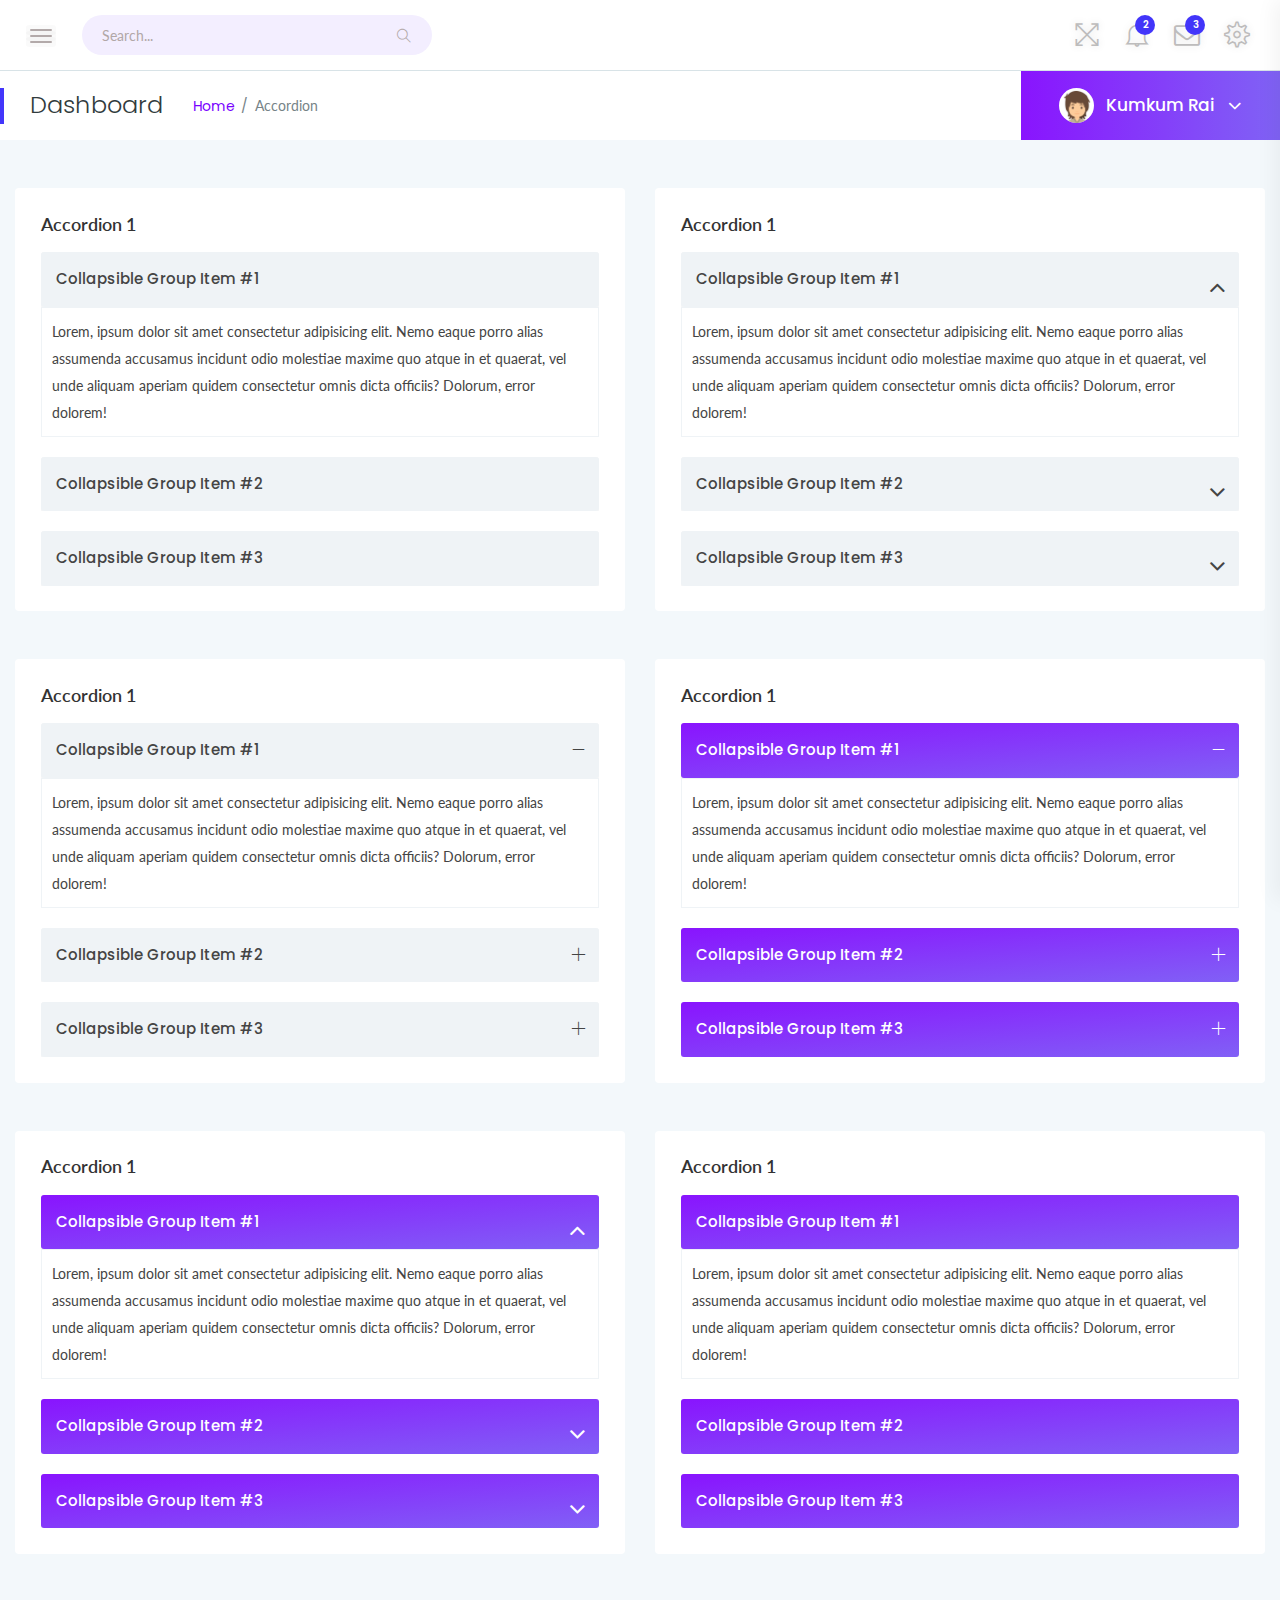
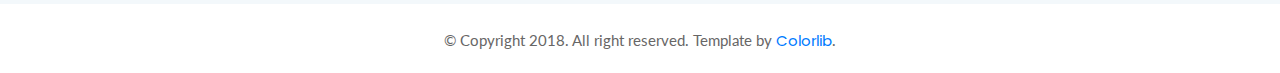
<file: docs/accordion.html>
<!doctype html>
<html class="no-js" lang="en">

<head>
    <meta charset="utf-8">
    <meta http-equiv="x-ua-compatible" content="ie=edge">
    <title>Accordion - srtdash</title>
    <meta name="viewport" content="width=device-width, initial-scale=1">
    <link rel="shortcut icon" type="image/png" href="assets/images/icon/favicon.ico">
    <link rel="stylesheet" href="assets/css/bootstrap.min.css">
    <link rel="stylesheet" href="assets/css/font-awesome.min.css">
    <link rel="stylesheet" href="assets/css/themify-icons.css">
    <link rel="stylesheet" href="assets/css/metisMenu.css">
    <link rel="stylesheet" href="assets/css/owl.carousel.min.css">
    <!-- amcharts css -->
    <link rel="stylesheet" href="https://www.amcharts.com/lib/3/plugins/export/export.css" type="text/css" media="all" />
    <!-- style css -->
    <link rel="stylesheet" href="assets/css/typography.css">
    <link rel="stylesheet" href="assets/css/default-css.css">
    <link rel="stylesheet" href="assets/css/styles.css">
    <link rel="stylesheet" href="assets/css/responsive.css">
    <!-- modernizr css -->
    <script src="assets/js/vendor/modernizr-2.8.3.min.js"></script>
</head>

<body>
    <!--[if lt IE 8]>
            <p class="browserupgrade">You are using an <strong>outdated</strong> browser. Please <a href="http://browsehappy.com/">upgrade your browser</a> to improve your experience.</p>
        <![endif]-->
    <!-- preloader area start -->
    <div id="preloader">
        <div class="loader"></div>
    </div>
    <!-- preloader area end -->
    <!-- page container area start -->
    <div class="page-container">
        <!-- sidebar menu area start -->
        <div class="sidebar-menu">
            <div class="sidebar-header">
                <div class="logo">
                    <a href="index.html"><img src="assets/images/icon/logo.png" alt="logo"></a>
                </div>
            </div>
            <div class="main-menu">
                <div class="menu-inner">
                    <nav>
                        <ul class="metismenu" id="menu">
                            <li>
                                <a href="javascript:void(0)" aria-expanded="true"><i class="ti-dashboard"></i><span>dashboard</span></a>
                                <ul class="collapse">
                                    <li><a href="index.html">ICO dashboard</a></li>
                                    <li><a href="index2.html">Ecommerce dashboard</a></li>
                                    <li><a href="index3.html">SEO dashboard</a></li>
                                </ul>
                            </li>
                            <li>
                                <a href="javascript:void(0)" aria-expanded="true"><i class="ti-layout-sidebar-left"></i><span>Sidebar
                                        Types
                                    </span></a>
                                <ul class="collapse">
                                    <li><a href="index.html">Left Sidebar</a></li>
                                    <li><a href="index3-horizontalmenu.html">Horizontal Sidebar</a></li>
                                </ul>
                            </li>
                            <li>
                                <a href="javascript:void(0)" aria-expanded="true"><i class="ti-pie-chart"></i><span>Charts</span></a>
                                <ul class="collapse">
                                    <li><a href="barchart.html">bar chart</a></li>
                                    <li><a href="linechart.html">line Chart</a></li>
                                    <li><a href="piechart.html">pie chart</a></li>
                                </ul>
                            </li>
                            <li class="active">
                                <a href="javascript:void(0)" aria-expanded="true"><i class="ti-palette"></i><span>UI Features</span></a>
                                <ul class="collapse">
                                    <li class="active"><a href="accordion.html">Accordion</a></li>
                                    <li><a href="alert.html">Alert</a></li>
                                    <li><a href="badge.html">Badge</a></li>
                                    <li><a href="button.html">Button</a></li>
                                    <li><a href="button-group.html">Button Group</a></li>
                                    <li><a href="cards.html">Cards</a></li>
                                    <li><a href="dropdown.html">Dropdown</a></li>
                                    <li><a href="list-group.html">List Group</a></li>
                                    <li><a href="media-object.html">Media Object</a></li>
                                    <li><a href="modal.html">Modal</a></li>
                                    <li><a href="pagination.html">Pagination</a></li>
                                    <li><a href="popovers.html">Popover</a></li>
                                    <li><a href="progressbar.html">Progressbar</a></li>
                                    <li><a href="tab.html">Tab</a></li>
                                    <li><a href="typography.html">Typography</a></li>
                                    <li><a href="form.html">Form</a></li>
                                    <li><a href="grid.html">grid system</a></li>
                                </ul>
                            </li>
                            <li>
                                <a href="javascript:void(0)" aria-expanded="true"><i class="ti-slice"></i><span>icons</span></a>
                                <ul class="collapse">
                                    <li><a href="fontawesome.html">fontawesome icons</a></li>
                                    <li><a href="themify.html">themify icons</a></li>
                                </ul>
                            </li>
                            <li>
                                <a href="javascript:void(0)" aria-expanded="true"><i class="fa fa-table"></i>
                                    <span>Tables</span></a>
                                <ul class="collapse">
                                    <li><a href="table-basic.html">basic table</a></li>
                                    <li><a href="table-layout.html">table layout</a></li>
                                    <li><a href="datatable.html">datatable</a></li>
                                </ul>
                            </li>
                            <li><a href="maps.html"><i class="ti-map-alt"></i> <span>maps</span></a></li>
                            <li><a href="invoice.html"><i class="ti-receipt"></i> <span>Invoice Summary</span></a></li>
                            <li>
                                <a href="javascript:void(0)" aria-expanded="true"><i class="ti-layers-alt"></i> <span>Pages</span></a>
                                <ul class="collapse">
                                    <li><a href="login.html">Login</a></li>
                                    <li><a href="login2.html">Login 2</a></li>
                                    <li><a href="login3.html">Login 3</a></li>
                                    <li><a href="register.html">Register</a></li>
                                    <li><a href="register2.html">Register 2</a></li>
                                    <li><a href="register3.html">Register 3</a></li>
                                    <li><a href="register4.html">Register 4</a></li>
                                    <li><a href="screenlock.html">Lock Screen</a></li>
                                    <li><a href="screenlock2.html">Lock Screen 2</a></li>
                                    <li><a href="reset-pass.html">reset password</a></li>
                                    <li><a href="pricing.html">Pricing</a></li>
                                </ul>
                            </li>
                            <li>
                                <a href="javascript:void(0)" aria-expanded="true"><i class="fa fa-exclamation-triangle"></i>
                                    <span>Error</span></a>
                                <ul class="collapse">
                                    <li><a href="404.html">Error 404</a></li>
                                    <li><a href="403.html">Error 403</a></li>
                                    <li><a href="500.html">Error 500</a></li>
                                </ul>
                            </li>
                            <li>
                                <a href="javascript:void(0)" aria-expanded="true"><i class="fa fa-align-left"></i> <span>Multi
                                        level menu</span></a>
                                <ul class="collapse">
                                    <li><a href="#">Item level (1)</a></li>
                                    <li><a href="#">Item level (1)</a></li>
                                    <li><a href="#" aria-expanded="true">Item level (1)</a>
                                        <ul class="collapse">
                                            <li><a href="#">Item level (2)</a></li>
                                            <li><a href="#">Item level (2)</a></li>
                                            <li><a href="#">Item level (2)</a></li>
                                        </ul>
                                    </li>
                                    <li><a href="#">Item level (1)</a></li>
                                </ul>
                            </li>
                        </ul>
                    </nav>
                </div>
            </div>
        </div>
        <!-- sidebar menu area end -->
        <!-- main content area start -->
        <div class="main-content">
            <!-- header area start -->
            <div class="header-area">
                <div class="row align-items-center">
                    <!-- nav and search button -->
                    <div class="col-md-6 col-sm-8 clearfix">
                        <div class="nav-btn pull-left">
                            <span></span>
                            <span></span>
                            <span></span>
                        </div>
                        <div class="search-box pull-left">
                            <form action="#">
                                <input type="text" name="search" placeholder="Search..." required>
                                <i class="ti-search"></i>
                            </form>
                        </div>
                    </div>
                    <!-- profile info & task notification -->
                    <div class="col-md-6 col-sm-4 clearfix">
                        <ul class="notification-area pull-right">
                            <li id="full-view"><i class="ti-fullscreen"></i></li>
                            <li id="full-view-exit"><i class="ti-zoom-out"></i></li>
                            <li class="dropdown">
                                <i class="ti-bell dropdown-toggle" data-toggle="dropdown">
                                    <span>2</span>
                                </i>
                                <div class="dropdown-menu bell-notify-box notify-box">
                                    <span class="notify-title">You have 3 new notifications <a href="#">view all</a></span>
                                    <div class="nofity-list">
                                        <a href="#" class="notify-item">
                                            <div class="notify-thumb"><i class="ti-key btn-danger"></i></div>
                                            <div class="notify-text">
                                                <p>You have Changed Your Password</p>
                                                <span>Just Now</span>
                                            </div>
                                        </a>
                                        <a href="#" class="notify-item">
                                            <div class="notify-thumb"><i class="ti-comments-smiley btn-info"></i></div>
                                            <div class="notify-text">
                                                <p>New Commetns On Post</p>
                                                <span>30 Seconds ago</span>
                                            </div>
                                        </a>
                                        <a href="#" class="notify-item">
                                            <div class="notify-thumb"><i class="ti-key btn-primary"></i></div>
                                            <div class="notify-text">
                                                <p>Some special like you</p>
                                                <span>Just Now</span>
                                            </div>
                                        </a>
                                        <a href="#" class="notify-item">
                                            <div class="notify-thumb"><i class="ti-comments-smiley btn-info"></i></div>
                                            <div class="notify-text">
                                                <p>New Commetns On Post</p>
                                                <span>30 Seconds ago</span>
                                            </div>
                                        </a>
                                        <a href="#" class="notify-item">
                                            <div class="notify-thumb"><i class="ti-key btn-primary"></i></div>
                                            <div class="notify-text">
                                                <p>Some special like you</p>
                                                <span>Just Now</span>
                                            </div>
                                        </a>
                                        <a href="#" class="notify-item">
                                            <div class="notify-thumb"><i class="ti-key btn-danger"></i></div>
                                            <div class="notify-text">
                                                <p>You have Changed Your Password</p>
                                                <span>Just Now</span>
                                            </div>
                                        </a>
                                        <a href="#" class="notify-item">
                                            <div class="notify-thumb"><i class="ti-key btn-danger"></i></div>
                                            <div class="notify-text">
                                                <p>You have Changed Your Password</p>
                                                <span>Just Now</span>
                                            </div>
                                        </a>
                                    </div>
                                </div>
                            </li>
                            <li class="dropdown">
                                <i class="fa fa-envelope-o dropdown-toggle" data-toggle="dropdown"><span>3</span></i>
                                <div class="dropdown-menu notify-box nt-enveloper-box">
                                    <span class="notify-title">You have 3 new notifications <a href="#">view all</a></span>
                                    <div class="nofity-list">
                                        <a href="#" class="notify-item">
                                            <div class="notify-thumb">
                                                <img src="assets/images/author/author-img1.jpg" alt="image">
                                            </div>
                                            <div class="notify-text">
                                                <p>Aglae Mayer</p>
                                                <span class="msg">Hey I am waiting for you...</span>
                                                <span>3:15 PM</span>
                                            </div>
                                        </a>
                                        <a href="#" class="notify-item">
                                            <div class="notify-thumb">
                                                <img src="assets/images/author/author-img2.jpg" alt="image">
                                            </div>
                                            <div class="notify-text">
                                                <p>Aglae Mayer</p>
                                                <span class="msg">When you can connect with me...</span>
                                                <span>3:15 PM</span>
                                            </div>
                                        </a>
                                        <a href="#" class="notify-item">
                                            <div class="notify-thumb">
                                                <img src="assets/images/author/author-img3.jpg" alt="image">
                                            </div>
                                            <div class="notify-text">
                                                <p>Aglae Mayer</p>
                                                <span class="msg">I missed you so much...</span>
                                                <span>3:15 PM</span>
                                            </div>
                                        </a>
                                        <a href="#" class="notify-item">
                                            <div class="notify-thumb">
                                                <img src="assets/images/author/author-img4.jpg" alt="image">
                                            </div>
                                            <div class="notify-text">
                                                <p>Aglae Mayer</p>
                                                <span class="msg">Your product is completely Ready...</span>
                                                <span>3:15 PM</span>
                                            </div>
                                        </a>
                                        <a href="#" class="notify-item">
                                            <div class="notify-thumb">
                                                <img src="assets/images/author/author-img2.jpg" alt="image">
                                            </div>
                                            <div class="notify-text">
                                                <p>Aglae Mayer</p>
                                                <span class="msg">Hey I am waiting for you...</span>
                                                <span>3:15 PM</span>
                                            </div>
                                        </a>
                                        <a href="#" class="notify-item">
                                            <div class="notify-thumb">
                                                <img src="assets/images/author/author-img1.jpg" alt="image">
                                            </div>
                                            <div class="notify-text">
                                                <p>Aglae Mayer</p>
                                                <span class="msg">Hey I am waiting for you...</span>
                                                <span>3:15 PM</span>
                                            </div>
                                        </a>
                                        <a href="#" class="notify-item">
                                            <div class="notify-thumb">
                                                <img src="assets/images/author/author-img3.jpg" alt="image">
                                            </div>
                                            <div class="notify-text">
                                                <p>Aglae Mayer</p>
                                                <span class="msg">Hey I am waiting for you...</span>
                                                <span>3:15 PM</span>
                                            </div>
                                        </a>
                                    </div>
                                </div>
                            </li>
                            <li class="settings-btn">
                                <i class="ti-settings"></i>
                            </li>
                        </ul>
                    </div>
                </div>
            </div>
            <!-- header area end -->
            <!-- page title area start -->
            <div class="page-title-area">
                <div class="row align-items-center">
                    <div class="col-sm-6">
                        <div class="breadcrumbs-area clearfix">
                            <h4 class="page-title pull-left">Dashboard</h4>
                            <ul class="breadcrumbs pull-left">
                                <li><a href="index.html">Home</a></li>
                                <li><span>Accordion</span></li>
                            </ul>
                        </div>
                    </div>
                    <div class="col-sm-6 clearfix">
                        <div class="user-profile pull-right">
                            <img class="avatar user-thumb" src="assets/images/author/avatar.png" alt="avatar">
                            <h4 class="user-name dropdown-toggle" data-toggle="dropdown">Kumkum Rai <i class="fa fa-angle-down"></i></h4>
                            <div class="dropdown-menu">
                                <a class="dropdown-item" href="#">Message</a>
                                <a class="dropdown-item" href="#">Settings</a>
                                <a class="dropdown-item" href="#">Log Out</a>
                            </div>
                        </div>
                    </div>
                </div>
            </div>
            <!-- page title area end -->
            <div class="main-content-inner">
                <!-- accroding start -->
                <div class="row">
                    <!-- accordion style 1 start -->
                    <div class="col-lg-6 mt-5">
                        <div class="card">
                            <div class="card-body">
                                <h4 class="header-title">Accordion 1</h4>
                                <div id="accordion1" class="according">
                                    <div class="card">
                                        <div class="card-header">
                                            <a class="card-link" data-toggle="collapse" href="#accordion11">Collapsible Group
                                                Item #1</a>
                                        </div>
                                        <div id="accordion11" class="collapse show" data-parent="#accordion1">
                                            <div class="card-body">
                                                Lorem, ipsum dolor sit amet consectetur adipisicing elit. Nemo eaque porro alias assumenda accusamus incidunt odio molestiae maxime quo atque in et quaerat, vel unde aliquam aperiam quidem consectetur omnis dicta officiis? Dolorum, error dolorem!
                                            </div>
                                        </div>
                                    </div>
                                    <div class="card">
                                        <div class="card-header">
                                            <a class="collapsed card-link" data-toggle="collapse" href="#accordion12">Collapsible
                                                Group Item #2</a>
                                        </div>
                                        <div id="accordion12" class="collapse" data-parent="#accordion1">
                                            <div class="card-body">
                                                Lorem, ipsum dolor sit amet consectetur adipisicing elit. Nemo eaque porro alias assumenda accusamus incidunt odio molestiae maxime quo atque in et quaerat, vel unde aliquam aperiam quidem consectetur omnis dicta officiis? Dolorum, error dolorem!
                                            </div>
                                        </div>
                                    </div>
                                    <div class="card">
                                        <div class="card-header">
                                            <a class="collapsed card-link" data-toggle="collapse" href="#accordion13">Collapsible
                                                Group Item #3</a>
                                        </div>
                                        <div id="accordion13" class="collapse" data-parent="#accordion1">
                                            <div class="card-body">
                                                Lorem, ipsum dolor sit amet consectetur adipisicing elit. Nemo eaque porro alias assumenda accusamus incidunt odio molestiae maxime quo atque in et quaerat, vel unde aliquam aperiam quidem consectetur omnis dicta officiis? Dolorum, error dolorem!
                                            </div>
                                        </div>
                                    </div>
                                </div>
                            </div>
                        </div>
                    </div>
                    <!-- accordion style 1 end -->
                    <!-- accordion style 2 start -->
                    <div class="col-lg-6 mt-5">
                        <div class="card">
                            <div class="card-body">
                                <h4 class="header-title">Accordion 1</h4>
                                <div id="accordion2" class="according accordion-s2">
                                    <div class="card">
                                        <div class="card-header">
                                            <a class="card-link" data-toggle="collapse" href="#accordion21">Collapsible Group
                                                Item #1</a>
                                        </div>
                                        <div id="accordion21" class="collapse show" data-parent="#accordion2">
                                            <div class="card-body">
                                                Lorem, ipsum dolor sit amet consectetur adipisicing elit. Nemo eaque porro alias assumenda accusamus incidunt odio molestiae maxime quo atque in et quaerat, vel unde aliquam aperiam quidem consectetur omnis dicta officiis? Dolorum, error dolorem!
                                            </div>
                                        </div>
                                    </div>
                                    <div class="card">
                                        <div class="card-header">
                                            <a class="collapsed card-link" data-toggle="collapse" href="#accordion22">Collapsible
                                                Group Item #2</a>
                                        </div>
                                        <div id="accordion22" class="collapse" data-parent="#accordion2">
                                            <div class="card-body">
                                                Lorem, ipsum dolor sit amet consectetur adipisicing elit. Nemo eaque porro alias assumenda accusamus incidunt odio molestiae maxime quo atque in et quaerat, vel unde aliquam aperiam quidem consectetur omnis dicta officiis? Dolorum, error dolorem!
                                            </div>
                                        </div>
                                    </div>
                                    <div class="card">
                                        <div class="card-header">
                                            <a class="collapsed card-link" data-toggle="collapse" href="#accordion23">Collapsible
                                                Group Item #3</a>
                                        </div>
                                        <div id="accordion23" class="collapse" data-parent="#accordion2">
                                            <div class="card-body">
                                                Lorem, ipsum dolor sit amet consectetur adipisicing elit. Nemo eaque porro alias assumenda accusamus incidunt odio molestiae maxime quo atque in et quaerat, vel unde aliquam aperiam quidem consectetur omnis dicta officiis? Dolorum, error dolorem!
                                            </div>
                                        </div>
                                    </div>
                                </div>
                            </div>
                        </div>
                    </div>
                    <!-- accordion style 2 end -->
                    <!-- accordion style 3 start -->
                    <div class="col-lg-6 mt-5">
                        <div class="card">
                            <div class="card-body">
                                <h4 class="header-title">Accordion 1</h4>
                                <div id="accordion3" class="according accordion-s3">
                                    <div class="card">
                                        <div class="card-header">
                                            <a class="card-link" data-toggle="collapse" href="#accordion31">Collapsible Group
                                                Item #1</a>
                                        </div>
                                        <div id="accordion31" class="collapse show" data-parent="#accordion3">
                                            <div class="card-body">
                                                Lorem, ipsum dolor sit amet consectetur adipisicing elit. Nemo eaque porro alias assumenda accusamus incidunt odio molestiae maxime quo atque in et quaerat, vel unde aliquam aperiam quidem consectetur omnis dicta officiis? Dolorum, error dolorem!
                                            </div>
                                        </div>
                                    </div>
                                    <div class="card">
                                        <div class="card-header">
                                            <a class="collapsed card-link" data-toggle="collapse" href="#accordion32">Collapsible
                                                Group Item #2</a>
                                        </div>
                                        <div id="accordion32" class="collapse" data-parent="#accordion3">
                                            <div class="card-body">
                                                Lorem, ipsum dolor sit amet consectetur adipisicing elit. Nemo eaque porro alias assumenda accusamus incidunt odio molestiae maxime quo atque in et quaerat, vel unde aliquam aperiam quidem consectetur omnis dicta officiis? Dolorum, error dolorem!
                                            </div>
                                        </div>
                                    </div>
                                    <div class="card">
                                        <div class="card-header">
                                            <a class="collapsed card-link" data-toggle="collapse" href="#accordion33">Collapsible
                                                Group Item #3</a>
                                        </div>
                                        <div id="accordion33" class="collapse" data-parent="#accordion3">
                                            <div class="card-body">
                                                Lorem, ipsum dolor sit amet consectetur adipisicing elit. Nemo eaque porro alias assumenda accusamus incidunt odio molestiae maxime quo atque in et quaerat, vel unde aliquam aperiam quidem consectetur omnis dicta officiis? Dolorum, error dolorem!
                                            </div>
                                        </div>
                                    </div>
                                </div>
                            </div>
                        </div>
                    </div>
                    <!-- accordion style 3 end -->
                    <!-- accordion style 4 start -->
                    <div class="col-lg-6 mt-5">
                        <div class="card">
                            <div class="card-body">
                                <h4 class="header-title">Accordion 1</h4>
                                <div id="accordion4" class="according accordion-s3 gradiant-bg">
                                    <div class="card">
                                        <div class="card-header">
                                            <a class="card-link" data-toggle="collapse" href="#accordion41">Collapsible Group
                                                Item #1</a>
                                        </div>
                                        <div id="accordion41" class="collapse show" data-parent="#accordion4">
                                            <div class="card-body">
                                                Lorem, ipsum dolor sit amet consectetur adipisicing elit. Nemo eaque porro alias assumenda accusamus incidunt odio molestiae maxime quo atque in et quaerat, vel unde aliquam aperiam quidem consectetur omnis dicta officiis? Dolorum, error dolorem!
                                            </div>
                                        </div>
                                    </div>
                                    <div class="card">
                                        <div class="card-header">
                                            <a class="collapsed card-link" data-toggle="collapse" href="#accordion42">Collapsible
                                                Group Item #2</a>
                                        </div>
                                        <div id="accordion42" class="collapse" data-parent="#accordion4">
                                            <div class="card-body">
                                                Lorem, ipsum dolor sit amet consectetur adipisicing elit. Nemo eaque porro alias assumenda accusamus incidunt odio molestiae maxime quo atque in et quaerat, vel unde aliquam aperiam quidem consectetur omnis dicta officiis? Dolorum, error dolorem!
                                            </div>
                                        </div>
                                    </div>
                                    <div class="card">
                                        <div class="card-header">
                                            <a class="collapsed card-link" data-toggle="collapse" href="#accordion43">Collapsible
                                                Group Item #3</a>
                                        </div>
                                        <div id="accordion43" class="collapse" data-parent="#accordion4">
                                            <div class="card-body">
                                                Lorem, ipsum dolor sit amet consectetur adipisicing elit. Nemo eaque porro alias assumenda accusamus incidunt odio molestiae maxime quo atque in et quaerat, vel unde aliquam aperiam quidem consectetur omnis dicta officiis? Dolorum, error dolorem!
                                            </div>
                                        </div>
                                    </div>
                                </div>
                            </div>
                        </div>
                    </div>
                    <!-- accordion style 4 end -->
                    <!-- accordion style 5 start -->
                    <div class="col-lg-6 mt-5">
                        <div class="card">
                            <div class="card-body">
                                <h4 class="header-title">Accordion 1</h4>
                                <div id="accordion5" class="according accordion-s2 gradiant-bg">
                                    <div class="card">
                                        <div class="card-header">
                                            <a class="card-link" data-toggle="collapse" href="#accordion51">Collapsible Group
                                                Item #1</a>
                                        </div>
                                        <div id="accordion51" class="collapse show" data-parent="#accordion5">
                                            <div class="card-body">
                                                Lorem, ipsum dolor sit amet consectetur adipisicing elit. Nemo eaque porro alias assumenda accusamus incidunt odio molestiae maxime quo atque in et quaerat, vel unde aliquam aperiam quidem consectetur omnis dicta officiis? Dolorum, error dolorem!
                                            </div>
                                        </div>
                                    </div>
                                    <div class="card">
                                        <div class="card-header">
                                            <a class="collapsed card-link" data-toggle="collapse" href="#accordion52">Collapsible
                                                Group Item #2</a>
                                        </div>
                                        <div id="accordion52" class="collapse" data-parent="#accordion5">
                                            <div class="card-body">
                                                Lorem, ipsum dolor sit amet consectetur adipisicing elit. Nemo eaque porro alias assumenda accusamus incidunt odio molestiae maxime quo atque in et quaerat, vel unde aliquam aperiam quidem consectetur omnis dicta officiis? Dolorum, error dolorem!
                                            </div>
                                        </div>
                                    </div>
                                    <div class="card">
                                        <div class="card-header">
                                            <a class="collapsed card-link" data-toggle="collapse" href="#accordion53">Collapsible
                                                Group Item #3</a>
                                        </div>
                                        <div id="accordion53" class="collapse" data-parent="#accordion5">
                                            <div class="card-body">
                                                Lorem, ipsum dolor sit amet consectetur adipisicing elit. Nemo eaque porro alias assumenda accusamus incidunt odio molestiae maxime quo atque in et quaerat, vel unde aliquam aperiam quidem consectetur omnis dicta officiis? Dolorum, error dolorem!
                                            </div>
                                        </div>
                                    </div>
                                </div>
                            </div>
                        </div>
                    </div>
                    <!-- accordion style 5 end -->
                    <!-- accordion style 6 start -->
                    <div class="col-lg-6 mt-5">
                        <div class="card">
                            <div class="card-body">
                                <h4 class="header-title">Accordion 1</h4>
                                <div id="accordion6" class="according gradiant-bg">
                                    <div class="card">
                                        <div class="card-header">
                                            <a class="card-link" data-toggle="collapse" href="#accordion61">Collapsible Group
                                                Item #1</a>
                                        </div>
                                        <div id="accordion61" class="collapse show" data-parent="#accordion6">
                                            <div class="card-body">
                                                Lorem, ipsum dolor sit amet consectetur adipisicing elit. Nemo eaque porro alias assumenda accusamus incidunt odio molestiae maxime quo atque in et quaerat, vel unde aliquam aperiam quidem consectetur omnis dicta officiis? Dolorum, error dolorem!
                                            </div>
                                        </div>
                                    </div>
                                    <div class="card">
                                        <div class="card-header">
                                            <a class="collapsed card-link" data-toggle="collapse" href="#accordion62">Collapsible
                                                Group Item #2</a>
                                        </div>
                                        <div id="accordion62" class="collapse" data-parent="#accordion6">
                                            <div class="card-body">
                                                Lorem, ipsum dolor sit amet consectetur adipisicing elit. Nemo eaque porro alias assumenda accusamus incidunt odio molestiae maxime quo atque in et quaerat, vel unde aliquam aperiam quidem consectetur omnis dicta officiis? Dolorum, error dolorem!
                                            </div>
                                        </div>
                                    </div>
                                    <div class="card">
                                        <div class="card-header">
                                            <a class="collapsed card-link" data-toggle="collapse" href="#accordion63">Collapsible
                                                Group Item #3</a>
                                        </div>
                                        <div id="accordion63" class="collapse" data-parent="#accordion6">
                                            <div class="card-body">
                                                Lorem, ipsum dolor sit amet consectetur adipisicing elit. Nemo eaque porro alias assumenda accusamus incidunt odio molestiae maxime quo atque in et quaerat, vel unde aliquam aperiam quidem consectetur omnis dicta officiis? Dolorum, error dolorem!
                                            </div>
                                        </div>
                                    </div>
                                </div>
                            </div>
                        </div>
                    </div>
                    <!-- accordion style 6 end -->
                </div>
                <!-- accroding end -->
            </div>
        </div>
        <!-- main content area end -->
        <!-- footer area start-->
        <footer>
            <div class="footer-area">
                <p>© Copyright 2018. All right reserved. Template by <a href="https://colorlib.com/wp/">Colorlib</a>.</p>
            </div>
        </footer>
        <!-- footer area end-->
    </div>
    <!-- page container area end -->
    <!-- offset area start -->
    <div class="offset-area">
        <div class="offset-close"><i class="ti-close"></i></div>
        <ul class="nav offset-menu-tab">
            <li><a class="active" data-toggle="tab" href="#activity">Activity</a></li>
            <li><a data-toggle="tab" href="#settings">Settings</a></li>
        </ul>
        <div class="offset-content tab-content">
            <div id="activity" class="tab-pane fade in show active">
                <div class="recent-activity">
                    <div class="timeline-task">
                        <div class="icon bg1">
                            <i class="fa fa-envelope"></i>
                        </div>
                        <div class="tm-title">
                            <h4>Rashed sent you an email</h4>
                            <span class="time"><i class="ti-time"></i>09:35</span>
                        </div>
                        <p>Lorem ipsum dolor sit amet consectetur adipisicing elit. Esse distinctio itaque at.
                        </p>
                    </div>
                    <div class="timeline-task">
                        <div class="icon bg2">
                            <i class="fa fa-check"></i>
                        </div>
                        <div class="tm-title">
                            <h4>Added</h4>
                            <span class="time"><i class="ti-time"></i>7 Minutes Ago</span>
                        </div>
                        <p>Lorem ipsum dolor sit amet consectetur.
                        </p>
                    </div>
                    <div class="timeline-task">
                        <div class="icon bg2">
                            <i class="fa fa-exclamation-triangle"></i>
                        </div>
                        <div class="tm-title">
                            <h4>You missed you Password!</h4>
                            <span class="time"><i class="ti-time"></i>09:20 Am</span>
                        </div>
                    </div>
                    <div class="timeline-task">
                        <div class="icon bg3">
                            <i class="fa fa-bomb"></i>
                        </div>
                        <div class="tm-title">
                            <h4>Member waiting for you Attention</h4>
                            <span class="time"><i class="ti-time"></i>09:35</span>
                        </div>
                        <p>Lorem ipsum dolor sit amet consectetur adipisicing elit. Esse distinctio itaque at.
                        </p>
                    </div>
                    <div class="timeline-task">
                        <div class="icon bg3">
                            <i class="ti-signal"></i>
                        </div>
                        <div class="tm-title">
                            <h4>You Added Kaji Patha few minutes ago</h4>
                            <span class="time"><i class="ti-time"></i>01 minutes ago</span>
                        </div>
                        <p>Lorem ipsum dolor sit amet consectetur adipisicing elit. Esse distinctio itaque at.
                        </p>
                    </div>
                    <div class="timeline-task">
                        <div class="icon bg1">
                            <i class="fa fa-envelope"></i>
                        </div>
                        <div class="tm-title">
                            <h4>Ratul Hamba sent you an email</h4>
                            <span class="time"><i class="ti-time"></i>09:35</span>
                        </div>
                        <p>Hello sir , where are you, i am egerly waiting for you.
                        </p>
                    </div>
                    <div class="timeline-task">
                        <div class="icon bg2">
                            <i class="fa fa-exclamation-triangle"></i>
                        </div>
                        <div class="tm-title">
                            <h4>Rashed sent you an email</h4>
                            <span class="time"><i class="ti-time"></i>09:35</span>
                        </div>
                        <p>Lorem ipsum dolor sit amet consectetur adipisicing elit. Esse distinctio itaque at.
                        </p>
                    </div>
                    <div class="timeline-task">
                        <div class="icon bg2">
                            <i class="fa fa-exclamation-triangle"></i>
                        </div>
                        <div class="tm-title">
                            <h4>Rashed sent you an email</h4>
                            <span class="time"><i class="ti-time"></i>09:35</span>
                        </div>
                    </div>
                    <div class="timeline-task">
                        <div class="icon bg3">
                            <i class="fa fa-bomb"></i>
                        </div>
                        <div class="tm-title">
                            <h4>Rashed sent you an email</h4>
                            <span class="time"><i class="ti-time"></i>09:35</span>
                        </div>
                        <p>Lorem ipsum dolor sit amet consectetur adipisicing elit. Esse distinctio itaque at.
                        </p>
                    </div>
                    <div class="timeline-task">
                        <div class="icon bg3">
                            <i class="ti-signal"></i>
                        </div>
                        <div class="tm-title">
                            <h4>Rashed sent you an email</h4>
                            <span class="time"><i class="ti-time"></i>09:35</span>
                        </div>
                        <p>Lorem ipsum dolor sit amet consectetur adipisicing elit. Esse distinctio itaque at.
                        </p>
                    </div>
                </div>
            </div>
            <div id="settings" class="tab-pane fade">
                <div class="offset-settings">
                    <h4>General Settings</h4>
                    <div class="settings-list">
                        <div class="s-settings">
                            <div class="s-sw-title">
                                <h5>Notifications</h5>
                                <div class="s-swtich">
                                    <input type="checkbox" id="switch1" />
                                    <label for="switch1">Toggle</label>
                                </div>
                            </div>
                            <p>Keep it 'On' When you want to get all the notification.</p>
                        </div>
                        <div class="s-settings">
                            <div class="s-sw-title">
                                <h5>Show recent activity</h5>
                                <div class="s-swtich">
                                    <input type="checkbox" id="switch2" />
                                    <label for="switch2">Toggle</label>
                                </div>
                            </div>
                            <p>The for attribute is necessary to bind our custom checkbox with the input.</p>
                        </div>
                        <div class="s-settings">
                            <div class="s-sw-title">
                                <h5>Show your emails</h5>
                                <div class="s-swtich">
                                    <input type="checkbox" id="switch3" />
                                    <label for="switch3">Toggle</label>
                                </div>
                            </div>
                            <p>Show email so that easily find you.</p>
                        </div>
                        <div class="s-settings">
                            <div class="s-sw-title">
                                <h5>Show Task statistics</h5>
                                <div class="s-swtich">
                                    <input type="checkbox" id="switch4" />
                                    <label for="switch4">Toggle</label>
                                </div>
                            </div>
                            <p>The for attribute is necessary to bind our custom checkbox with the input.</p>
                        </div>
                        <div class="s-settings">
                            <div class="s-sw-title">
                                <h5>Notifications</h5>
                                <div class="s-swtich">
                                    <input type="checkbox" id="switch5" />
                                    <label for="switch5">Toggle</label>
                                </div>
                            </div>
                            <p>Use checkboxes when looking for yes or no answers.</p>
                        </div>
                    </div>
                </div>
            </div>
        </div>
    </div>
    <!-- offset area end -->
    <!-- jquery latest version -->
    <script src="assets/js/vendor/jquery-2.2.4.min.js"></script>
    <!-- bootstrap 4 js -->
    <script src="assets/js/popper.min.js"></script>
    <script src="assets/js/bootstrap.min.js"></script>
    <script src="assets/js/owl.carousel.min.js"></script>
    <script src="assets/js/metisMenu.min.js"></script>
    <script src="assets/js/jquery.slimscroll.min.js"></script>
    <script src="assets/js/jquery.slicknav.min.js"></script>
    <!-- others plugins -->
    <script src="assets/js/plugins.js"></script>
    <script src="assets/js/scripts.js"></script>
</body>

</html>
</file>
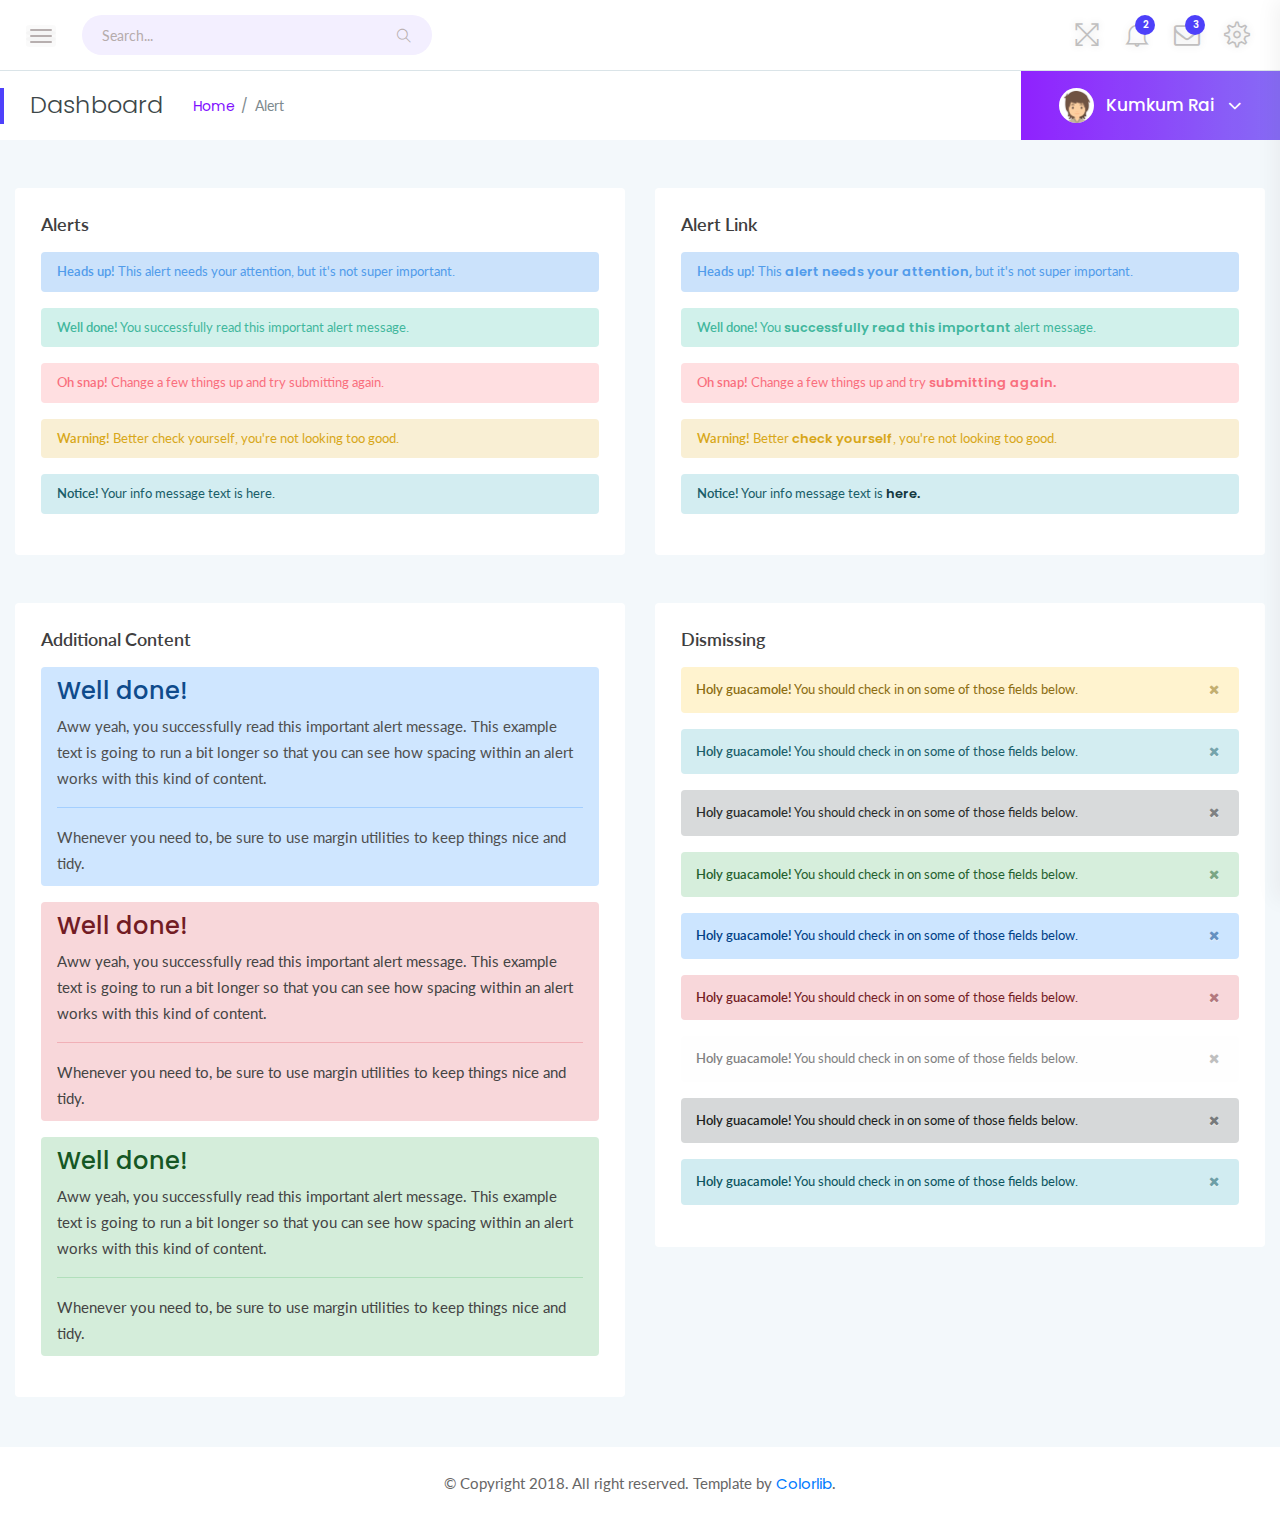
<file: docs/alert.html>
<!doctype html>
<html class="no-js" lang="en">

<head>
    <meta charset="utf-8">
    <meta http-equiv="x-ua-compatible" content="ie=edge">
    <title>Alert - srtdash</title>
    <meta name="viewport" content="width=device-width, initial-scale=1">
    <link rel="shortcut icon" type="image/png" href="assets/images/icon/favicon.ico">
    <link rel="stylesheet" href="assets/css/bootstrap.min.css">
    <link rel="stylesheet" href="assets/css/font-awesome.min.css">
    <link rel="stylesheet" href="assets/css/themify-icons.css">
    <link rel="stylesheet" href="assets/css/metisMenu.css">
    <link rel="stylesheet" href="assets/css/owl.carousel.min.css">
    <!-- amcharts css -->
    <link rel="stylesheet" href="https://www.amcharts.com/lib/3/plugins/export/export.css" type="text/css" media="all" />
    <!-- style css -->
    <link rel="stylesheet" href="assets/css/typography.css">
    <link rel="stylesheet" href="assets/css/default-css.css">
    <link rel="stylesheet" href="assets/css/styles.css">
    <link rel="stylesheet" href="assets/css/responsive.css">
    <!-- modernizr css -->
    <script src="assets/js/vendor/modernizr-2.8.3.min.js"></script>
</head>

<body>
    <!--[if lt IE 8]>
            <p class="browserupgrade">You are using an <strong>outdated</strong> browser. Please <a href="http://browsehappy.com/">upgrade your browser</a> to improve your experience.</p>
        <![endif]-->
    <!-- preloader area start -->
    <div id="preloader">
        <div class="loader"></div>
    </div>
    <!-- preloader area end -->
    <!-- page container area start -->
    <div class="page-container">
        <!-- sidebar menu area start -->
        <div class="sidebar-menu">
            <div class="sidebar-header">
                <div class="logo">
                    <a href="index.html"><img src="assets/images/icon/logo.png" alt="logo"></a>
                </div>
            </div>
            <div class="main-menu">
                <div class="menu-inner">
                    <nav>
                        <ul class="metismenu" id="menu">
                            <li>
                                <a href="javascript:void(0)" aria-expanded="true"><i class="ti-dashboard"></i><span>dashboard</span></a>
                                <ul class="collapse">
                                    <li><a href="index.html">ICO dashboard</a></li>
                                    <li><a href="index2.html">Ecommerce dashboard</a></li>
                                    <li><a href="index3.html">SEO dashboard</a></li>
                                </ul>
                            </li>
                            <li>
                                <a href="javascript:void(0)" aria-expanded="true"><i class="ti-layout-sidebar-left"></i><span>Sidebar
                                        Types
                                    </span></a>
                                <ul class="collapse">
                                    <li><a href="index.html">Left Sidebar</a></li>
                                    <li><a href="index3-horizontalmenu.html">Horizontal Sidebar</a></li>
                                </ul>
                            </li>
                            <li>
                                <a href="javascript:void(0)" aria-expanded="true"><i class="ti-pie-chart"></i><span>Charts</span></a>
                                <ul class="collapse">
                                    <li><a href="barchart.html">bar chart</a></li>
                                    <li><a href="linechart.html">line Chart</a></li>
                                    <li><a href="piechart.html">pie chart</a></li>
                                </ul>
                            </li>
                            <li class="active">
                                <a href="javascript:void(0)" aria-expanded="true"><i class="ti-palette"></i><span>UI Features</span></a>
                                <ul class="collapse">
                                    <li><a href="accordion.html">Accordion</a></li>
                                    <li class="active"><a href="alert.html">Alert</a></li>
                                    <li><a href="badge.html">Badge</a></li>
                                    <li><a href="button.html">Button</a></li>
                                    <li><a href="button-group.html">Button Group</a></li>
                                    <li><a href="cards.html">Cards</a></li>
                                    <li><a href="dropdown.html">Dropdown</a></li>
                                    <li><a href="list-group.html">List Group</a></li>
                                    <li><a href="media-object.html">Media Object</a></li>
                                    <li><a href="modal.html">Modal</a></li>
                                    <li><a href="pagination.html">Pagination</a></li>
                                    <li><a href="popovers.html">Popover</a></li>
                                    <li><a href="progressbar.html">Progressbar</a></li>
                                    <li><a href="tab.html">Tab</a></li>
                                    <li><a href="typography.html">Typography</a></li>
                                    <li><a href="form.html">Form</a></li>
                                    <li><a href="grid.html">grid system</a></li>
                                </ul>
                            </li>
                            <li>
                                <a href="javascript:void(0)" aria-expanded="true"><i class="ti-slice"></i><span>icons</span></a>
                                <ul class="collapse">
                                    <li><a href="fontawesome.html">fontawesome icons</a></li>
                                    <li><a href="themify.html">themify icons</a></li>
                                </ul>
                            </li>
                            <li>
                                <a href="javascript:void(0)" aria-expanded="true"><i class="fa fa-table"></i>
                                    <span>Tables</span></a>
                                <ul class="collapse">
                                    <li><a href="table-basic.html">basic table</a></li>
                                    <li><a href="table-layout.html">table layout</a></li>
                                    <li><a href="datatable.html">datatable</a></li>
                                </ul>
                            </li>
                            <li><a href="maps.html"><i class="ti-map-alt"></i> <span>maps</span></a></li>
                            <li><a href="invoice.html"><i class="ti-receipt"></i> <span>Invoice Summary</span></a></li>
                            <li>
                                <a href="javascript:void(0)" aria-expanded="true"><i class="ti-layers-alt"></i> <span>Pages</span></a>
                                <ul class="collapse">
                                    <li><a href="login.html">Login</a></li>
                                    <li><a href="login2.html">Login 2</a></li>
                                    <li><a href="login3.html">Login 3</a></li>
                                    <li><a href="register.html">Register</a></li>
                                    <li><a href="register2.html">Register 2</a></li>
                                    <li><a href="register3.html">Register 3</a></li>
                                    <li><a href="register4.html">Register 4</a></li>
                                    <li><a href="screenlock.html">Lock Screen</a></li>
                                    <li><a href="screenlock2.html">Lock Screen 2</a></li>
                                    <li><a href="reset-pass.html">reset password</a></li>
                                    <li><a href="pricing.html">Pricing</a></li>
                                </ul>
                            </li>
                            <li>
                                <a href="javascript:void(0)" aria-expanded="true"><i class="fa fa-exclamation-triangle"></i>
                                    <span>Error</span></a>
                                <ul class="collapse">
                                    <li><a href="404.html">Error 404</a></li>
                                    <li><a href="403.html">Error 403</a></li>
                                    <li><a href="500.html">Error 500</a></li>
                                </ul>
                            </li>
                            <li>
                                <a href="javascript:void(0)" aria-expanded="true"><i class="fa fa-align-left"></i> <span>Multi
                                        level menu</span></a>
                                <ul class="collapse">
                                    <li><a href="#">Item level (1)</a></li>
                                    <li><a href="#">Item level (1)</a></li>
                                    <li><a href="#" aria-expanded="true">Item level (1)</a>
                                        <ul class="collapse">
                                            <li><a href="#">Item level (2)</a></li>
                                            <li><a href="#">Item level (2)</a></li>
                                            <li><a href="#">Item level (2)</a></li>
                                        </ul>
                                    </li>
                                    <li><a href="#">Item level (1)</a></li>
                                </ul>
                            </li>
                        </ul>
                    </nav>
                </div>
            </div>
        </div>
        <!-- sidebar menu area end -->
        <!-- main content area start -->
        <div class="main-content">
            <!-- header area start -->
            <div class="header-area">
                <div class="row align-items-center">
                    <!-- nav and search button -->
                    <div class="col-md-6 col-sm-8 clearfix">
                        <div class="nav-btn pull-left">
                            <span></span>
                            <span></span>
                            <span></span>
                        </div>
                        <div class="search-box pull-left">
                            <form action="#">
                                <input type="text" name="search" placeholder="Search..." required>
                                <i class="ti-search"></i>
                            </form>
                        </div>
                    </div>
                    <!-- profile info & task notification -->
                    <div class="col-md-6 col-sm-4 clearfix">
                        <ul class="notification-area pull-right">
                            <li id="full-view"><i class="ti-fullscreen"></i></li>
                            <li id="full-view-exit"><i class="ti-zoom-out"></i></li>
                            <li class="dropdown">
                                <i class="ti-bell dropdown-toggle" data-toggle="dropdown">
                                    <span>2</span>
                                </i>
                                <div class="dropdown-menu bell-notify-box notify-box">
                                    <span class="notify-title">You have 3 new notifications <a href="#">view all</a></span>
                                    <div class="nofity-list">
                                        <a href="#" class="notify-item">
                                            <div class="notify-thumb"><i class="ti-key btn-danger"></i></div>
                                            <div class="notify-text">
                                                <p>You have Changed Your Password</p>
                                                <span>Just Now</span>
                                            </div>
                                        </a>
                                        <a href="#" class="notify-item">
                                            <div class="notify-thumb"><i class="ti-comments-smiley btn-info"></i></div>
                                            <div class="notify-text">
                                                <p>New Commetns On Post</p>
                                                <span>30 Seconds ago</span>
                                            </div>
                                        </a>
                                        <a href="#" class="notify-item">
                                            <div class="notify-thumb"><i class="ti-key btn-primary"></i></div>
                                            <div class="notify-text">
                                                <p>Some special like you</p>
                                                <span>Just Now</span>
                                            </div>
                                        </a>
                                        <a href="#" class="notify-item">
                                            <div class="notify-thumb"><i class="ti-comments-smiley btn-info"></i></div>
                                            <div class="notify-text">
                                                <p>New Commetns On Post</p>
                                                <span>30 Seconds ago</span>
                                            </div>
                                        </a>
                                        <a href="#" class="notify-item">
                                            <div class="notify-thumb"><i class="ti-key btn-primary"></i></div>
                                            <div class="notify-text">
                                                <p>Some special like you</p>
                                                <span>Just Now</span>
                                            </div>
                                        </a>
                                        <a href="#" class="notify-item">
                                            <div class="notify-thumb"><i class="ti-key btn-danger"></i></div>
                                            <div class="notify-text">
                                                <p>You have Changed Your Password</p>
                                                <span>Just Now</span>
                                            </div>
                                        </a>
                                        <a href="#" class="notify-item">
                                            <div class="notify-thumb"><i class="ti-key btn-danger"></i></div>
                                            <div class="notify-text">
                                                <p>You have Changed Your Password</p>
                                                <span>Just Now</span>
                                            </div>
                                        </a>
                                    </div>
                                </div>
                            </li>
                            <li class="dropdown">
                                <i class="fa fa-envelope-o dropdown-toggle" data-toggle="dropdown"><span>3</span></i>
                                <div class="dropdown-menu notify-box nt-enveloper-box">
                                    <span class="notify-title">You have 3 new notifications <a href="#">view all</a></span>
                                    <div class="nofity-list">
                                        <a href="#" class="notify-item">
                                            <div class="notify-thumb">
                                                <img src="assets/images/author/author-img1.jpg" alt="image">
                                            </div>
                                            <div class="notify-text">
                                                <p>Aglae Mayer</p>
                                                <span class="msg">Hey I am waiting for you...</span>
                                                <span>3:15 PM</span>
                                            </div>
                                        </a>
                                        <a href="#" class="notify-item">
                                            <div class="notify-thumb">
                                                <img src="assets/images/author/author-img2.jpg" alt="image">
                                            </div>
                                            <div class="notify-text">
                                                <p>Aglae Mayer</p>
                                                <span class="msg">When you can connect with me...</span>
                                                <span>3:15 PM</span>
                                            </div>
                                        </a>
                                        <a href="#" class="notify-item">
                                            <div class="notify-thumb">
                                                <img src="assets/images/author/author-img3.jpg" alt="image">
                                            </div>
                                            <div class="notify-text">
                                                <p>Aglae Mayer</p>
                                                <span class="msg">I missed you so much...</span>
                                                <span>3:15 PM</span>
                                            </div>
                                        </a>
                                        <a href="#" class="notify-item">
                                            <div class="notify-thumb">
                                                <img src="assets/images/author/author-img4.jpg" alt="image">
                                            </div>
                                            <div class="notify-text">
                                                <p>Aglae Mayer</p>
                                                <span class="msg">Your product is completely Ready...</span>
                                                <span>3:15 PM</span>
                                            </div>
                                        </a>
                                        <a href="#" class="notify-item">
                                            <div class="notify-thumb">
                                                <img src="assets/images/author/author-img2.jpg" alt="image">
                                            </div>
                                            <div class="notify-text">
                                                <p>Aglae Mayer</p>
                                                <span class="msg">Hey I am waiting for you...</span>
                                                <span>3:15 PM</span>
                                            </div>
                                        </a>
                                        <a href="#" class="notify-item">
                                            <div class="notify-thumb">
                                                <img src="assets/images/author/author-img1.jpg" alt="image">
                                            </div>
                                            <div class="notify-text">
                                                <p>Aglae Mayer</p>
                                                <span class="msg">Hey I am waiting for you...</span>
                                                <span>3:15 PM</span>
                                            </div>
                                        </a>
                                        <a href="#" class="notify-item">
                                            <div class="notify-thumb">
                                                <img src="assets/images/author/author-img3.jpg" alt="image">
                                            </div>
                                            <div class="notify-text">
                                                <p>Aglae Mayer</p>
                                                <span class="msg">Hey I am waiting for you...</span>
                                                <span>3:15 PM</span>
                                            </div>
                                        </a>
                                    </div>
                                </div>
                            </li>
                            <li class="settings-btn">
                                <i class="ti-settings"></i>
                            </li>
                        </ul>
                    </div>
                </div>
            </div>
            <!-- header area end -->
            <!-- page title area start -->
            <div class="page-title-area">
                <div class="row align-items-center">
                    <div class="col-sm-6">
                        <div class="breadcrumbs-area clearfix">
                            <h4 class="page-title pull-left">Dashboard</h4>
                            <ul class="breadcrumbs pull-left">
                                <li><a href="index.html">Home</a></li>
                                <li><span>Alert</span></li>
                            </ul>
                        </div>
                    </div>
                    <div class="col-sm-6 clearfix">
                        <div class="user-profile pull-right">
                            <img class="avatar user-thumb" src="assets/images/author/avatar.png" alt="avatar">
                            <h4 class="user-name dropdown-toggle" data-toggle="dropdown">Kumkum Rai <i class="fa fa-angle-down"></i></h4>
                            <div class="dropdown-menu">
                                <a class="dropdown-item" href="#">Message</a>
                                <a class="dropdown-item" href="#">Settings</a>
                                <a class="dropdown-item" href="#">Log Out</a>
                            </div>
                        </div>
                    </div>
                </div>
            </div>
            <!-- page title area end -->
            <div class="main-content-inner">
                <!-- alert srea start -->
                <div class="alert-area">
                    <div class="row">
                        <!-- normal alert area start -->
                        <div class="col-lg-6 mt-5">
                            <div class="card">
                                <div class="card-body">
                                    <h4 class="header-title">alerts</h4>
                                    <div class="alert-items">
                                        <div class="alert alert-primary" role="alert">
                                            <strong>Heads up!</strong> This alert needs your attention, but it's not super important.
                                        </div>
                                        <div class="alert alert-success" role="alert">
                                            <strong>Well done!</strong> You successfully read this important alert message.
                                        </div>
                                        <div class="alert alert-danger" role="alert">
                                            <strong>Oh snap!</strong> Change a few things up and try submitting again.
                                        </div>
                                        <div class="alert alert-warning" role="alert">
                                            <strong>Warning!</strong> Better check yourself, you're not looking too good.
                                        </div>
                                        <div class="alert alert-info" role="alert">
                                            <strong>Notice!</strong> Your info message text is here.
                                        </div>
                                    </div>
                                </div>
                            </div>
                        </div>
                        <!-- normal alert area end -->
                        <!-- link alert area start -->
                        <div class="col-lg-6 mt-5">
                            <div class="card">
                                <div class="card-body">
                                    <h4 class="header-title">alert link</h4>
                                    <div class="alert-items">
                                        <div class="alert alert-primary" role="alert">
                                            <strong>Heads up!</strong> This <a href="#" class="alert-link">alert needs your
                                                attention,
                                            </a>but it's not super important.
                                        </div>
                                        <div class="alert alert-success" role="alert">
                                            <strong>Well done!</strong> You <a href="#" class="alert-link">successfully read
                                                this important</a> alert message.
                                        </div>
                                        <div class="alert alert-danger" role="alert">
                                            <strong>Oh snap!</strong> Change a few things up and try <a href="#" class="alert-link">submitting
                                                again.
                                            </a>
                                        </div>
                                        <div class="alert alert-warning" role="alert">
                                            <strong>Warning!</strong> Better <a href="#" class="alert-link">check yourself</a>, you're not looking too good.
                                        </div>
                                        <div class="alert alert-info" role="alert">
                                            <strong>Notice!</strong> Your info message text is <a href="#" class="alert-link">here.</a>
                                        </div>
                                    </div>
                                </div>
                            </div>
                        </div>
                        <!-- link alert area end -->
                        <!-- additional content area start -->
                        <div class="col-lg-6 mt-5">
                            <div class="card">
                                <div class="card-body">
                                    <h4 class="header-title">Additional Content</h4>
                                    <div class="additional-content">
                                        <div class="alert alert-primary" role="alert">
                                            <h4 class="alert-heading">Well done!</h4>
                                            <p>Aww yeah, you successfully read this important alert message. This example text is going to run a bit longer so that you can see how spacing within an alert works with this kind of content.</p>
                                            <hr>
                                            <p class="mb-0">Whenever you need to, be sure to use margin utilities to keep things nice and tidy.</p>
                                        </div>
                                        <div class="alert alert-danger" role="alert">
                                            <h4 class="alert-heading">Well done!</h4>
                                            <p>Aww yeah, you successfully read this important alert message. This example text is going to run a bit longer so that you can see how spacing within an alert works with this kind of content.</p>
                                            <hr>
                                            <p class="mb-0">Whenever you need to, be sure to use margin utilities to keep things nice and tidy.</p>
                                        </div>
                                        <div class="alert alert-success" role="alert">
                                            <h4 class="alert-heading">Well done!</h4>
                                            <p>Aww yeah, you successfully read this important alert message. This example text is going to run a bit longer so that you can see how spacing within an alert works with this kind of content.</p>
                                            <hr>
                                            <p class="mb-0">Whenever you need to, be sure to use margin utilities to keep things nice and tidy.</p>
                                        </div>
                                    </div>
                                </div>
                            </div>
                        </div>
                        <!-- additional content area end -->
                        <!-- dismiss alert area start -->
                        <div class="col-lg-6 mt-5">
                            <div class="card">
                                <div class="card-body">
                                    <h4 class="header-title">Dismissing</h4>
                                    <div class="alert-dismiss">
                                        <div class="alert alert-warning alert-dismissible fade show" role="alert">
                                            <strong>Holy guacamole!</strong> You should check in on some of those fields below.
                                            <button type="button" class="close" data-dismiss="alert" aria-label="Close"><span class="fa fa-times"></span>
                                            </button>
                                        </div>
                                        <div class="alert alert-info alert-dismissible fade show" role="alert">
                                            <strong>Holy guacamole!</strong> You should check in on some of those fields below.
                                            <button type="button" class="close" data-dismiss="alert" aria-label="Close">
                                                <span class="fa fa-times"></span>
                                            </button>
                                        </div>
                                        <div class="alert alert-dark alert-dismissible fade show" role="alert">
                                            <strong>Holy guacamole!</strong> You should check in on some of those fields below.
                                            <button type="button" class="close" data-dismiss="alert" aria-label="Close">
                                                <span class="fa fa-times"></span>
                                            </button>
                                        </div>
                                        <div class="alert alert-success alert-dismissible fade show" role="alert">
                                            <strong>Holy guacamole!</strong> You should check in on some of those fields below.
                                            <button type="button" class="close" data-dismiss="alert" aria-label="Close">
                                                <span class="fa fa-times"></span>
                                            </button>
                                        </div>
                                        <div class="alert alert-primary alert-dismissible fade show" role="alert">
                                            <strong>Holy guacamole!</strong> You should check in on some of those fields below.
                                            <button type="button" class="close" data-dismiss="alert" aria-label="Close">
                                                <span class="fa fa-times"></span>
                                            </button>
                                        </div>
                                        <div class="alert alert-danger alert-dismissible fade show" role="alert">
                                            <strong>Holy guacamole!</strong> You should check in on some of those fields below.
                                            <button type="button" class="close" data-dismiss="alert" aria-label="Close">
                                                <span class="fa fa-times"></span>
                                            </button>
                                        </div>
                                        <div class="alert alert-light alert-dismissible fade show" role="alert">
                                            <strong>Holy guacamole!</strong> You should check in on some of those fields below.
                                            <button type="button" class="close" data-dismiss="alert" aria-label="Close">
                                                <span class="fa fa-times"></span>
                                            </button>
                                        </div>
                                        <div class="alert alert-dark alert-dismissible fade show" role="alert">
                                            <strong>Holy guacamole!</strong> You should check in on some of those fields below.
                                            <button type="button" class="close" data-dismiss="alert" aria-label="Close">
                                                <span class="fa fa-times"></span>
                                            </button>
                                        </div>
                                        <div class="alert alert-info alert-dismissible fade show" role="alert">
                                            <strong>Holy guacamole!</strong> You should check in on some of those fields below.
                                            <button type="button" class="close" data-dismiss="alert" aria-label="Close">
                                                <span class="fa fa-times"></span>
                                            </button>
                                        </div>
                                    </div>
                                </div>
                            </div>
                        </div>
                        <!-- dismiss alert area end -->
                    </div>
                </div>
                <!-- alert srea end -->
            </div>
        </div>
        <!-- main content area end -->
        <!-- footer area start-->
        <footer>
            <div class="footer-area">
                <p>© Copyright 2018. All right reserved. Template by <a href="https://colorlib.com/wp/">Colorlib</a>.</p>
            </div>
        </footer>
        <!-- footer area end-->
    </div>
    <!-- page container area end -->
    <!-- offset area start -->
    <div class="offset-area">
        <div class="offset-close"><i class="ti-close"></i></div>
        <ul class="nav offset-menu-tab">
            <li><a class="active" data-toggle="tab" href="#activity">Activity</a></li>
            <li><a data-toggle="tab" href="#settings">Settings</a></li>
        </ul>
        <div class="offset-content tab-content">
            <div id="activity" class="tab-pane fade in show active">
                <div class="recent-activity">
                    <div class="timeline-task">
                        <div class="icon bg1">
                            <i class="fa fa-envelope"></i>
                        </div>
                        <div class="tm-title">
                            <h4>Rashed sent you an email</h4>
                            <span class="time"><i class="ti-time"></i>09:35</span>
                        </div>
                        <p>Lorem ipsum dolor sit amet consectetur adipisicing elit. Esse distinctio itaque at.
                        </p>
                    </div>
                    <div class="timeline-task">
                        <div class="icon bg2">
                            <i class="fa fa-check"></i>
                        </div>
                        <div class="tm-title">
                            <h4>Added</h4>
                            <span class="time"><i class="ti-time"></i>7 Minutes Ago</span>
                        </div>
                        <p>Lorem ipsum dolor sit amet consectetur.
                        </p>
                    </div>
                    <div class="timeline-task">
                        <div class="icon bg2">
                            <i class="fa fa-exclamation-triangle"></i>
                        </div>
                        <div class="tm-title">
                            <h4>You missed you Password!</h4>
                            <span class="time"><i class="ti-time"></i>09:20 Am</span>
                        </div>
                    </div>
                    <div class="timeline-task">
                        <div class="icon bg3">
                            <i class="fa fa-bomb"></i>
                        </div>
                        <div class="tm-title">
                            <h4>Member waiting for you Attention</h4>
                            <span class="time"><i class="ti-time"></i>09:35</span>
                        </div>
                        <p>Lorem ipsum dolor sit amet consectetur adipisicing elit. Esse distinctio itaque at.
                        </p>
                    </div>
                    <div class="timeline-task">
                        <div class="icon bg3">
                            <i class="ti-signal"></i>
                        </div>
                        <div class="tm-title">
                            <h4>You Added Kaji Patha few minutes ago</h4>
                            <span class="time"><i class="ti-time"></i>01 minutes ago</span>
                        </div>
                        <p>Lorem ipsum dolor sit amet consectetur adipisicing elit. Esse distinctio itaque at.
                        </p>
                    </div>
                    <div class="timeline-task">
                        <div class="icon bg1">
                            <i class="fa fa-envelope"></i>
                        </div>
                        <div class="tm-title">
                            <h4>Ratul Hamba sent you an email</h4>
                            <span class="time"><i class="ti-time"></i>09:35</span>
                        </div>
                        <p>Hello sir , where are you, i am egerly waiting for you.
                        </p>
                    </div>
                    <div class="timeline-task">
                        <div class="icon bg2">
                            <i class="fa fa-exclamation-triangle"></i>
                        </div>
                        <div class="tm-title">
                            <h4>Rashed sent you an email</h4>
                            <span class="time"><i class="ti-time"></i>09:35</span>
                        </div>
                        <p>Lorem ipsum dolor sit amet consectetur adipisicing elit. Esse distinctio itaque at.
                        </p>
                    </div>
                    <div class="timeline-task">
                        <div class="icon bg2">
                            <i class="fa fa-exclamation-triangle"></i>
                        </div>
                        <div class="tm-title">
                            <h4>Rashed sent you an email</h4>
                            <span class="time"><i class="ti-time"></i>09:35</span>
                        </div>
                    </div>
                    <div class="timeline-task">
                        <div class="icon bg3">
                            <i class="fa fa-bomb"></i>
                        </div>
                        <div class="tm-title">
                            <h4>Rashed sent you an email</h4>
                            <span class="time"><i class="ti-time"></i>09:35</span>
                        </div>
                        <p>Lorem ipsum dolor sit amet consectetur adipisicing elit. Esse distinctio itaque at.
                        </p>
                    </div>
                    <div class="timeline-task">
                        <div class="icon bg3">
                            <i class="ti-signal"></i>
                        </div>
                        <div class="tm-title">
                            <h4>Rashed sent you an email</h4>
                            <span class="time"><i class="ti-time"></i>09:35</span>
                        </div>
                        <p>Lorem ipsum dolor sit amet consectetur adipisicing elit. Esse distinctio itaque at.
                        </p>
                    </div>
                </div>
            </div>
            <div id="settings" class="tab-pane fade">
                <div class="offset-settings">
                    <h4>General Settings</h4>
                    <div class="settings-list">
                        <div class="s-settings">
                            <div class="s-sw-title">
                                <h5>Notifications</h5>
                                <div class="s-swtich">
                                    <input type="checkbox" id="switch1" />
                                    <label for="switch1">Toggle</label>
                                </div>
                            </div>
                            <p>Keep it 'On' When you want to get all the notification.</p>
                        </div>
                        <div class="s-settings">
                            <div class="s-sw-title">
                                <h5>Show recent activity</h5>
                                <div class="s-swtich">
                                    <input type="checkbox" id="switch2" />
                                    <label for="switch2">Toggle</label>
                                </div>
                            </div>
                            <p>The for attribute is necessary to bind our custom checkbox with the input.</p>
                        </div>
                        <div class="s-settings">
                            <div class="s-sw-title">
                                <h5>Show your emails</h5>
                                <div class="s-swtich">
                                    <input type="checkbox" id="switch3" />
                                    <label for="switch3">Toggle</label>
                                </div>
                            </div>
                            <p>Show email so that easily find you.</p>
                        </div>
                        <div class="s-settings">
                            <div class="s-sw-title">
                                <h5>Show Task statistics</h5>
                                <div class="s-swtich">
                                    <input type="checkbox" id="switch4" />
                                    <label for="switch4">Toggle</label>
                                </div>
                            </div>
                            <p>The for attribute is necessary to bind our custom checkbox with the input.</p>
                        </div>
                        <div class="s-settings">
                            <div class="s-sw-title">
                                <h5>Notifications</h5>
                                <div class="s-swtich">
                                    <input type="checkbox" id="switch5" />
                                    <label for="switch5">Toggle</label>
                                </div>
                            </div>
                            <p>Use checkboxes when looking for yes or no answers.</p>
                        </div>
                    </div>
                </div>
            </div>
        </div>
    </div>
    <!-- offset area end -->
    <!-- jquery latest version -->
    <script src="assets/js/vendor/jquery-2.2.4.min.js"></script>
    <!-- bootstrap 4 js -->
    <script src="assets/js/popper.min.js"></script>
    <script src="assets/js/bootstrap.min.js"></script>
    <script src="assets/js/owl.carousel.min.js"></script>
    <script src="assets/js/metisMenu.min.js"></script>
    <script src="assets/js/jquery.slimscroll.min.js"></script>
    <script src="assets/js/jquery.slicknav.min.js"></script>
    <!-- others plugins -->
    <script src="assets/js/plugins.js"></script>
    <script src="assets/js/scripts.js"></script>
</body>

</html>
</file>
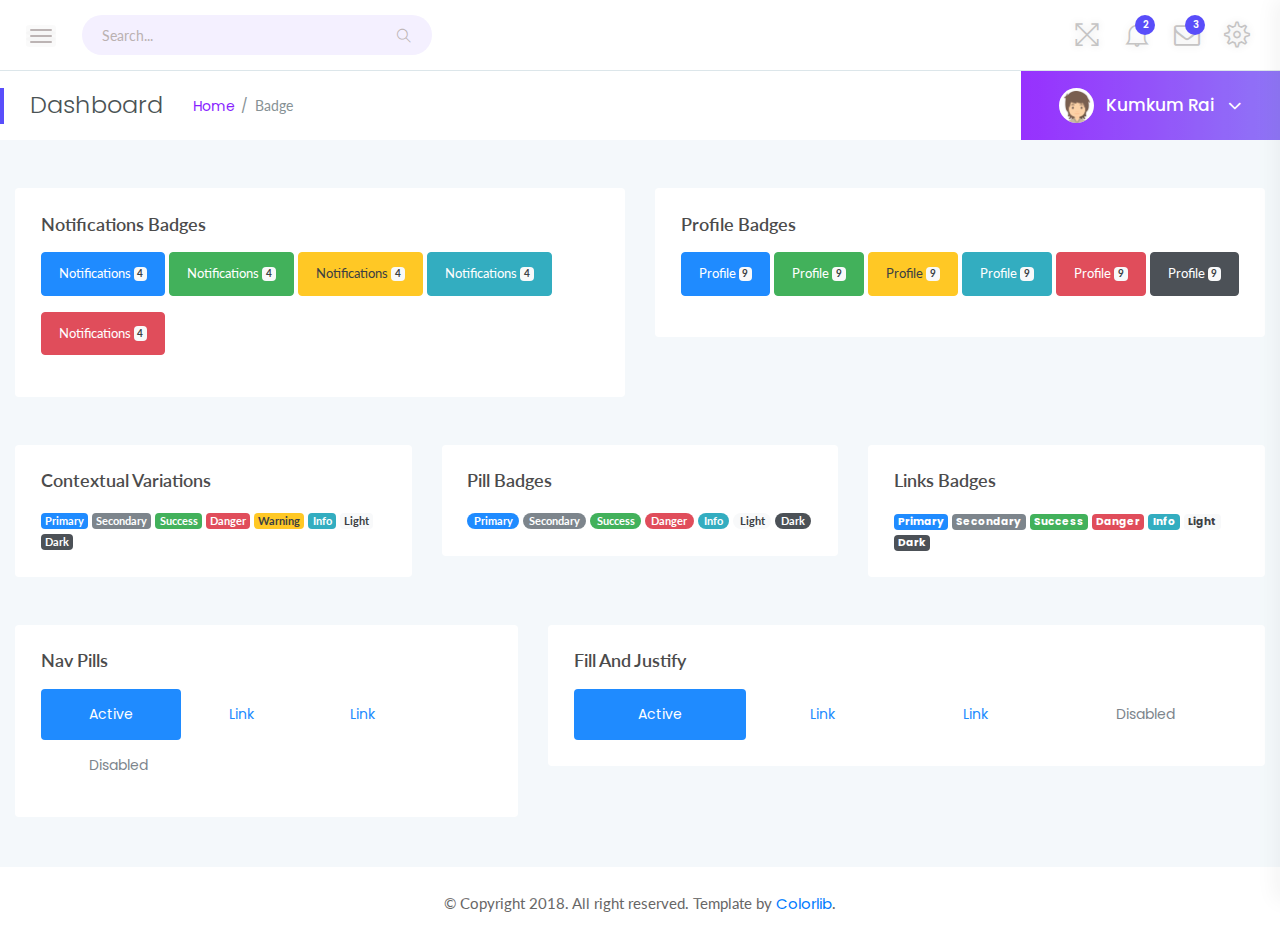
<file: docs/badge.html>
<!doctype html>
<html class="no-js" lang="en">

<head>
    <meta charset="utf-8">
    <meta http-equiv="x-ua-compatible" content="ie=edge">
    <title>badge - srtdash</title>
    <meta name="viewport" content="width=device-width, initial-scale=1">
    <link rel="shortcut icon" type="image/png" href="assets/images/icon/favicon.ico">
    <link rel="stylesheet" href="assets/css/bootstrap.min.css">
    <link rel="stylesheet" href="assets/css/font-awesome.min.css">
    <link rel="stylesheet" href="assets/css/themify-icons.css">
    <link rel="stylesheet" href="assets/css/metisMenu.css">
    <link rel="stylesheet" href="assets/css/owl.carousel.min.css">
    <link rel="stylesheet" href="assets/css/slicknav.min.css">
    <!-- amchart css -->
    <link rel="stylesheet" href="https://www.amcharts.com/lib/3/plugins/export/export.css" type="text/css" media="all" />
    <!-- others css -->
    <link rel="stylesheet" href="assets/css/typography.css">
    <link rel="stylesheet" href="assets/css/default-css.css">
    <link rel="stylesheet" href="assets/css/styles.css">
    <link rel="stylesheet" href="assets/css/responsive.css">
    <!-- modernizr css -->
    <script src="assets/js/vendor/modernizr-2.8.3.min.js"></script>
</head>

<body>
    <!--[if lt IE 8]>
            <p class="browserupgrade">You are using an <strong>outdated</strong> browser. Please <a href="http://browsehappy.com/">upgrade your browser</a> to improve your experience.</p>
        <![endif]-->
    <!-- preloader area start -->
    <div id="preloader">
        <div class="loader"></div>
    </div>
    <!-- preloader area end -->
    <!-- page container area start -->
    <div class="page-container">
        <!-- sidebar menu area start -->
        <div class="sidebar-menu">
            <div class="sidebar-header">
                <div class="logo">
                    <a href="index.html"><img src="assets/images/icon/logo.png" alt="logo"></a>
                </div>
            </div>
            <div class="main-menu">
                <div class="menu-inner">
                    <nav>
                        <ul class="metismenu" id="menu">
                            <li>
                                <a href="javascript:void(0)" aria-expanded="true"><i class="ti-dashboard"></i><span>dashboard</span></a>
                                <ul class="collapse">
                                    <li><a href="index.html">ICO dashboard</a></li>
                                    <li><a href="index2.html">Ecommerce dashboard</a></li>
                                    <li><a href="index3.html">SEO dashboard</a></li>
                                </ul>
                            </li>
                            <li>
                                <a href="javascript:void(0)" aria-expanded="true"><i class="ti-layout-sidebar-left"></i><span>Sidebar
                                        Types
                                    </span></a>
                                <ul class="collapse">
                                    <li><a href="index.html">Left Sidebar</a></li>
                                    <li><a href="index3-horizontalmenu.html">Horizontal Sidebar</a></li>
                                </ul>
                            </li>
                            <li>
                                <a href="javascript:void(0)" aria-expanded="true"><i class="ti-pie-chart"></i><span>Charts</span></a>
                                <ul class="collapse">
                                    <li><a href="barchart.html">bar chart</a></li>
                                    <li><a href="linechart.html">line Chart</a></li>
                                    <li><a href="piechart.html">pie chart</a></li>
                                </ul>
                            </li>
                            <li class="active">
                                <a href="javascript:void(0)" aria-expanded="true"><i class="ti-palette"></i><span>UI Features</span></a>
                                <ul class="collapse">
                                    <li><a href="accordion.html">Accordion</a></li>
                                    <li><a href="alert.html">Alert</a></li>
                                    <li class="active"><a href="badge.html">Badge</a></li>
                                    <li><a href="button.html">Button</a></li>
                                    <li><a href="button-group.html">Button Group</a></li>
                                    <li><a href="cards.html">Cards</a></li>
                                    <li><a href="dropdown.html">Dropdown</a></li>
                                    <li><a href="list-group.html">List Group</a></li>
                                    <li><a href="media-object.html">Media Object</a></li>
                                    <li><a href="modal.html">Modal</a></li>
                                    <li><a href="pagination.html">Pagination</a></li>
                                    <li><a href="popovers.html">Popover</a></li>
                                    <li><a href="progressbar.html">Progressbar</a></li>
                                    <li><a href="tab.html">Tab</a></li>
                                    <li><a href="typography.html">Typography</a></li>
                                    <li><a href="form.html">Form</a></li>
                                    <li><a href="grid.html">grid system</a></li>
                                </ul>
                            </li>
                            <li>
                                <a href="javascript:void(0)" aria-expanded="true"><i class="ti-slice"></i><span>icons</span></a>
                                <ul class="collapse">
                                    <li><a href="fontawesome.html">fontawesome icons</a></li>
                                    <li><a href="themify.html">themify icons</a></li>
                                </ul>
                            </li>
                            <li>
                                <a href="javascript:void(0)" aria-expanded="true"><i class="fa fa-table"></i>
                                    <span>Tables</span></a>
                                <ul class="collapse">
                                    <li><a href="table-basic.html">basic table</a></li>
                                    <li><a href="table-layout.html">table layout</a></li>
                                    <li><a href="datatable.html">datatable</a></li>
                                </ul>
                            </li>
                            <li><a href="maps.html"><i class="ti-map-alt"></i> <span>maps</span></a></li>
                            <li><a href="invoice.html"><i class="ti-receipt"></i> <span>Invoice Summary</span></a></li>
                            <li>
                                <a href="javascript:void(0)" aria-expanded="true"><i class="ti-layers-alt"></i> <span>Pages</span></a>
                                <ul class="collapse">
                                    <li><a href="login.html">Login</a></li>
                                    <li><a href="login2.html">Login 2</a></li>
                                    <li><a href="login3.html">Login 3</a></li>
                                    <li><a href="register.html">Register</a></li>
                                    <li><a href="register2.html">Register 2</a></li>
                                    <li><a href="register3.html">Register 3</a></li>
                                    <li><a href="register4.html">Register 4</a></li>
                                    <li><a href="screenlock.html">Lock Screen</a></li>
                                    <li><a href="screenlock2.html">Lock Screen 2</a></li>
                                    <li><a href="reset-pass.html">reset password</a></li>
                                    <li><a href="pricing.html">Pricing</a></li>
                                </ul>
                            </li>
                            <li>
                                <a href="javascript:void(0)" aria-expanded="true"><i class="fa fa-exclamation-triangle"></i>
                                    <span>Error</span></a>
                                <ul class="collapse">
                                    <li><a href="404.html">Error 404</a></li>
                                    <li><a href="403.html">Error 403</a></li>
                                    <li><a href="500.html">Error 500</a></li>
                                </ul>
                            </li>
                            <li>
                                <a href="javascript:void(0)" aria-expanded="true"><i class="fa fa-align-left"></i> <span>Multi
                                        level menu</span></a>
                                <ul class="collapse">
                                    <li><a href="#">Item level (1)</a></li>
                                    <li><a href="#">Item level (1)</a></li>
                                    <li><a href="#" aria-expanded="true">Item level (1)</a>
                                        <ul class="collapse">
                                            <li><a href="#">Item level (2)</a></li>
                                            <li><a href="#">Item level (2)</a></li>
                                            <li><a href="#">Item level (2)</a></li>
                                        </ul>
                                    </li>
                                    <li><a href="#">Item level (1)</a></li>
                                </ul>
                            </li>
                        </ul>
                    </nav>
                </div>
            </div>
        </div>
        <!-- sidebar menu area end -->
        <!-- main content area start -->
        <div class="main-content">
            <!-- header area start -->
            <div class="header-area">
                <div class="row align-items-center">
                    <!-- nav and search button -->
                    <div class="col-md-6 col-sm-8 clearfix">
                        <div class="nav-btn pull-left">
                            <span></span>
                            <span></span>
                            <span></span>
                        </div>
                        <div class="search-box pull-left">
                            <form action="#">
                                <input type="text" name="search" placeholder="Search..." required>
                                <i class="ti-search"></i>
                            </form>
                        </div>
                    </div>
                    <!-- profile info & task notification -->
                    <div class="col-md-6 col-sm-4 clearfix">
                        <ul class="notification-area pull-right">
                            <li id="full-view"><i class="ti-fullscreen"></i></li>
                            <li id="full-view-exit"><i class="ti-zoom-out"></i></li>
                            <li class="dropdown">
                                <i class="ti-bell dropdown-toggle" data-toggle="dropdown">
                                    <span>2</span>
                                </i>
                                <div class="dropdown-menu bell-notify-box notify-box">
                                    <span class="notify-title">You have 3 new notifications <a href="#">view all</a></span>
                                    <div class="nofity-list">
                                        <a href="#" class="notify-item">
                                            <div class="notify-thumb"><i class="ti-key btn-danger"></i></div>
                                            <div class="notify-text">
                                                <p>You have Changed Your Password</p>
                                                <span>Just Now</span>
                                            </div>
                                        </a>
                                        <a href="#" class="notify-item">
                                            <div class="notify-thumb"><i class="ti-comments-smiley btn-info"></i></div>
                                            <div class="notify-text">
                                                <p>New Commetns On Post</p>
                                                <span>30 Seconds ago</span>
                                            </div>
                                        </a>
                                        <a href="#" class="notify-item">
                                            <div class="notify-thumb"><i class="ti-key btn-primary"></i></div>
                                            <div class="notify-text">
                                                <p>Some special like you</p>
                                                <span>Just Now</span>
                                            </div>
                                        </a>
                                        <a href="#" class="notify-item">
                                            <div class="notify-thumb"><i class="ti-comments-smiley btn-info"></i></div>
                                            <div class="notify-text">
                                                <p>New Commetns On Post</p>
                                                <span>30 Seconds ago</span>
                                            </div>
                                        </a>
                                        <a href="#" class="notify-item">
                                            <div class="notify-thumb"><i class="ti-key btn-primary"></i></div>
                                            <div class="notify-text">
                                                <p>Some special like you</p>
                                                <span>Just Now</span>
                                            </div>
                                        </a>
                                        <a href="#" class="notify-item">
                                            <div class="notify-thumb"><i class="ti-key btn-danger"></i></div>
                                            <div class="notify-text">
                                                <p>You have Changed Your Password</p>
                                                <span>Just Now</span>
                                            </div>
                                        </a>
                                        <a href="#" class="notify-item">
                                            <div class="notify-thumb"><i class="ti-key btn-danger"></i></div>
                                            <div class="notify-text">
                                                <p>You have Changed Your Password</p>
                                                <span>Just Now</span>
                                            </div>
                                        </a>
                                    </div>
                                </div>
                            </li>
                            <li class="dropdown">
                                <i class="fa fa-envelope-o dropdown-toggle" data-toggle="dropdown"><span>3</span></i>
                                <div class="dropdown-menu notify-box nt-enveloper-box">
                                    <span class="notify-title">You have 3 new notifications <a href="#">view all</a></span>
                                    <div class="nofity-list">
                                        <a href="#" class="notify-item">
                                            <div class="notify-thumb">
                                                <img src="assets/images/author/author-img1.jpg" alt="image">
                                            </div>
                                            <div class="notify-text">
                                                <p>Aglae Mayer</p>
                                                <span class="msg">Hey I am waiting for you...</span>
                                                <span>3:15 PM</span>
                                            </div>
                                        </a>
                                        <a href="#" class="notify-item">
                                            <div class="notify-thumb">
                                                <img src="assets/images/author/author-img2.jpg" alt="image">
                                            </div>
                                            <div class="notify-text">
                                                <p>Aglae Mayer</p>
                                                <span class="msg">When you can connect with me...</span>
                                                <span>3:15 PM</span>
                                            </div>
                                        </a>
                                        <a href="#" class="notify-item">
                                            <div class="notify-thumb">
                                                <img src="assets/images/author/author-img3.jpg" alt="image">
                                            </div>
                                            <div class="notify-text">
                                                <p>Aglae Mayer</p>
                                                <span class="msg">I missed you so much...</span>
                                                <span>3:15 PM</span>
                                            </div>
                                        </a>
                                        <a href="#" class="notify-item">
                                            <div class="notify-thumb">
                                                <img src="assets/images/author/author-img4.jpg" alt="image">
                                            </div>
                                            <div class="notify-text">
                                                <p>Aglae Mayer</p>
                                                <span class="msg">Your product is completely Ready...</span>
                                                <span>3:15 PM</span>
                                            </div>
                                        </a>
                                        <a href="#" class="notify-item">
                                            <div class="notify-thumb">
                                                <img src="assets/images/author/author-img2.jpg" alt="image">
                                            </div>
                                            <div class="notify-text">
                                                <p>Aglae Mayer</p>
                                                <span class="msg">Hey I am waiting for you...</span>
                                                <span>3:15 PM</span>
                                            </div>
                                        </a>
                                        <a href="#" class="notify-item">
                                            <div class="notify-thumb">
                                                <img src="assets/images/author/author-img1.jpg" alt="image">
                                            </div>
                                            <div class="notify-text">
                                                <p>Aglae Mayer</p>
                                                <span class="msg">Hey I am waiting for you...</span>
                                                <span>3:15 PM</span>
                                            </div>
                                        </a>
                                        <a href="#" class="notify-item">
                                            <div class="notify-thumb">
                                                <img src="assets/images/author/author-img3.jpg" alt="image">
                                            </div>
                                            <div class="notify-text">
                                                <p>Aglae Mayer</p>
                                                <span class="msg">Hey I am waiting for you...</span>
                                                <span>3:15 PM</span>
                                            </div>
                                        </a>
                                    </div>
                                </div>
                            </li>
                            <li class="settings-btn">
                                <i class="ti-settings"></i>
                            </li>
                        </ul>
                    </div>
                </div>
            </div>
            <!-- header area end -->
            <!-- page title area start -->
            <div class="page-title-area">
                <div class="row align-items-center">
                    <div class="col-sm-6">
                        <div class="breadcrumbs-area clearfix">
                            <h4 class="page-title pull-left">Dashboard</h4>
                            <ul class="breadcrumbs pull-left">
                                <li><a href="index.html">Home</a></li>
                                <li><span>badge</span></li>
                            </ul>
                        </div>
                    </div>
                    <div class="col-sm-6 clearfix">
                        <div class="user-profile pull-right">
                            <img class="avatar user-thumb" src="assets/images/author/avatar.png" alt="avatar">
                            <h4 class="user-name dropdown-toggle" data-toggle="dropdown">Kumkum Rai <i class="fa fa-angle-down"></i></h4>
                            <div class="dropdown-menu">
                                <a class="dropdown-item" href="#">Message</a>
                                <a class="dropdown-item" href="#">Settings</a>
                                <a class="dropdown-item" href="#">Log Out</a>
                            </div>
                        </div>
                    </div>
                </div>
            </div>
            <!-- page title area end -->
            <div class="main-content-inner">
                <!-- Badges srea start -->
                <div class="row">
                    <!-- Notifications Badges -->
                    <div class="col-xl-6 mt-5">
                        <div class="card">
                            <div class="card-body">
                                <h4 class="header-title">Notifications Badges</h4>
                                <button type="button" class="btn btn-primary mb-3">
                                    Notifications <span class="badge badge-light">4</span>
                                </button>
                                <button type="button" class="btn btn-success mb-3">
                                    Notifications <span class="badge badge-light">4</span>
                                </button>
                                <button type="button" class="btn btn-warning mb-3">
                                    Notifications <span class="badge badge-light">4</span>
                                </button>
                                <button type="button" class="btn btn-info mb-3">
                                    Notifications <span class="badge badge-light">4</span>
                                </button>
                                <button type="button" class="btn btn-danger mb-3">
                                    Notifications <span class="badge badge-light">4</span>
                                </button>
                            </div>
                        </div>
                    </div>
                    <!-- Profile Badges -->
                    <div class="col-xl-6 mt-5">
                        <div class="card">
                            <div class="card-body">
                                <h4 class="header-title">Profile Badges</h4>
                                <button type="button" class="btn btn-primary mb-3">Profile <span class="badge badge-light">9</span>
                                    <span class="sr-only">unread messages</span>
                                </button>
                                <button type="button" class="btn btn-success mb-3">Profile <span class="badge badge-light">9</span>
                                    <span class="sr-only">unread messages</span>
                                </button>
                                <button type="button" class="btn btn-warning mb-3">Profile <span class="badge badge-light">9</span>
                                    <span class="sr-only">unread messages</span>
                                </button>
                                <button type="button" class="btn btn-info mb-3">Profile <span class="badge badge-light">9</span>
                                    <span class="sr-only">unread messages</span>
                                </button>
                                <button type="button" class="btn btn-danger mb-3">Profile <span class="badge badge-light">9</span>
                                    <span class="sr-only">unread messages</span>
                                </button>
                                <button type="button" class="btn btn-dark mb-3">Profile <span class="badge badge-light">9</span>
                                    <span class="sr-only">unread messages</span>
                                </button>
                            </div>
                        </div>
                    </div>
                    <!-- Contextual variations -->
                    <div class="col-xl-4 col-lg-6 mt-5">
                        <div class="card">
                            <div class="card-body">
                                <h4 class="header-title">Contextual variations</h4>
                                <span class="badge badge-primary">Primary</span>
                                <span class="badge badge-secondary">Secondary</span>
                                <span class="badge badge-success">Success</span>
                                <span class="badge badge-danger">Danger</span>
                                <span class="badge badge-warning">Warning</span>
                                <span class="badge badge-info">Info</span>
                                <span class="badge badge-light">Light</span>
                                <span class="badge badge-dark">Dark</span>
                            </div>
                        </div>
                    </div>
                    <!-- Pill badges -->
                    <div class="col-xl-4 col-lg-6 mt-5">
                        <div class="card">
                            <div class="card-body">
                                <h4 class="header-title">Pill badges</h4>
                                <span class="badge badge-pill badge-primary">Primary</span>
                                <span class="badge badge-pill badge-secondary">Secondary</span>
                                <span class="badge badge-pill badge-success">Success</span>
                                <span class="badge badge-pill badge-danger">Danger</span>
                                <span class="badge badge-pill badge-info">Info</span>
                                <span class="badge badge-pill badge-light">Light</span>
                                <span class="badge badge-pill badge-dark">Dark</span>
                            </div>
                        </div>
                    </div>
                    <!-- Links badges -->
                    <div class="col-xl-4 col-lg-6 mt-5">
                        <div class="card">
                            <div class="card-body">
                                <h4 class="header-title">Links badges</h4>
                                <a href="#" class="badge badge-primary">Primary</a>
                                <a href="#" class="badge badge-secondary">Secondary</a>
                                <a href="#" class="badge badge-success">Success</a>
                                <a href="#" class="badge badge-danger">Danger</a>
                                <a href="#" class="badge badge-info">Info</a>
                                <a href="#" class="badge badge-light">Light</a>
                                <a href="#" class="badge badge-dark">Dark</a>
                            </div>
                        </div>
                    </div>
                    <!-- Nav Pills -->
                    <div class="col-xl-5 col-lg-6 mt-5">
                        <div class="card">
                            <div class="card-body">
                                <h4 class="header-title">Nav Pills</h4>
                                <ul class="nav nav-pills">
                                    <li class="nav-item">
                                        <a class="nav-link active" href="#">Active</a>
                                    </li>
                                    <li class="nav-item">
                                        <a class="nav-link" href="#">Link</a>
                                    </li>
                                    <li class="nav-item">
                                        <a class="nav-link" href="#">Link</a>
                                    </li>
                                    <li class="nav-item">
                                        <a class="nav-link disabled" href="#">Disabled</a>
                                    </li>
                                </ul>
                            </div>
                        </div>
                    </div>
                    <!-- Fill and justify -->
                    <div class="col-lg-7 mt-5">
                        <div class="card">
                            <div class="card-body">
                                <h4 class="header-title">Fill and justify</h4>
                                <nav class="nav nav-pills nav-fill">
                                    <a class="nav-item nav-link active" href="#">Active</a>
                                    <a class="nav-item nav-link" href="#">Link</a>
                                    <a class="nav-item nav-link" href="#">Link</a>
                                    <a class="nav-item nav-link disabled" href="#">Disabled</a>
                                </nav>
                            </div>
                        </div>
                    </div>
                </div>
                <!-- Badges srea end -->
            </div>
        </div>
        <!-- main content area end -->
        <!-- footer area start-->
        <footer>
            <div class="footer-area">
                <p>© Copyright 2018. All right reserved. Template by <a href="https://colorlib.com/wp/">Colorlib</a>.</p>
            </div>
        </footer>
        <!-- footer area end-->
    </div>
    <!-- page container area end -->
    <!-- offset area start -->
    <div class="offset-area">
        <div class="offset-close"><i class="ti-close"></i></div>
        <ul class="nav offset-menu-tab">
            <li><a class="active" data-toggle="tab" href="#activity">Activity</a></li>
            <li><a data-toggle="tab" href="#settings">Settings</a></li>
        </ul>
        <div class="offset-content tab-content">
            <div id="activity" class="tab-pane fade in show active">
                <div class="recent-activity">
                    <div class="timeline-task">
                        <div class="icon bg1">
                            <i class="fa fa-envelope"></i>
                        </div>
                        <div class="tm-title">
                            <h4>Rashed sent you an email</h4>
                            <span class="time"><i class="ti-time"></i>09:35</span>
                        </div>
                        <p>Lorem ipsum dolor sit amet consectetur adipisicing elit. Esse distinctio itaque at.
                        </p>
                    </div>
                    <div class="timeline-task">
                        <div class="icon bg2">
                            <i class="fa fa-check"></i>
                        </div>
                        <div class="tm-title">
                            <h4>Added</h4>
                            <span class="time"><i class="ti-time"></i>7 Minutes Ago</span>
                        </div>
                        <p>Lorem ipsum dolor sit amet consectetur.
                        </p>
                    </div>
                    <div class="timeline-task">
                        <div class="icon bg2">
                            <i class="fa fa-exclamation-triangle"></i>
                        </div>
                        <div class="tm-title">
                            <h4>You missed you Password!</h4>
                            <span class="time"><i class="ti-time"></i>09:20 Am</span>
                        </div>
                    </div>
                    <div class="timeline-task">
                        <div class="icon bg3">
                            <i class="fa fa-bomb"></i>
                        </div>
                        <div class="tm-title">
                            <h4>Member waiting for you Attention</h4>
                            <span class="time"><i class="ti-time"></i>09:35</span>
                        </div>
                        <p>Lorem ipsum dolor sit amet consectetur adipisicing elit. Esse distinctio itaque at.
                        </p>
                    </div>
                    <div class="timeline-task">
                        <div class="icon bg3">
                            <i class="ti-signal"></i>
                        </div>
                        <div class="tm-title">
                            <h4>You Added Kaji Patha few minutes ago</h4>
                            <span class="time"><i class="ti-time"></i>01 minutes ago</span>
                        </div>
                        <p>Lorem ipsum dolor sit amet consectetur adipisicing elit. Esse distinctio itaque at.
                        </p>
                    </div>
                    <div class="timeline-task">
                        <div class="icon bg1">
                            <i class="fa fa-envelope"></i>
                        </div>
                        <div class="tm-title">
                            <h4>Ratul Hamba sent you an email</h4>
                            <span class="time"><i class="ti-time"></i>09:35</span>
                        </div>
                        <p>Hello sir , where are you, i am egerly waiting for you.
                        </p>
                    </div>
                    <div class="timeline-task">
                        <div class="icon bg2">
                            <i class="fa fa-exclamation-triangle"></i>
                        </div>
                        <div class="tm-title">
                            <h4>Rashed sent you an email</h4>
                            <span class="time"><i class="ti-time"></i>09:35</span>
                        </div>
                        <p>Lorem ipsum dolor sit amet consectetur adipisicing elit. Esse distinctio itaque at.
                        </p>
                    </div>
                    <div class="timeline-task">
                        <div class="icon bg2">
                            <i class="fa fa-exclamation-triangle"></i>
                        </div>
                        <div class="tm-title">
                            <h4>Rashed sent you an email</h4>
                            <span class="time"><i class="ti-time"></i>09:35</span>
                        </div>
                    </div>
                    <div class="timeline-task">
                        <div class="icon bg3">
                            <i class="fa fa-bomb"></i>
                        </div>
                        <div class="tm-title">
                            <h4>Rashed sent you an email</h4>
                            <span class="time"><i class="ti-time"></i>09:35</span>
                        </div>
                        <p>Lorem ipsum dolor sit amet consectetur adipisicing elit. Esse distinctio itaque at.
                        </p>
                    </div>
                    <div class="timeline-task">
                        <div class="icon bg3">
                            <i class="ti-signal"></i>
                        </div>
                        <div class="tm-title">
                            <h4>Rashed sent you an email</h4>
                            <span class="time"><i class="ti-time"></i>09:35</span>
                        </div>
                        <p>Lorem ipsum dolor sit amet consectetur adipisicing elit. Esse distinctio itaque at.
                        </p>
                    </div>
                </div>
            </div>
            <div id="settings" class="tab-pane fade">
                <div class="offset-settings">
                    <h4>General Settings</h4>
                    <div class="settings-list">
                        <div class="s-settings">
                            <div class="s-sw-title">
                                <h5>Notifications</h5>
                                <div class="s-swtich">
                                    <input type="checkbox" id="switch1" />
                                    <label for="switch1">Toggle</label>
                                </div>
                            </div>
                            <p>Keep it 'On' When you want to get all the notification.</p>
                        </div>
                        <div class="s-settings">
                            <div class="s-sw-title">
                                <h5>Show recent activity</h5>
                                <div class="s-swtich">
                                    <input type="checkbox" id="switch2" />
                                    <label for="switch2">Toggle</label>
                                </div>
                            </div>
                            <p>The for attribute is necessary to bind our custom checkbox with the input.</p>
                        </div>
                        <div class="s-settings">
                            <div class="s-sw-title">
                                <h5>Show your emails</h5>
                                <div class="s-swtich">
                                    <input type="checkbox" id="switch3" />
                                    <label for="switch3">Toggle</label>
                                </div>
                            </div>
                            <p>Show email so that easily find you.</p>
                        </div>
                        <div class="s-settings">
                            <div class="s-sw-title">
                                <h5>Show Task statistics</h5>
                                <div class="s-swtich">
                                    <input type="checkbox" id="switch4" />
                                    <label for="switch4">Toggle</label>
                                </div>
                            </div>
                            <p>The for attribute is necessary to bind our custom checkbox with the input.</p>
                        </div>
                        <div class="s-settings">
                            <div class="s-sw-title">
                                <h5>Notifications</h5>
                                <div class="s-swtich">
                                    <input type="checkbox" id="switch5" />
                                    <label for="switch5">Toggle</label>
                                </div>
                            </div>
                            <p>Use checkboxes when looking for yes or no answers.</p>
                        </div>
                    </div>
                </div>
            </div>
        </div>
    </div>
    <!-- offset area end -->
    <!-- jquery latest version -->
    <script src="assets/js/vendor/jquery-2.2.4.min.js"></script>
    <!-- bootstrap 4 js -->
    <script src="assets/js/popper.min.js"></script>
    <script src="assets/js/bootstrap.min.js"></script>
    <script src="assets/js/owl.carousel.min.js"></script>
    <script src="assets/js/metisMenu.min.js"></script>
    <script src="assets/js/jquery.slimscroll.min.js"></script>
    <script src="assets/js/jquery.slicknav.min.js"></script>
    <!-- others plugins -->
    <script src="assets/js/plugins.js"></script>
    <script src="assets/js/scripts.js"></script>
</body>

</html>
</file>
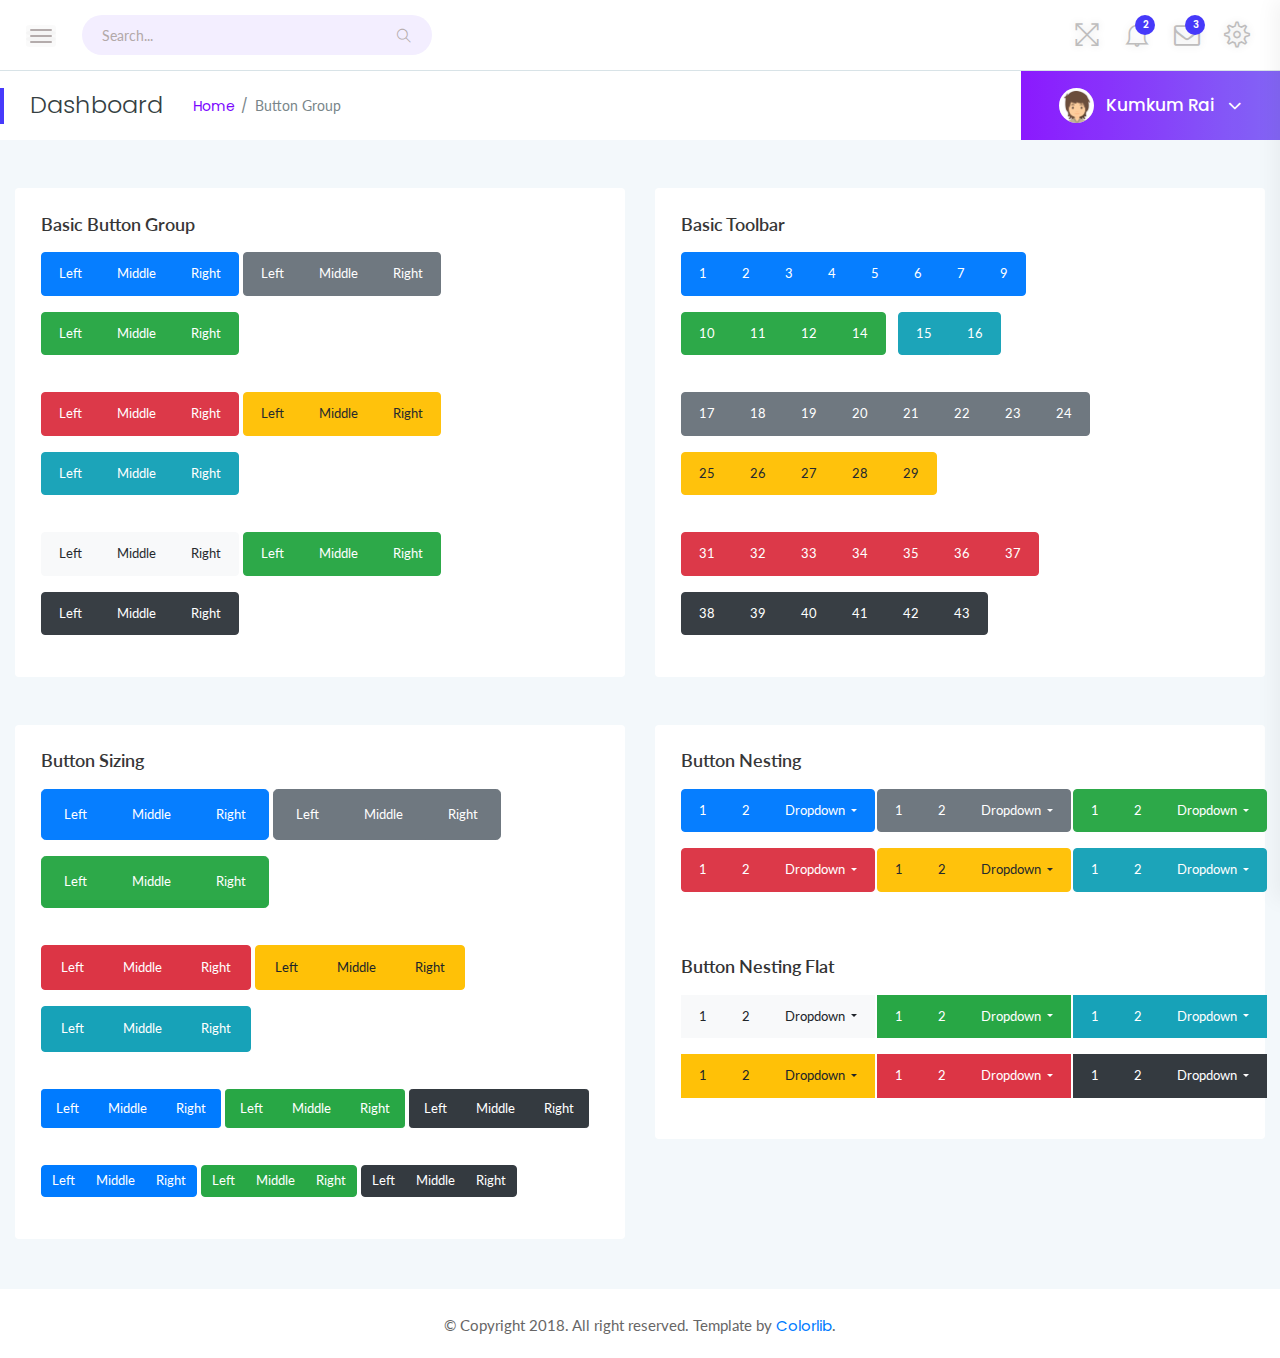
<file: docs/button-group.html>
<!doctype html>
<html class="no-js" lang="en">

<head>
    <meta charset="utf-8">
    <meta http-equiv="x-ua-compatible" content="ie=edge">
    <title>Button Group - srtdash</title>
    <meta name="viewport" content="width=device-width, initial-scale=1">
    <link rel="shortcut icon" type="image/png" href="assets/images/icon/favicon.ico">
    <link rel="stylesheet" href="assets/css/bootstrap.min.css">
    <link rel="stylesheet" href="assets/css/font-awesome.min.css">
    <link rel="stylesheet" href="assets/css/themify-icons.css">
    <link rel="stylesheet" href="assets/css/metisMenu.css">
    <link rel="stylesheet" href="assets/css/owl.carousel.min.css">
    <link rel="stylesheet" href="assets/css/slicknav.min.css">
    <!-- amchart css -->
    <link rel="stylesheet" href="https://www.amcharts.com/lib/3/plugins/export/export.css" type="text/css" media="all" />
    <!-- others css -->
    <link rel="stylesheet" href="assets/css/typography.css">
    <link rel="stylesheet" href="assets/css/default-css.css">
    <link rel="stylesheet" href="assets/css/styles.css">
    <link rel="stylesheet" href="assets/css/responsive.css">
    <!-- modernizr css -->
    <script src="assets/js/vendor/modernizr-2.8.3.min.js"></script>
</head>

<body>
    <!--[if lt IE 8]>
            <p class="browserupgrade">You are using an <strong>outdated</strong> browser. Please <a href="http://browsehappy.com/">upgrade your browser</a> to improve your experience.</p>
        <![endif]-->
    <!-- preloader area start -->
    <div id="preloader">
        <div class="loader"></div>
    </div>
    <!-- preloader area end -->
    <!-- page container area start -->
    <div class="page-container">
        <!-- sidebar menu area start -->
        <div class="sidebar-menu">
            <div class="sidebar-header">
                <div class="logo">
                    <a href="index.html"><img src="assets/images/icon/logo.png" alt="logo"></a>
                </div>
            </div>
            <div class="main-menu">
                <div class="menu-inner">
                    <nav>
                        <ul class="metismenu" id="menu">
                            <li>
                                <a href="javascript:void(0)" aria-expanded="true"><i class="ti-dashboard"></i><span>dashboard</span></a>
                                <ul class="collapse">
                                    <li><a href="index.html">ICO dashboard</a></li>
                                    <li><a href="index2.html">Ecommerce dashboard</a></li>
                                    <li><a href="index3.html">SEO dashboard</a></li>
                                </ul>
                            </li>
                            <li>
                                <a href="javascript:void(0)" aria-expanded="true"><i class="ti-layout-sidebar-left"></i><span>Sidebar
                                        Types
                                    </span></a>
                                <ul class="collapse">
                                    <li><a href="index.html">Left Sidebar</a></li>
                                    <li><a href="index3-horizontalmenu.html">Horizontal Sidebar</a></li>
                                </ul>
                            </li>
                            <li>
                                <a href="javascript:void(0)" aria-expanded="true"><i class="ti-pie-chart"></i><span>Charts</span></a>
                                <ul class="collapse">
                                    <li><a href="barchart.html">bar chart</a></li>
                                    <li><a href="linechart.html">line Chart</a></li>
                                    <li><a href="piechart.html">pie chart</a></li>
                                </ul>
                            </li>
                            <li class="active">
                                <a href="javascript:void(0)" aria-expanded="true"><i class="ti-palette"></i><span>UI Features</span></a>
                                <ul class="collapse">
                                    <li><a href="accordion.html">Accordion</a></li>
                                    <li><a href="alert.html">Alert</a></li>
                                    <li><a href="badge.html">Badge</a></li>
                                    <li><a href="button.html">Button</a></li>
                                    <li class="active"><a href="button-group.html">Button Group</a></li>
                                    <li><a href="cards.html">Cards</a></li>
                                    <li><a href="dropdown.html">Dropdown</a></li>
                                    <li><a href="list-group.html">List Group</a></li>
                                    <li><a href="media-object.html">Media Object</a></li>
                                    <li><a href="modal.html">Modal</a></li>
                                    <li><a href="pagination.html">Pagination</a></li>
                                    <li><a href="popovers.html">Popover</a></li>
                                    <li><a href="progressbar.html">Progressbar</a></li>
                                    <li><a href="tab.html">Tab</a></li>
                                    <li><a href="typography.html">Typography</a></li>
                                    <li><a href="form.html">Form</a></li>
                                    <li><a href="grid.html">grid system</a></li>
                                </ul>
                            </li>
                            <li>
                                <a href="javascript:void(0)" aria-expanded="true"><i class="ti-slice"></i><span>icons</span></a>
                                <ul class="collapse">
                                    <li><a href="fontawesome.html">fontawesome icons</a></li>
                                    <li><a href="themify.html">themify icons</a></li>
                                </ul>
                            </li>
                            <li>
                                <a href="javascript:void(0)" aria-expanded="true"><i class="fa fa-table"></i>
                                    <span>Tables</span></a>
                                <ul class="collapse">
                                    <li><a href="table-basic.html">basic table</a></li>
                                    <li><a href="table-layout.html">table layout</a></li>
                                    <li><a href="datatable.html">datatable</a></li>
                                </ul>
                            </li>
                            <li><a href="maps.html"><i class="ti-map-alt"></i> <span>maps</span></a></li>
                            <li><a href="invoice.html"><i class="ti-receipt"></i> <span>Invoice Summary</span></a></li>
                            <li>
                                <a href="javascript:void(0)" aria-expanded="true"><i class="ti-layers-alt"></i> <span>Pages</span></a>
                                <ul class="collapse">
                                    <li><a href="login.html">Login</a></li>
                                    <li><a href="login2.html">Login 2</a></li>
                                    <li><a href="login3.html">Login 3</a></li>
                                    <li><a href="register.html">Register</a></li>
                                    <li><a href="register2.html">Register 2</a></li>
                                    <li><a href="register3.html">Register 3</a></li>
                                    <li><a href="register4.html">Register 4</a></li>
                                    <li><a href="screenlock.html">Lock Screen</a></li>
                                    <li><a href="screenlock2.html">Lock Screen 2</a></li>
                                    <li><a href="reset-pass.html">reset password</a></li>
                                    <li><a href="pricing.html">Pricing</a></li>
                                </ul>
                            </li>
                            <li>
                                <a href="javascript:void(0)" aria-expanded="true"><i class="fa fa-exclamation-triangle"></i>
                                    <span>Error</span></a>
                                <ul class="collapse">
                                    <li><a href="404.html">Error 404</a></li>
                                    <li><a href="403.html">Error 403</a></li>
                                    <li><a href="500.html">Error 500</a></li>
                                </ul>
                            </li>
                            <li>
                                <a href="javascript:void(0)" aria-expanded="true"><i class="fa fa-align-left"></i> <span>Multi
                                        level menu</span></a>
                                <ul class="collapse">
                                    <li><a href="#">Item level (1)</a></li>
                                    <li><a href="#">Item level (1)</a></li>
                                    <li><a href="#" aria-expanded="true">Item level (1)</a>
                                        <ul class="collapse">
                                            <li><a href="#">Item level (2)</a></li>
                                            <li><a href="#">Item level (2)</a></li>
                                            <li><a href="#">Item level (2)</a></li>
                                        </ul>
                                    </li>
                                    <li><a href="#">Item level (1)</a></li>
                                </ul>
                            </li>
                        </ul>
                    </nav>
                </div>
            </div>
        </div>
        <!-- sidebar menu area end -->
        <!-- main content area start -->
        <div class="main-content">
            <!-- header area start -->
            <div class="header-area">
                <div class="row align-items-center">
                    <!-- nav and search button -->
                    <div class="col-md-6 col-sm-8 clearfix">
                        <div class="nav-btn pull-left">
                            <span></span>
                            <span></span>
                            <span></span>
                        </div>
                        <div class="search-box pull-left">
                            <form action="#">
                                <input type="text" name="search" placeholder="Search..." required>
                                <i class="ti-search"></i>
                            </form>
                        </div>
                    </div>
                    <!-- profile info & task notification -->
                    <div class="col-md-6 col-sm-4 clearfix">
                        <ul class="notification-area pull-right">
                            <li id="full-view"><i class="ti-fullscreen"></i></li>
                            <li id="full-view-exit"><i class="ti-zoom-out"></i></li>
                            <li class="dropdown">
                                <i class="ti-bell dropdown-toggle" data-toggle="dropdown">
                                    <span>2</span>
                                </i>
                                <div class="dropdown-menu bell-notify-box notify-box">
                                    <span class="notify-title">You have 3 new notifications <a href="#">view all</a></span>
                                    <div class="nofity-list">
                                        <a href="#" class="notify-item">
                                            <div class="notify-thumb"><i class="ti-key btn-danger"></i></div>
                                            <div class="notify-text">
                                                <p>You have Changed Your Password</p>
                                                <span>Just Now</span>
                                            </div>
                                        </a>
                                        <a href="#" class="notify-item">
                                            <div class="notify-thumb"><i class="ti-comments-smiley btn-info"></i></div>
                                            <div class="notify-text">
                                                <p>New Commetns On Post</p>
                                                <span>30 Seconds ago</span>
                                            </div>
                                        </a>
                                        <a href="#" class="notify-item">
                                            <div class="notify-thumb"><i class="ti-key btn-primary"></i></div>
                                            <div class="notify-text">
                                                <p>Some special like you</p>
                                                <span>Just Now</span>
                                            </div>
                                        </a>
                                        <a href="#" class="notify-item">
                                            <div class="notify-thumb"><i class="ti-comments-smiley btn-info"></i></div>
                                            <div class="notify-text">
                                                <p>New Commetns On Post</p>
                                                <span>30 Seconds ago</span>
                                            </div>
                                        </a>
                                        <a href="#" class="notify-item">
                                            <div class="notify-thumb"><i class="ti-key btn-primary"></i></div>
                                            <div class="notify-text">
                                                <p>Some special like you</p>
                                                <span>Just Now</span>
                                            </div>
                                        </a>
                                        <a href="#" class="notify-item">
                                            <div class="notify-thumb"><i class="ti-key btn-danger"></i></div>
                                            <div class="notify-text">
                                                <p>You have Changed Your Password</p>
                                                <span>Just Now</span>
                                            </div>
                                        </a>
                                        <a href="#" class="notify-item">
                                            <div class="notify-thumb"><i class="ti-key btn-danger"></i></div>
                                            <div class="notify-text">
                                                <p>You have Changed Your Password</p>
                                                <span>Just Now</span>
                                            </div>
                                        </a>
                                    </div>
                                </div>
                            </li>
                            <li class="dropdown">
                                <i class="fa fa-envelope-o dropdown-toggle" data-toggle="dropdown"><span>3</span></i>
                                <div class="dropdown-menu notify-box nt-enveloper-box">
                                    <span class="notify-title">You have 3 new notifications <a href="#">view all</a></span>
                                    <div class="nofity-list">
                                        <a href="#" class="notify-item">
                                            <div class="notify-thumb">
                                                <img src="assets/images/author/author-img1.jpg" alt="image">
                                            </div>
                                            <div class="notify-text">
                                                <p>Aglae Mayer</p>
                                                <span class="msg">Hey I am waiting for you...</span>
                                                <span>3:15 PM</span>
                                            </div>
                                        </a>
                                        <a href="#" class="notify-item">
                                            <div class="notify-thumb">
                                                <img src="assets/images/author/author-img2.jpg" alt="image">
                                            </div>
                                            <div class="notify-text">
                                                <p>Aglae Mayer</p>
                                                <span class="msg">When you can connect with me...</span>
                                                <span>3:15 PM</span>
                                            </div>
                                        </a>
                                        <a href="#" class="notify-item">
                                            <div class="notify-thumb">
                                                <img src="assets/images/author/author-img3.jpg" alt="image">
                                            </div>
                                            <div class="notify-text">
                                                <p>Aglae Mayer</p>
                                                <span class="msg">I missed you so much...</span>
                                                <span>3:15 PM</span>
                                            </div>
                                        </a>
                                        <a href="#" class="notify-item">
                                            <div class="notify-thumb">
                                                <img src="assets/images/author/author-img4.jpg" alt="image">
                                            </div>
                                            <div class="notify-text">
                                                <p>Aglae Mayer</p>
                                                <span class="msg">Your product is completely Ready...</span>
                                                <span>3:15 PM</span>
                                            </div>
                                        </a>
                                        <a href="#" class="notify-item">
                                            <div class="notify-thumb">
                                                <img src="assets/images/author/author-img2.jpg" alt="image">
                                            </div>
                                            <div class="notify-text">
                                                <p>Aglae Mayer</p>
                                                <span class="msg">Hey I am waiting for you...</span>
                                                <span>3:15 PM</span>
                                            </div>
                                        </a>
                                        <a href="#" class="notify-item">
                                            <div class="notify-thumb">
                                                <img src="assets/images/author/author-img1.jpg" alt="image">
                                            </div>
                                            <div class="notify-text">
                                                <p>Aglae Mayer</p>
                                                <span class="msg">Hey I am waiting for you...</span>
                                                <span>3:15 PM</span>
                                            </div>
                                        </a>
                                        <a href="#" class="notify-item">
                                            <div class="notify-thumb">
                                                <img src="assets/images/author/author-img3.jpg" alt="image">
                                            </div>
                                            <div class="notify-text">
                                                <p>Aglae Mayer</p>
                                                <span class="msg">Hey I am waiting for you...</span>
                                                <span>3:15 PM</span>
                                            </div>
                                        </a>
                                    </div>
                                </div>
                            </li>
                            <li class="settings-btn">
                                <i class="ti-settings"></i>
                            </li>
                        </ul>
                    </div>
                </div>
            </div>
            <!-- header area end -->
            <!-- page title area start -->
            <div class="page-title-area">
                <div class="row align-items-center">
                    <div class="col-sm-6">
                        <div class="breadcrumbs-area clearfix">
                            <h4 class="page-title pull-left">Dashboard</h4>
                            <ul class="breadcrumbs pull-left">
                                <li><a href="index.html">Home</a></li>
                                <li><span>button Group</span></li>
                            </ul>
                        </div>
                    </div>
                    <div class="col-sm-6 clearfix">
                        <div class="user-profile pull-right">
                            <img class="avatar user-thumb" src="assets/images/author/avatar.png" alt="avatar">
                            <h4 class="user-name dropdown-toggle" data-toggle="dropdown">Kumkum Rai <i class="fa fa-angle-down"></i></h4>
                            <div class="dropdown-menu">
                                <a class="dropdown-item" href="#">Message</a>
                                <a class="dropdown-item" href="#">Settings</a>
                                <a class="dropdown-item" href="#">Log Out</a>
                            </div>
                        </div>
                    </div>
                </div>
            </div>
            <!-- page title area end -->
            <div class="main-content-inner">
                <div class="row">
                    <!-- button Group srea start -->
                    <div class="col-lg-6 mt-5">
                        <div class="card">
                            <div class="card-body">
                                <h4 class="header-title">Basic Button Group</h4>
                                <div class="btn-group mb-xl-3" role="group" aria-label="Basic example">
                                    <button type="button" class="btn btn-primary">Left</button>
                                    <button type="button" class="btn btn-primary">Middle</button>
                                    <button type="button" class="btn btn-primary">Right</button>
                                </div>
                                <div class="btn-group mb-xl-3" role="group" aria-label="Basic example">
                                    <button type="button" class="btn btn-secondary">Left</button>
                                    <button type="button" class="btn btn-secondary">Middle</button>
                                    <button type="button" class="btn btn-secondary">Right</button>
                                </div>
                                <div class="btn-group mb-xl-3" role="group" aria-label="Basic example">
                                    <button type="button" class="btn btn-success">Left</button>
                                    <button type="button" class="btn btn-success">Middle</button>
                                    <button type="button" class="btn btn-success">Right</button>
                                </div>
                                <br>
                                <br>
                                <div class="btn-group mb-xl-3" role="group" aria-label="Basic example">
                                    <button type="button" class="btn btn-danger">Left</button>
                                    <button type="button" class="btn btn-danger">Middle</button>
                                    <button type="button" class="btn btn-danger">Right</button>
                                </div>
                                <div class="btn-group mb-xl-3" role="group" aria-label="Basic example">
                                    <button type="button" class="btn btn-warning">Left</button>
                                    <button type="button" class="btn btn-warning">Middle</button>
                                    <button type="button" class="btn btn-warning">Right</button>
                                </div>
                                <div class="btn-group mb-xl-3" role="group" aria-label="Basic example">
                                    <button type="button" class="btn btn-info">Left</button>
                                    <button type="button" class="btn btn-info">Middle</button>
                                    <button type="button" class="btn btn-info">Right</button>
                                </div>
                                <br>
                                <br>
                                <div class="btn-group mb-xl-3" role="group" aria-label="Basic example">
                                    <button type="button" class="btn btn-light">Left</button>
                                    <button type="button" class="btn btn-light">Middle</button>
                                    <button type="button" class="btn btn-light">Right</button>
                                </div>
                                <div class="btn-group mb-xl-3" role="group" aria-label="Basic example">
                                    <button type="button" class="btn btn-success">Left</button>
                                    <button type="button" class="btn btn-success">Middle</button>
                                    <button type="button" class="btn btn-success">Right</button>
                                </div>
                                <div class="btn-group mb-xl-3" role="group" aria-label="Basic example">
                                    <button type="button" class="btn btn-dark">Left</button>
                                    <button type="button" class="btn btn-dark">Middle</button>
                                    <button type="button" class="btn btn-dark">Right</button>
                                </div>
                            </div>
                        </div>
                    </div>
                    <!-- button Group srea end -->
                    <!-- button toolbar srea start -->
                    <div class="col-lg-6 mt-5">
                        <div class="card">
                            <div class="card-body">
                                <h4 class="header-title">Basic toolbar</h4>
                                <div class="btn-group mr-2" role="group" aria-label="First group">
                                    <button type="button" class="btn btn-primary mb-xl-3">1</button>
                                    <button type="button" class="btn btn-primary mb-xl-3">2</button>
                                    <button type="button" class="btn btn-primary mb-xl-3">3</button>
                                    <button type="button" class="btn btn-primary mb-xl-3">4</button>
                                    <button type="button" class="btn btn-primary mb-xl-3">5</button>
                                    <button type="button" class="btn btn-primary mb-xl-3">6</button>
                                    <button type="button" class="btn btn-primary mb-xl-3">7</button>
                                    <button type="button" class="btn btn-primary mb-xl-3">9</button>
                                </div>
                                <div class="btn-group mr-2" role="group" aria-label="Second group">
                                    <button type="button" class="btn btn-success mb-xl-3">10</button>
                                    <button type="button" class="btn btn-success mb-xl-3">11</button>
                                    <button type="button" class="btn btn-success mb-xl-3">12</button>
                                    <button type="button" class="btn btn-success mb-xl-3">14</button>
                                </div>
                                <div class="btn-group mr-2" role="group" aria-label="Second group">
                                    <button type="button" class="btn btn-info mb-xl-3">15</button>
                                    <button type="button" class="btn btn-info mb-xl-3">16</button>
                                </div>
                                <br>
                                <br>
                                <div class="btn-group mr-2" role="group" aria-label="First group">
                                    <button type="button" class="btn btn-secondary mb-xl-3">17</button>
                                    <button type="button" class="btn btn-secondary mb-xl-3">18</button>
                                    <button type="button" class="btn btn-secondary mb-xl-3">19</button>
                                    <button type="button" class="btn btn-secondary mb-xl-3">20</button>
                                    <button type="button" class="btn btn-secondary mb-xl-3">21</button>
                                    <button type="button" class="btn btn-secondary mb-xl-3">22</button>
                                    <button type="button" class="btn btn-secondary mb-xl-3">23</button>
                                    <button type="button" class="btn btn-secondary mb-xl-3">24</button>
                                </div>
                                <div class="btn-group mr-2" role="group" aria-label="Second group">
                                    <button type="button" class="btn btn-warning mb-xl-3">25</button>
                                    <button type="button" class="btn btn-warning mb-xl-3">26</button>
                                    <button type="button" class="btn btn-warning mb-xl-3">27</button>
                                    <button type="button" class="btn btn-warning mb-xl-3">28</button>
                                    <button type="button" class="btn btn-warning mb-xl-3">29</button>
                                </div>
                                <br>
                                <br>
                                <div class="btn-group mr-2" role="group" aria-label="Second group">
                                    <button type="button" class="btn btn-danger mb-xl-3">31</button>
                                    <button type="button" class="btn btn-danger mb-xl-3">32</button>
                                    <button type="button" class="btn btn-danger mb-xl-3">33</button>
                                    <button type="button" class="btn btn-danger mb-xl-3">34</button>
                                    <button type="button" class="btn btn-danger mb-xl-3">35</button>
                                    <button type="button" class="btn btn-danger mb-xl-3">36</button>
                                    <button type="button" class="btn btn-danger mb-xl-3">37</button>
                                </div>
                                <div class="btn-group mr-2" role="group" aria-label="Second group">
                                    <button type="button" class="btn btn-dark mb-xl-3">38</button>
                                    <button type="button" class="btn btn-dark mb-xl-3">39</button>
                                    <button type="button" class="btn btn-dark mb-xl-3">40</button>
                                    <button type="button" class="btn btn-dark mb-xl-3">41</button>
                                    <button type="button" class="btn btn-dark mb-xl-3">42</button>
                                    <button type="button" class="btn btn-dark mb-xl-3">43</button>
                                </div>
                            </div>
                        </div>
                    </div>
                    <!-- button toolbar srea end -->
                    <!-- button Sizing srea start -->
                    <div class="col-lg-6 mt-5">
                        <div class="card">
                            <div class="card-body">
                                <h4 class="header-title">Button Sizing</h4>
                                <div class="btn-group mb-xl-3" role="group" aria-label="Basic example">
                                    <button type="button" class="btn btn-lg btn-primary">Left</button>
                                    <button type="button" class="btn btn-lg btn-primary">Middle</button>
                                    <button type="button" class="btn btn-lg btn-primary">Right</button>
                                </div>
                                <div class="btn-group mb-xl-3" role="group" aria-label="Basic example">
                                    <button type="button" class="btn btn-lg btn-secondary">Left</button>
                                    <button type="button" class="btn btn-lg btn-secondary">Middle</button>
                                    <button type="button" class="btn btn-lg btn-secondary">Right</button>
                                </div>
                                <div class="btn-group mb-xl-3" role="group" aria-label="Basic example">
                                    <button type="button" class="btn btn-lg btn-success">Left</button>
                                    <button type="button" class="btn btn-lg btn-success">Middle</button>
                                    <button type="button" class="btn btn-lg btn-success">Right</button>
                                </div>
                                <br>
                                <br>
                                <div class="btn-group mb-xl-3" role="group" aria-label="Basic example">
                                    <button type="button" class="btn btn-md btn-danger">Left</button>
                                    <button type="button" class="btn btn-md btn-danger">Middle</button>
                                    <button type="button" class="btn btn-md btn-danger">Right</button>
                                </div>
                                <div class="btn-group mb-xl-3" role="group" aria-label="Basic example">
                                    <button type="button" class="btn btn-md btn-warning">Left</button>
                                    <button type="button" class="btn btn-md btn-warning">Middle</button>
                                    <button type="button" class="btn btn-md btn-warning">Right</button>
                                </div>
                                <div class="btn-group mb-xl-3" role="group" aria-label="Basic example">
                                    <button type="button" class="btn btn-md btn-info">Left</button>
                                    <button type="button" class="btn btn-md btn-info">Middle</button>
                                    <button type="button" class="btn btn-md btn-info">Right</button>
                                </div>
                                <br>
                                <br>
                                <div class="btn-group mb-xl-3" role="group" aria-label="Basic example">
                                    <button type="button" class="btn btn-sm btn-primary">Left</button>
                                    <button type="button" class="btn btn-sm btn-primary">Middle</button>
                                    <button type="button" class="btn btn-sm btn-primary">Right</button>
                                </div>
                                <div class="btn-group mb-xl-3" role="group" aria-label="Basic example">
                                    <button type="button" class="btn btn-sm btn-success">Left</button>
                                    <button type="button" class="btn btn-sm btn-success">Middle</button>
                                    <button type="button" class="btn btn-sm btn-success">Right</button>
                                </div>
                                <div class="btn-group mb-xl-3" role="group" aria-label="Basic example">
                                    <button type="button" class="btn btn-sm btn-dark">Left</button>
                                    <button type="button" class="btn btn-sm btn-dark">Middle</button>
                                    <button type="button" class="btn btn-sm btn-dark">Right</button>
                                </div>
                                <br>
                                <br>
                                <div class="btn-group mb-xl-3" role="group" aria-label="Basic example">
                                    <button type="button" class="btn btn-xs btn-primary">Left</button>
                                    <button type="button" class="btn btn-xs btn-primary">Middle</button>
                                    <button type="button" class="btn btn-xs btn-primary">Right</button>
                                </div>
                                <div class="btn-group mb-xl-3" role="group" aria-label="Basic example">
                                    <button type="button" class="btn btn-xs btn-success">Left</button>
                                    <button type="button" class="btn btn-xs btn-success">Middle</button>
                                    <button type="button" class="btn btn-xs btn-success">Right</button>
                                </div>
                                <div class="btn-group mb-xl-3" role="group" aria-label="Basic example">
                                    <button type="button" class="btn btn-xs btn-dark">Left</button>
                                    <button type="button" class="btn btn-xs btn-dark">Middle</button>
                                    <button type="button" class="btn btn-xs btn-dark">Right</button>
                                </div>
                            </div>
                        </div>
                    </div>
                    <!-- button Sizing srea end -->
                    <!-- button Nesting srea start -->
                    <div class="col-lg-6 mt-5">
                        <div class="card">
                            <div class="card-body">
                                <h4 class="header-title">Button Nesting</h4>
                                <div class="row">
                                    <div class="btn-group col-lg-4 col-md-6 mb-3" role="group" aria-label="Button group with nested dropdown">
                                        <button type="button" class="btn btn-primary">1</button>
                                        <button type="button" class="btn btn-primary">2</button>
                                        <div class="btn-group" role="group">
                                            <button id="btnGroupDrop" type="button" class="btn btn-primary dropdown-toggle" data-toggle="dropdown" aria-haspopup="true" aria-expanded="false">
                                                Dropdown
                                            </button>
                                            <div class="dropdown-menu" aria-labelledby="btnGroupDrop1">
                                                <a class="dropdown-item" href="#">Dropdown link</a>
                                                <a class="dropdown-item" href="#">Dropdown link</a>
                                            </div>
                                        </div>
                                    </div>
                                    <div class="btn-group col-lg-4 col-md-6 mb-3" role="group" aria-label="Button group with nested dropdown">
                                        <button type="button" class="btn btn-secondary">1</button>
                                        <button type="button" class="btn btn-secondary">2</button>
                                        <div class="btn-group" role="group">
                                            <button id="btnGroupDrop1" type="button" class="btn btn-secondary dropdown-toggle" data-toggle="dropdown" aria-haspopup="true" aria-expanded="false">
                                                Dropdown
                                            </button>
                                            <div class="dropdown-menu" aria-labelledby="btnGroupDrop1">
                                                <a class="dropdown-item" href="#">Dropdown link</a>
                                                <a class="dropdown-item" href="#">Dropdown link</a>
                                            </div>
                                        </div>
                                    </div>
                                    <div class="btn-group col-lg-4 col-md-6 mb-3" role="group" aria-label="Button group with nested dropdown">
                                        <button type="button" class="btn btn-success">1</button>
                                        <button type="button" class="btn btn-success">2</button>
                                        <div class="btn-group" role="group">
                                            <button id="btnGroupDrop2" type="button" class="btn btn-success dropdown-toggle" data-toggle="dropdown" aria-haspopup="true" aria-expanded="false">
                                                Dropdown
                                            </button>
                                            <div class="dropdown-menu" aria-labelledby="btnGroupDrop1">
                                                <a class="dropdown-item" href="#">Dropdown link</a>
                                                <a class="dropdown-item" href="#">Dropdown link</a>
                                            </div>
                                        </div>
                                    </div>
                                    <div class="btn-group col-lg-4 col-md-6 mb-3" role="group" aria-label="Button group with nested dropdown">
                                        <button type="button" class="btn btn-danger">1</button>
                                        <button type="button" class="btn btn-danger">2</button>
                                        <div class="btn-group" role="group">
                                            <button id="btnGroupDrop3" type="button" class="btn btn-danger dropdown-toggle" data-toggle="dropdown" aria-haspopup="true" aria-expanded="false">
                                                Dropdown
                                            </button>
                                            <div class="dropdown-menu" aria-labelledby="btnGroupDrop1">
                                                <a class="dropdown-item" href="#">Dropdown link</a>
                                                <a class="dropdown-item" href="#">Dropdown link</a>
                                            </div>
                                        </div>
                                    </div>
                                    <div class="btn-group col-lg-4 col-md-6 mb-3" role="group" aria-label="Button group with nested dropdown">
                                        <button type="button" class="btn btn-warning">1</button>
                                        <button type="button" class="btn btn-warning">2</button>
                                        <div class="btn-group" role="group">
                                            <button id="btnGroupDrop4" type="button" class="btn btn-warning dropdown-toggle" data-toggle="dropdown" aria-haspopup="true" aria-expanded="false">
                                                Dropdown
                                            </button>
                                            <div class="dropdown-menu" aria-labelledby="btnGroupDrop1">
                                                <a class="dropdown-item" href="#">Dropdown link</a>
                                                <a class="dropdown-item" href="#">Dropdown link</a>
                                            </div>
                                        </div>
                                    </div>
                                    <div class="btn-group col-lg-4 col-md-6 mb-3" role="group" aria-label="Button group with nested dropdown">
                                        <button type="button" class="btn btn-info">1</button>
                                        <button type="button" class="btn btn-info">2</button>
                                        <div class="btn-group" role="group">
                                            <button id="btnGroupDrop5" type="button" class="btn btn-info dropdown-toggle" data-toggle="dropdown" aria-haspopup="true" aria-expanded="false">
                                                Dropdown
                                            </button>
                                            <div class="dropdown-menu" aria-labelledby="btnGroupDrop1">
                                                <a class="dropdown-item" href="#">Dropdown link</a>
                                                <a class="dropdown-item" href="#">Dropdown link</a>
                                            </div>
                                        </div>
                                    </div>
                                    <div class="col-12 mt-xl-5">
                                        <h4 class="header-title">Button Nesting Flat</h4>
                                    </div>
                                    <div class="btn-group col-lg-4 col-md-6 mb-3" role="group" aria-label="Button group with nested dropdown">
                                        <button type="button" class="btn btn-flat btn-light">1</button>
                                        <button type="button" class="btn btn-flat btn-light">2</button>
                                        <div class="btn-group" role="group">
                                            <button id="btnGroupDrop6" type="button" class="btn btn-flat btn-light dropdown-toggle" data-toggle="dropdown" aria-haspopup="true" aria-expanded="false">
                                                Dropdown
                                            </button>
                                            <div class="dropdown-menu" aria-labelledby="btnGroupDrop1">
                                                <a class="dropdown-item" href="#">Dropdown link</a>
                                                <a class="dropdown-item" href="#">Dropdown link</a>
                                            </div>
                                        </div>
                                    </div>
                                    <div class="btn-group col-lg-4 col-md-6 mb-3" role="group" aria-label="Button group with nested dropdown">
                                        <button type="button" class="btn btn-flat btn-success">1</button>
                                        <button type="button" class="btn btn-flat btn-success">2</button>
                                        <div class="btn-group" role="group">
                                            <button id="btnGroupDrop7" type="button" class="btn btn-flat btn-success dropdown-toggle" data-toggle="dropdown" aria-haspopup="true" aria-expanded="false">
                                                Dropdown
                                            </button>
                                            <div class="dropdown-menu" aria-labelledby="btnGroupDrop1">
                                                <a class="dropdown-item" href="#">Dropdown link</a>
                                                <a class="dropdown-item" href="#">Dropdown link</a>
                                            </div>
                                        </div>
                                    </div>
                                    <div class="btn-group col-lg-4 col-md-6 mb-3" role="group" aria-label="Button group with nested dropdown">
                                        <button type="button" class="btn btn-flat btn-info">1</button>
                                        <button type="button" class="btn btn-flat btn-info">2</button>
                                        <div class="btn-group" role="group">
                                            <button id="btnGroupDrop8" type="button" class="btn btn-flat btn-info dropdown-toggle" data-toggle="dropdown" aria-haspopup="true" aria-expanded="false">
                                                Dropdown
                                            </button>
                                            <div class="dropdown-menu" aria-labelledby="btnGroupDrop1">
                                                <a class="dropdown-item" href="#">Dropdown link</a>
                                                <a class="dropdown-item" href="#">Dropdown link</a>
                                            </div>
                                        </div>
                                    </div>
                                    <div class="btn-group col-lg-4 col-md-6 mb-3" role="group" aria-label="Button group with nested dropdown">
                                        <button type="button" class="btn btn-flat btn-warning">1</button>
                                        <button type="button" class="btn btn-flat btn-warning">2</button>
                                        <div class="btn-group" role="group">
                                            <button id="btnGroupDrop9" type="button" class="btn btn-flat btn-warning dropdown-toggle" data-toggle="dropdown" aria-haspopup="true" aria-expanded="false">
                                                Dropdown
                                            </button>
                                            <div class="dropdown-menu" aria-labelledby="btnGroupDrop1">
                                                <a class="dropdown-item" href="#">Dropdown link</a>
                                                <a class="dropdown-item" href="#">Dropdown link</a>
                                            </div>
                                        </div>
                                    </div>
                                    <div class="btn-group col-lg-4 col-md-6 mb-3" role="group" aria-label="Button group with nested dropdown">
                                        <button type="button" class="btn btn-flat btn-danger">1</button>
                                        <button type="button" class="btn btn-flat btn-danger">2</button>
                                        <div class="btn-group" role="group">
                                            <button id="btnGroupDrop10" type="button" class="btn btn-flat btn-danger dropdown-toggle" data-toggle="dropdown" aria-haspopup="true" aria-expanded="false">
                                                Dropdown
                                            </button>
                                            <div class="dropdown-menu" aria-labelledby="btnGroupDrop1">
                                                <a class="dropdown-item" href="#">Dropdown link</a>
                                                <a class="dropdown-item" href="#">Dropdown link</a>
                                            </div>
                                        </div>
                                    </div>
                                    <div class="btn-group col-lg-4 col-md-6 mb-3" role="group" aria-label="Button group with nested dropdown">
                                        <button type="button" class="btn btn-flat btn-dark">1</button>
                                        <button type="button" class="btn btn-flat btn-dark">2</button>
                                        <div class="btn-group" role="group">
                                            <button id="btnGroupDrop11" type="button" class="btn btn-flat btn-dark dropdown-toggle" data-toggle="dropdown" aria-haspopup="true" aria-expanded="false">
                                                Dropdown
                                            </button>
                                            <div class="dropdown-menu" aria-labelledby="btnGroupDrop1">
                                                <a class="dropdown-item" href="#">Dropdown link</a>
                                                <a class="dropdown-item" href="#">Dropdown link</a>
                                            </div>
                                        </div>
                                    </div>
                                </div>
                            </div>
                        </div>
                    </div>
                    <!-- button Nesting srea end -->
                </div>
            </div>
        </div>
        <!-- main content area end -->
        <!-- footer area start-->
        <footer>
            <div class="footer-area">
                <p>© Copyright 2018. All right reserved. Template by <a href="https://colorlib.com/wp/">Colorlib</a>.</p>
            </div>
        </footer>
        <!-- footer area end-->
    </div>
    <!-- page container area end -->
    <!-- offset area start -->
    <div class="offset-area">
        <div class="offset-close"><i class="ti-close"></i></div>
        <ul class="nav offset-menu-tab">
            <li><a class="active" data-toggle="tab" href="#activity">Activity</a></li>
            <li><a data-toggle="tab" href="#settings">Settings</a></li>
        </ul>
        <div class="offset-content tab-content">
            <div id="activity" class="tab-pane fade in show active">
                <div class="recent-activity">
                    <div class="timeline-task">
                        <div class="icon bg1">
                            <i class="fa fa-envelope"></i>
                        </div>
                        <div class="tm-title">
                            <h4>Rashed sent you an email</h4>
                            <span class="time"><i class="ti-time"></i>09:35</span>
                        </div>
                        <p>Lorem ipsum dolor sit amet consectetur adipisicing elit. Esse distinctio itaque at.
                        </p>
                    </div>
                    <div class="timeline-task">
                        <div class="icon bg2">
                            <i class="fa fa-check"></i>
                        </div>
                        <div class="tm-title">
                            <h4>Added</h4>
                            <span class="time"><i class="ti-time"></i>7 Minutes Ago</span>
                        </div>
                        <p>Lorem ipsum dolor sit amet consectetur.
                        </p>
                    </div>
                    <div class="timeline-task">
                        <div class="icon bg2">
                            <i class="fa fa-exclamation-triangle"></i>
                        </div>
                        <div class="tm-title">
                            <h4>You missed you Password!</h4>
                            <span class="time"><i class="ti-time"></i>09:20 Am</span>
                        </div>
                    </div>
                    <div class="timeline-task">
                        <div class="icon bg3">
                            <i class="fa fa-bomb"></i>
                        </div>
                        <div class="tm-title">
                            <h4>Member waiting for you Attention</h4>
                            <span class="time"><i class="ti-time"></i>09:35</span>
                        </div>
                        <p>Lorem ipsum dolor sit amet consectetur adipisicing elit. Esse distinctio itaque at.
                        </p>
                    </div>
                    <div class="timeline-task">
                        <div class="icon bg3">
                            <i class="ti-signal"></i>
                        </div>
                        <div class="tm-title">
                            <h4>You Added Kaji Patha few minutes ago</h4>
                            <span class="time"><i class="ti-time"></i>01 minutes ago</span>
                        </div>
                        <p>Lorem ipsum dolor sit amet consectetur adipisicing elit. Esse distinctio itaque at.
                        </p>
                    </div>
                    <div class="timeline-task">
                        <div class="icon bg1">
                            <i class="fa fa-envelope"></i>
                        </div>
                        <div class="tm-title">
                            <h4>Ratul Hamba sent you an email</h4>
                            <span class="time"><i class="ti-time"></i>09:35</span>
                        </div>
                        <p>Hello sir , where are you, i am egerly waiting for you.
                        </p>
                    </div>
                    <div class="timeline-task">
                        <div class="icon bg2">
                            <i class="fa fa-exclamation-triangle"></i>
                        </div>
                        <div class="tm-title">
                            <h4>Rashed sent you an email</h4>
                            <span class="time"><i class="ti-time"></i>09:35</span>
                        </div>
                        <p>Lorem ipsum dolor sit amet consectetur adipisicing elit. Esse distinctio itaque at.
                        </p>
                    </div>
                    <div class="timeline-task">
                        <div class="icon bg2">
                            <i class="fa fa-exclamation-triangle"></i>
                        </div>
                        <div class="tm-title">
                            <h4>Rashed sent you an email</h4>
                            <span class="time"><i class="ti-time"></i>09:35</span>
                        </div>
                    </div>
                    <div class="timeline-task">
                        <div class="icon bg3">
                            <i class="fa fa-bomb"></i>
                        </div>
                        <div class="tm-title">
                            <h4>Rashed sent you an email</h4>
                            <span class="time"><i class="ti-time"></i>09:35</span>
                        </div>
                        <p>Lorem ipsum dolor sit amet consectetur adipisicing elit. Esse distinctio itaque at.
                        </p>
                    </div>
                    <div class="timeline-task">
                        <div class="icon bg3">
                            <i class="ti-signal"></i>
                        </div>
                        <div class="tm-title">
                            <h4>Rashed sent you an email</h4>
                            <span class="time"><i class="ti-time"></i>09:35</span>
                        </div>
                        <p>Lorem ipsum dolor sit amet consectetur adipisicing elit. Esse distinctio itaque at.
                        </p>
                    </div>
                </div>
            </div>
            <div id="settings" class="tab-pane fade">
                <div class="offset-settings">
                    <h4>General Settings</h4>
                    <div class="settings-list">
                        <div class="s-settings">
                            <div class="s-sw-title">
                                <h5>Notifications</h5>
                                <div class="s-swtich">
                                    <input type="checkbox" id="switch1" />
                                    <label for="switch1">Toggle</label>
                                </div>
                            </div>
                            <p>Keep it 'On' When you want to get all the notification.</p>
                        </div>
                        <div class="s-settings">
                            <div class="s-sw-title">
                                <h5>Show recent activity</h5>
                                <div class="s-swtich">
                                    <input type="checkbox" id="switch2" />
                                    <label for="switch2">Toggle</label>
                                </div>
                            </div>
                            <p>The for attribute is necessary to bind our custom checkbox with the input.</p>
                        </div>
                        <div class="s-settings">
                            <div class="s-sw-title">
                                <h5>Show your emails</h5>
                                <div class="s-swtich">
                                    <input type="checkbox" id="switch3" />
                                    <label for="switch3">Toggle</label>
                                </div>
                            </div>
                            <p>Show email so that easily find you.</p>
                        </div>
                        <div class="s-settings">
                            <div class="s-sw-title">
                                <h5>Show Task statistics</h5>
                                <div class="s-swtich">
                                    <input type="checkbox" id="switch4" />
                                    <label for="switch4">Toggle</label>
                                </div>
                            </div>
                            <p>The for attribute is necessary to bind our custom checkbox with the input.</p>
                        </div>
                        <div class="s-settings">
                            <div class="s-sw-title">
                                <h5>Notifications</h5>
                                <div class="s-swtich">
                                    <input type="checkbox" id="switch5" />
                                    <label for="switch5">Toggle</label>
                                </div>
                            </div>
                            <p>Use checkboxes when looking for yes or no answers.</p>
                        </div>
                    </div>
                </div>
            </div>
        </div>
    </div>
    <!-- offset area end -->
    <!-- jquery latest version -->
    <script src="assets/js/vendor/jquery-2.2.4.min.js"></script>
    <!-- bootstrap 4 js -->
    <script src="assets/js/popper.min.js"></script>
    <script src="assets/js/bootstrap.min.js"></script>
    <script src="assets/js/owl.carousel.min.js"></script>
    <script src="assets/js/metisMenu.min.js"></script>
    <script src="assets/js/jquery.slimscroll.min.js"></script>
    <script src="assets/js/jquery.slicknav.min.js"></script>
    <!-- others plugins -->
    <script src="assets/js/plugins.js"></script>
    <script src="assets/js/scripts.js"></script>
</body>

</html>
</file>
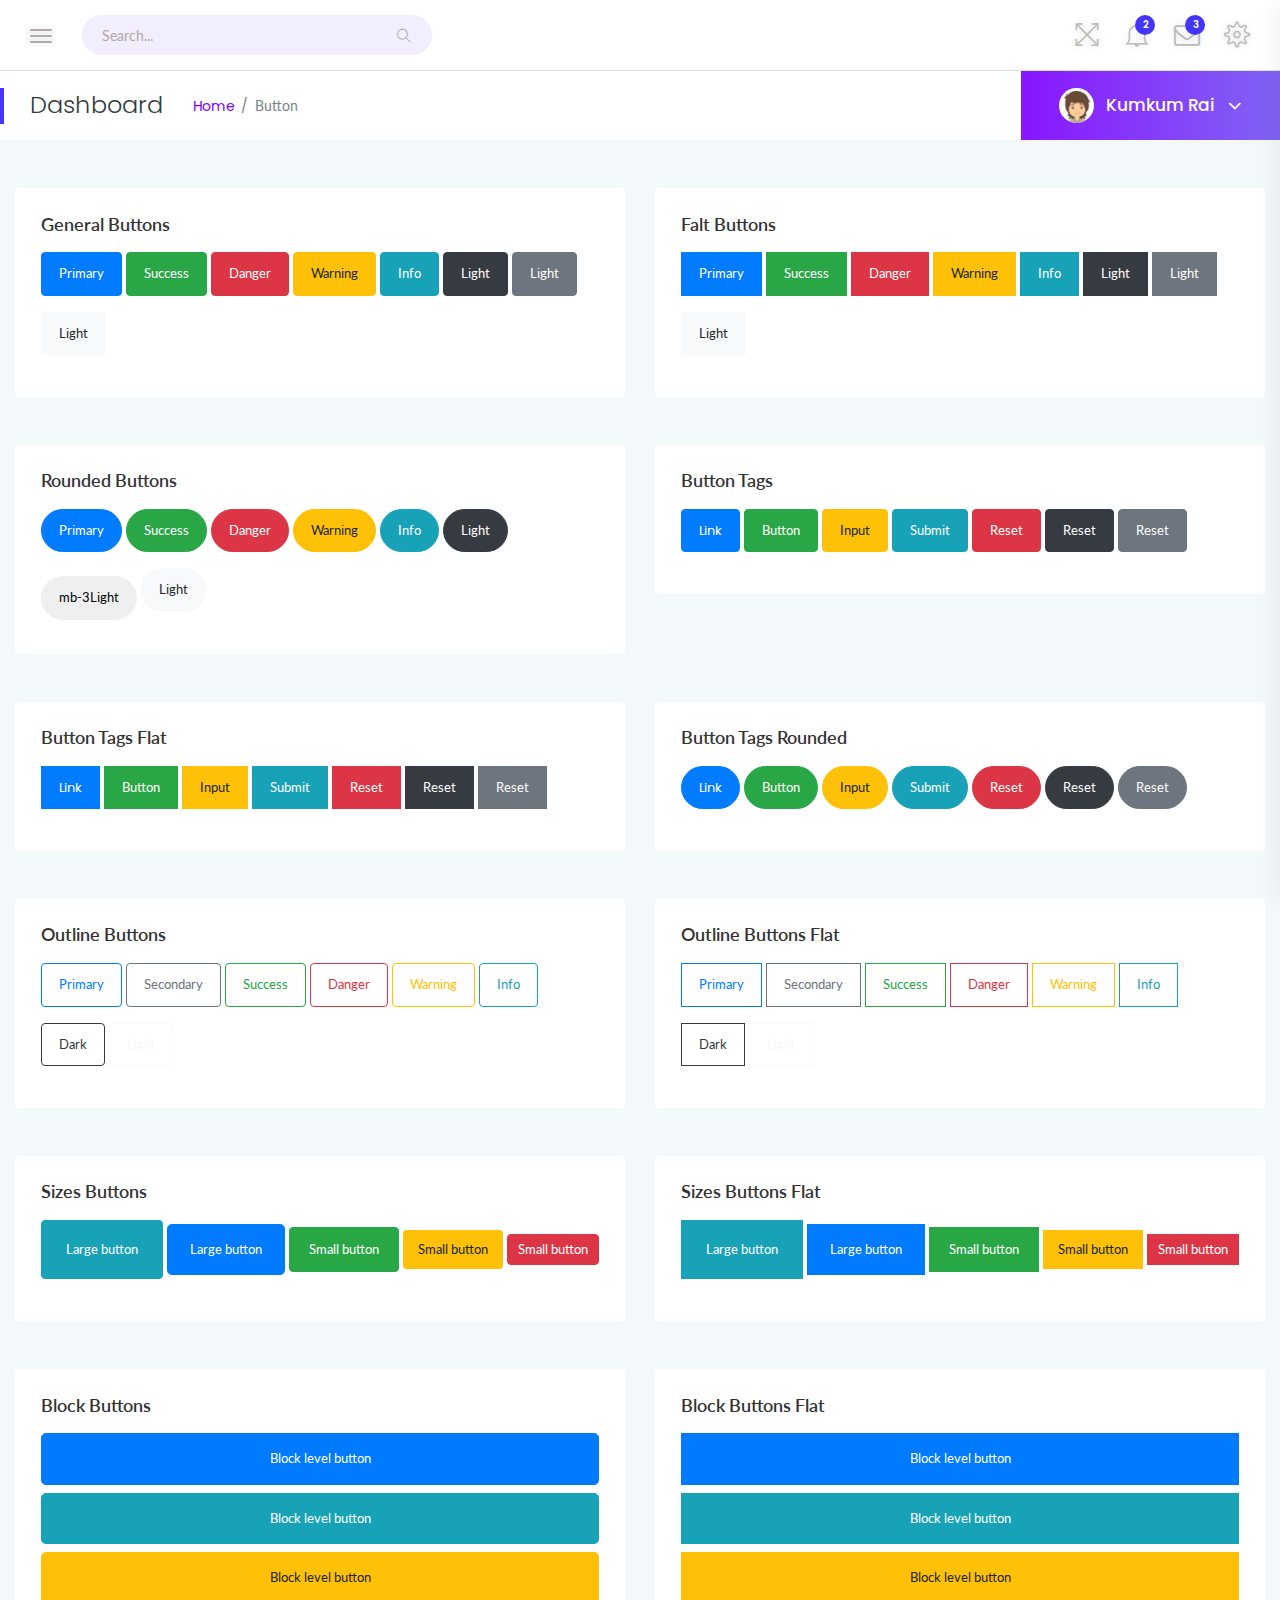
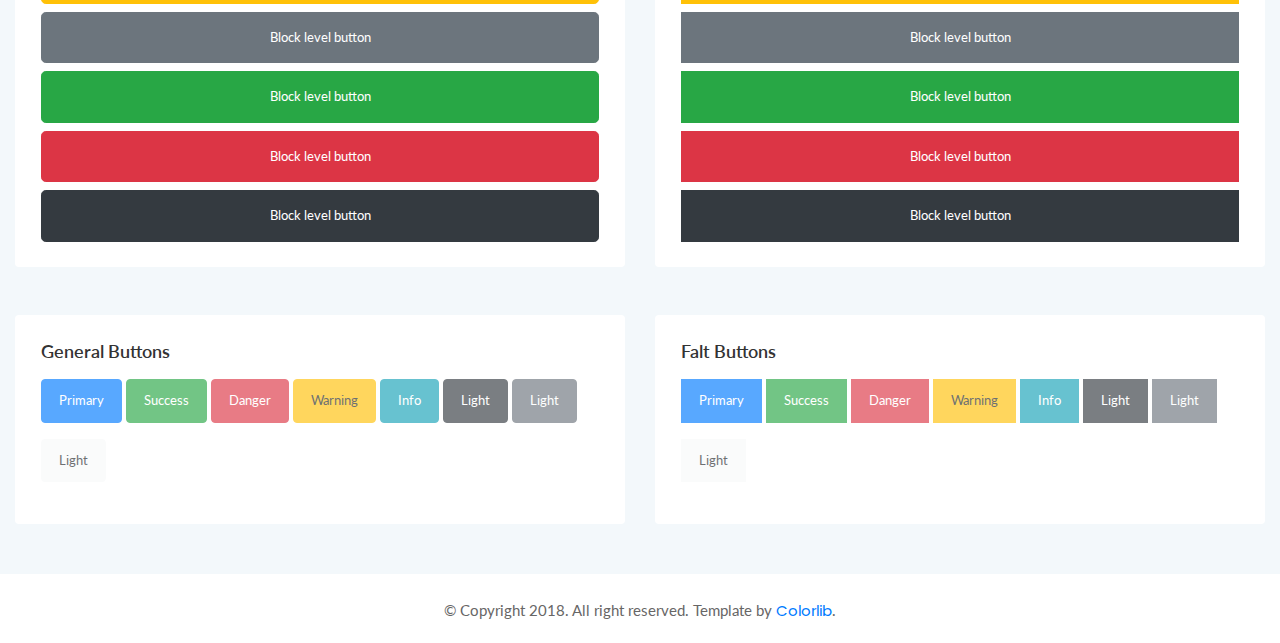
<file: docs/button.html>
<!doctype html>
<html class="no-js" lang="en">

<head>
    <meta charset="utf-8">
    <meta http-equiv="x-ua-compatible" content="ie=edge">
    <title>Button - srtdash</title>
    <meta name="viewport" content="width=device-width, initial-scale=1">
    <link rel="shortcut icon" type="image/png" href="assets/images/icon/favicon.ico">
    <link rel="stylesheet" href="assets/css/bootstrap.min.css">
    <link rel="stylesheet" href="assets/css/font-awesome.min.css">
    <link rel="stylesheet" href="assets/css/themify-icons.css">
    <link rel="stylesheet" href="assets/css/metisMenu.css">
    <link rel="stylesheet" href="assets/css/owl.carousel.min.css">
    <link rel="stylesheet" href="assets/css/slicknav.min.css">
    <!-- amchart css -->
    <link rel="stylesheet" href="https://www.amcharts.com/lib/3/plugins/export/export.css" type="text/css" media="all" />
    <!-- others css -->
    <link rel="stylesheet" href="assets/css/typography.css">
    <link rel="stylesheet" href="assets/css/default-css.css">
    <link rel="stylesheet" href="assets/css/styles.css">
    <link rel="stylesheet" href="assets/css/responsive.css">
    <!-- modernizr css -->
    <script src="assets/js/vendor/modernizr-2.8.3.min.js"></script>
</head>

<body>
    <!--[if lt IE 8]>
            <p class="browserupgrade">You are using an <strong>outdated</strong> browser. Please <a href="http://browsehappy.com/">upgrade your browser</a> to improve your experience.</p>
        <![endif]-->
    <!-- preloader area start -->
    <div id="preloader">
        <div class="loader"></div>
    </div>
    <!-- preloader area end -->
    <!-- page container area start -->
    <div class="page-container">
        <!-- sidebar menu area start -->
        <div class="sidebar-menu">
            <div class="sidebar-header">
                <div class="logo">
                    <a href="index.html"><img src="assets/images/icon/logo.png" alt="logo"></a>
                </div>
            </div>
            <div class="main-menu">
                <div class="menu-inner">
                    <nav>
                        <ul class="metismenu" id="menu">
                            <li>
                                <a href="javascript:void(0)" aria-expanded="true"><i class="ti-dashboard"></i><span>dashboard</span></a>
                                <ul class="collapse">
                                    <li><a href="index.html">ICO dashboard</a></li>
                                    <li><a href="index2.html">Ecommerce dashboard</a></li>
                                    <li><a href="index3.html">SEO dashboard</a></li>
                                </ul>
                            </li>
                            <li>
                                <a href="javascript:void(0)" aria-expanded="true"><i class="ti-layout-sidebar-left"></i><span>Sidebar
                                        Types
                                    </span></a>
                                <ul class="collapse">
                                    <li><a href="index.html">Left Sidebar</a></li>
                                    <li><a href="index3-horizontalmenu.html">Horizontal Sidebar</a></li>
                                </ul>
                            </li>
                            <li>
                                <a href="javascript:void(0)" aria-expanded="true"><i class="ti-pie-chart"></i><span>Charts</span></a>
                                <ul class="collapse">
                                    <li><a href="barchart.html">bar chart</a></li>
                                    <li><a href="linechart.html">line Chart</a></li>
                                    <li><a href="piechart.html">pie chart</a></li>
                                </ul>
                            </li>
                            <li class="active">
                                <a href="javascript:void(0)" aria-expanded="true"><i class="ti-palette"></i><span>UI Features</span></a>
                                <ul class="collapse">
                                    <li><a href="accordion.html">Accordion</a></li>
                                    <li><a href="alert.html">Alert</a></li>
                                    <li><a href="badge.html">Badge</a></li>
                                    <li class="active"><a href="button.html">Button</a></li>
                                    <li><a href="button-group.html">Button Group</a></li>
                                    <li><a href="cards.html">Cards</a></li>
                                    <li><a href="dropdown.html">Dropdown</a></li>
                                    <li><a href="list-group.html">List Group</a></li>
                                    <li><a href="media-object.html">Media Object</a></li>
                                    <li><a href="modal.html">Modal</a></li>
                                    <li><a href="pagination.html">Pagination</a></li>
                                    <li><a href="popovers.html">Popover</a></li>
                                    <li><a href="progressbar.html">Progressbar</a></li>
                                    <li><a href="tab.html">Tab</a></li>
                                    <li><a href="typography.html">Typography</a></li>
                                    <li><a href="form.html">Form</a></li>
                                    <li><a href="grid.html">grid system</a></li>
                                </ul>
                            </li>
                            <li>
                                <a href="javascript:void(0)" aria-expanded="true"><i class="ti-slice"></i><span>icons</span></a>
                                <ul class="collapse">
                                    <li><a href="fontawesome.html">fontawesome icons</a></li>
                                    <li><a href="themify.html">themify icons</a></li>
                                </ul>
                            </li>
                            <li>
                                <a href="javascript:void(0)" aria-expanded="true"><i class="fa fa-table"></i>
                                    <span>Tables</span></a>
                                <ul class="collapse">
                                    <li><a href="table-basic.html">basic table</a></li>
                                    <li><a href="table-layout.html">table layout</a></li>
                                    <li><a href="datatable.html">datatable</a></li>
                                </ul>
                            </li>
                            <li><a href="maps.html"><i class="ti-map-alt"></i> <span>maps</span></a></li>
                            <li><a href="invoice.html"><i class="ti-receipt"></i> <span>Invoice Summary</span></a></li>
                            <li>
                                <a href="javascript:void(0)" aria-expanded="true"><i class="ti-layers-alt"></i> <span>Pages</span></a>
                                <ul class="collapse">
                                    <li><a href="login.html">Login</a></li>
                                    <li><a href="login2.html">Login 2</a></li>
                                    <li><a href="login3.html">Login 3</a></li>
                                    <li><a href="register.html">Register</a></li>
                                    <li><a href="register2.html">Register 2</a></li>
                                    <li><a href="register3.html">Register 3</a></li>
                                    <li><a href="register4.html">Register 4</a></li>
                                    <li><a href="screenlock.html">Lock Screen</a></li>
                                    <li><a href="screenlock2.html">Lock Screen 2</a></li>
                                    <li><a href="reset-pass.html">reset password</a></li>
                                    <li><a href="pricing.html">Pricing</a></li>
                                </ul>
                            </li>
                            <li>
                                <a href="javascript:void(0)" aria-expanded="true"><i class="fa fa-exclamation-triangle"></i>
                                    <span>Error</span></a>
                                <ul class="collapse">
                                    <li><a href="404.html">Error 404</a></li>
                                    <li><a href="403.html">Error 403</a></li>
                                    <li><a href="500.html">Error 500</a></li>
                                </ul>
                            </li>
                            <li>
                                <a href="javascript:void(0)" aria-expanded="true"><i class="fa fa-align-left"></i> <span>Multi
                                        level menu</span></a>
                                <ul class="collapse">
                                    <li><a href="#">Item level (1)</a></li>
                                    <li><a href="#">Item level (1)</a></li>
                                    <li><a href="#" aria-expanded="true">Item level (1)</a>
                                        <ul class="collapse">
                                            <li><a href="#">Item level (2)</a></li>
                                            <li><a href="#">Item level (2)</a></li>
                                            <li><a href="#">Item level (2)</a></li>
                                        </ul>
                                    </li>
                                    <li><a href="#">Item level (1)</a></li>
                                </ul>
                            </li>
                        </ul>
                    </nav>
                </div>
            </div>
        </div>
        <!-- sidebar menu area end -->
        <!-- main content area start -->
        <div class="main-content">
            <!-- header area start -->
            <div class="header-area">
                <div class="row align-items-center">
                    <!-- nav and search button -->
                    <div class="col-md-6 col-sm-8 clearfix">
                        <div class="nav-btn pull-left">
                            <span></span>
                            <span></span>
                            <span></span>
                        </div>
                        <div class="search-box pull-left">
                            <form action="#">
                                <input type="text" name="search" placeholder="Search..." required>
                                <i class="ti-search"></i>
                            </form>
                        </div>
                    </div>
                    <!-- profile info & task notification -->
                    <div class="col-md-6 col-sm-4 clearfix">
                        <ul class="notification-area pull-right">
                            <li id="full-view"><i class="ti-fullscreen"></i></li>
                            <li id="full-view-exit"><i class="ti-zoom-out"></i></li>
                            <li class="dropdown">
                                <i class="ti-bell dropdown-toggle" data-toggle="dropdown">
                                    <span>2</span>
                                </i>
                                <div class="dropdown-menu bell-notify-box notify-box">
                                    <span class="notify-title">You have 3 new notifications <a href="#">view all</a></span>
                                    <div class="nofity-list">
                                        <a href="#" class="notify-item">
                                            <div class="notify-thumb"><i class="ti-key btn-danger"></i></div>
                                            <div class="notify-text">
                                                <p>You have Changed Your Password</p>
                                                <span>Just Now</span>
                                            </div>
                                        </a>
                                        <a href="#" class="notify-item">
                                            <div class="notify-thumb"><i class="ti-comments-smiley btn-info"></i></div>
                                            <div class="notify-text">
                                                <p>New Commetns On Post</p>
                                                <span>30 Seconds ago</span>
                                            </div>
                                        </a>
                                        <a href="#" class="notify-item">
                                            <div class="notify-thumb"><i class="ti-key btn-primary"></i></div>
                                            <div class="notify-text">
                                                <p>Some special like you</p>
                                                <span>Just Now</span>
                                            </div>
                                        </a>
                                        <a href="#" class="notify-item">
                                            <div class="notify-thumb"><i class="ti-comments-smiley btn-info"></i></div>
                                            <div class="notify-text">
                                                <p>New Commetns On Post</p>
                                                <span>30 Seconds ago</span>
                                            </div>
                                        </a>
                                        <a href="#" class="notify-item">
                                            <div class="notify-thumb"><i class="ti-key btn-primary"></i></div>
                                            <div class="notify-text">
                                                <p>Some special like you</p>
                                                <span>Just Now</span>
                                            </div>
                                        </a>
                                        <a href="#" class="notify-item">
                                            <div class="notify-thumb"><i class="ti-key btn-danger"></i></div>
                                            <div class="notify-text">
                                                <p>You have Changed Your Password</p>
                                                <span>Just Now</span>
                                            </div>
                                        </a>
                                        <a href="#" class="notify-item">
                                            <div class="notify-thumb"><i class="ti-key btn-danger"></i></div>
                                            <div class="notify-text">
                                                <p>You have Changed Your Password</p>
                                                <span>Just Now</span>
                                            </div>
                                        </a>
                                    </div>
                                </div>
                            </li>
                            <li class="dropdown">
                                <i class="fa fa-envelope-o dropdown-toggle" data-toggle="dropdown"><span>3</span></i>
                                <div class="dropdown-menu notify-box nt-enveloper-box">
                                    <span class="notify-title">You have 3 new notifications <a href="#">view all</a></span>
                                    <div class="nofity-list">
                                        <a href="#" class="notify-item">
                                            <div class="notify-thumb">
                                                <img src="assets/images/author/author-img1.jpg" alt="image">
                                            </div>
                                            <div class="notify-text">
                                                <p>Aglae Mayer</p>
                                                <span class="msg">Hey I am waiting for you...</span>
                                                <span>3:15 PM</span>
                                            </div>
                                        </a>
                                        <a href="#" class="notify-item">
                                            <div class="notify-thumb">
                                                <img src="assets/images/author/author-img2.jpg" alt="image">
                                            </div>
                                            <div class="notify-text">
                                                <p>Aglae Mayer</p>
                                                <span class="msg">When you can connect with me...</span>
                                                <span>3:15 PM</span>
                                            </div>
                                        </a>
                                        <a href="#" class="notify-item">
                                            <div class="notify-thumb">
                                                <img src="assets/images/author/author-img3.jpg" alt="image">
                                            </div>
                                            <div class="notify-text">
                                                <p>Aglae Mayer</p>
                                                <span class="msg">I missed you so much...</span>
                                                <span>3:15 PM</span>
                                            </div>
                                        </a>
                                        <a href="#" class="notify-item">
                                            <div class="notify-thumb">
                                                <img src="assets/images/author/author-img4.jpg" alt="image">
                                            </div>
                                            <div class="notify-text">
                                                <p>Aglae Mayer</p>
                                                <span class="msg">Your product is completely Ready...</span>
                                                <span>3:15 PM</span>
                                            </div>
                                        </a>
                                        <a href="#" class="notify-item">
                                            <div class="notify-thumb">
                                                <img src="assets/images/author/author-img2.jpg" alt="image">
                                            </div>
                                            <div class="notify-text">
                                                <p>Aglae Mayer</p>
                                                <span class="msg">Hey I am waiting for you...</span>
                                                <span>3:15 PM</span>
                                            </div>
                                        </a>
                                        <a href="#" class="notify-item">
                                            <div class="notify-thumb">
                                                <img src="assets/images/author/author-img1.jpg" alt="image">
                                            </div>
                                            <div class="notify-text">
                                                <p>Aglae Mayer</p>
                                                <span class="msg">Hey I am waiting for you...</span>
                                                <span>3:15 PM</span>
                                            </div>
                                        </a>
                                        <a href="#" class="notify-item">
                                            <div class="notify-thumb">
                                                <img src="assets/images/author/author-img3.jpg" alt="image">
                                            </div>
                                            <div class="notify-text">
                                                <p>Aglae Mayer</p>
                                                <span class="msg">Hey I am waiting for you...</span>
                                                <span>3:15 PM</span>
                                            </div>
                                        </a>
                                    </div>
                                </div>
                            </li>
                            <li class="settings-btn">
                                <i class="ti-settings"></i>
                            </li>
                        </ul>
                    </div>
                </div>
            </div>
            <!-- header area end -->
            <!-- page title area start -->
            <div class="page-title-area">
                <div class="row align-items-center">
                    <div class="col-sm-6">
                        <div class="breadcrumbs-area clearfix">
                            <h4 class="page-title pull-left">Dashboard</h4>
                            <ul class="breadcrumbs pull-left">
                                <li><a href="index.html">Home</a></li>
                                <li><span>button</span></li>
                            </ul>
                        </div>
                    </div>
                    <div class="col-sm-6 clearfix">
                        <div class="user-profile pull-right">
                            <img class="avatar user-thumb" src="assets/images/author/avatar.png" alt="avatar">
                            <h4 class="user-name dropdown-toggle" data-toggle="dropdown">Kumkum Rai <i class="fa fa-angle-down"></i></h4>
                            <div class="dropdown-menu">
                                <a class="dropdown-item" href="#">Message</a>
                                <a class="dropdown-item" href="#">Settings</a>
                                <a class="dropdown-item" href="#">Log Out</a>
                            </div>
                        </div>
                    </div>
                </div>
            </div>
            <!-- page title area end -->
            <div class="main-content-inner">
                <!-- button srea start -->
                <div class="row">
                    <!-- General button -->
                    <div class="col-lg-6 mt-5">
                        <div class="card">
                            <div class="card-body">
                                <h4 class="header-title">General Buttons</h4>
                                <button type="button" class="btn btn-primary mb-3">Primary</button>
                                <button type="button" class="btn btn-success mb-3">Success</button>
                                <button type="button" class="btn btn-danger mb-3">Danger</button>
                                <button type="button" class="btn btn-warning mb-3">Warning</button>
                                <button type="button" class="btn btn-info mb-3">Info</button>
                                <button type="button" class="btn btn-dark mb-3">Light</button>
                                <button type="button" class="btn btn-secondary mb-3">Light</button>
                                <button type="button" class="btn btn-light mb-3">Light</button>
                            </div>
                        </div>
                    </div>
                    <!-- Falt button -->
                    <div class="col-lg-6 mt-5">
                        <div class="card">
                            <div class="card-body">
                                <h4 class="header-title">Falt Buttons</h4>
                                <button type="button" class="btn btn-flat btn-primary mb-3">Primary</button>
                                <button type="button" class="btn btn-flat btn-success mb-3">Success</button>
                                <button type="button" class="btn btn-flat btn-danger mb-3">Danger</button>
                                <button type="button" class="btn btn-flat btn-warning mb-3">Warning</button>
                                <button type="button" class="btn btn-flat btn-info mb-3">Info</button>
                                <button type="button" class="btn btn-flat btn-dark mb-3">Light</button>
                                <button type="button" class="btn btn-flat btn-secondary mb-3">Light</button>
                                <button type="button" class="btn btn-flat btn-light mb-3">Light</button>
                            </div>
                        </div>
                    </div>
                    <!-- rounded button -->
                    <div class="col-lg-6 mt-5">
                        <div class="card">
                            <div class="card-body">
                                <h4 class="header-title">rounded Buttons</h4>
                                <button type="button" class="btn btn-rounded btn-primary mb-3">Primary</button>
                                <button type="button" class="btn btn-rounded btn-success mb-3">Success</button>
                                <button type="button" class="btn btn-rounded btn-danger mb-3">Danger</button>
                                <button type="button" class="btn btn-rounded btn-warning mb-3">Warning</button>
                                <button type="button" class="btn btn-rounded btn-info mb-3">Info</button>
                                <button type="button" class="btn btn-rounded btn-dark mb-3">Light</button>
                                <button type="button" class="btn btn-rounded btn-"> mb-3Light</button>
                                <button type="button" class="btn btn-rounded btn-light mb-3">Light</button>
                            </div>
                        </div>
                    </div>
                    <!-- tags button -->
                    <div class="col-lg-6 mt-5">
                        <div class="card">
                            <div class="card-body">
                                <h4 class="header-title">Button tags</h4>
                                <a class="btn btn-primary mb-3" href="#" role="button">Link</a>
                                <button class="btn btn-success mb-3" type="submit">Button</button>
                                <input class="btn btn-warning mb-3" type="button" value="Input">
                                <input class="btn btn-info mb-3" type="submit" value="Submit">
                                <input class="btn btn-danger mb-3" type="reset" value="Reset">
                                <input class="btn btn-dark mb-3" type="reset" value="Reset">
                                <input class="btn btn-secondary mb-3" type="reset" value="Reset">
                            </div>
                        </div>
                    </div>
                    <!-- tags Flat button -->
                    <div class="col-lg-6 mt-5">
                        <div class="card">
                            <div class="card-body">
                                <h4 class="header-title">Button tags Flat</h4>
                                <a class="btn btn-flat btn-primary mb-3" href="#" role="button">Link</a>
                                <button class="btn btn-flat btn-success mb-3" type="submit">Button</button>
                                <input class="btn btn-flat btn-warning mb-3" type="button" value="Input">
                                <input class="btn btn-flat btn-info mb-3" type="submit" value="Submit">
                                <input class="btn btn-flat btn-danger mb-3" type="reset" value="Reset">
                                <input class="btn btn-flat btn-dark mb-3" type="reset" value="Reset">
                                <input class="btn btn-flat btn-secondary mb-3" type="reset" value="Reset">
                            </div>
                        </div>
                    </div>
                    <!-- tags rounded  button -->
                    <div class="col-lg-6 mt-5">
                        <div class="card">
                            <div class="card-body">
                                <h4 class="header-title">Button tags rounded </h4>
                                <a class="btn btn-rounded btn-primary mb-3" href="#" role="button">Link</a>
                                <button class="btn btn-rounded btn-success mb-3" type="submit">Button</button>
                                <input class="btn btn-rounded btn-warning mb-3" type="button" value="Input">
                                <input class="btn btn-rounded btn-info mb-3" type="submit" value="Submit">
                                <input class="btn btn-rounded btn-danger mb-3" type="reset" value="Reset">
                                <input class="btn btn-rounded btn-dark mb-3" type="reset" value="Reset">
                                <input class="btn btn-rounded btn-secondary mb-3" type="reset" value="Reset">
                            </div>
                        </div>
                    </div>
                    <!-- Outline buttons -->
                    <div class="col-lg-6 mt-5">
                        <div class="card">
                            <div class="card-body">
                                <h4 class="header-title">Outline buttons</h4>
                                <button type="button" class="btn btn-outline-primary mb-3">Primary</button>
                                <button type="button" class="btn btn-outline-secondary mb-3">Secondary</button>
                                <button type="button" class="btn btn-outline-success mb-3">Success</button>
                                <button type="button" class="btn btn-outline-danger mb-3">Danger</button>
                                <button type="button" class="btn btn-outline-warning mb-3">Warning</button>
                                <button type="button" class="btn btn-outline-info mb-3">Info</button>
                                <button type="button" class="btn btn-outline-dark mb-3">Dark</button>
                                <button type="button" class="btn btn-outline-light mb-3">Light</button>
                            </div>
                        </div>
                    </div>
                    <!-- Outline Flat buttons -->
                    <div class="col-lg-6 mt-5">
                        <div class="card">
                            <div class="card-body">
                                <h4 class="header-title">Outline buttons Flat</h4>
                                <button type="button" class="btn btn-flat btn-outline-primary mb-3">Primary</button>
                                <button type="button" class="btn btn-flat btn-outline-secondary mb-3">Secondary</button>
                                <button type="button" class="btn btn-flat btn-outline-success mb-3">Success</button>
                                <button type="button" class="btn btn-flat btn-outline-danger mb-3">Danger</button>
                                <button type="button" class="btn btn-flat btn-outline-warning mb-3">Warning</button>
                                <button type="button" class="btn btn-flat btn-outline-info mb-3">Info</button>
                                <button type="button" class="btn btn-flat btn-outline-dark mb-3">Dark</button>
                                <button type="button" class="btn btn-flat btn-outline-light mb-3">Light</button>
                            </div>
                        </div>
                    </div>
                    <!-- Sizes buttons -->
                    <div class="col-lg-6 mt-5">
                        <div class="card">
                            <div class="card-body">
                                <h4 class="header-title">Sizes buttons</h4>
                                <button type="button" class="btn btn-info btn-xl mb-3">Large button</button>
                                <button type="button" class="btn btn-primary btn-lg mb-3">Large button</button>
                                <button type="button" class="btn btn-success btn-md mb-3">Small button</button>
                                <button type="button" class="btn btn-warning btn-sm mb-3">Small button</button>
                                <button type="button" class="btn btn-danger btn-xs mb-3">Small button</button>
                            </div>
                        </div>
                    </div>
                    <!-- Sizes buttons Flat -->
                    <div class="col-lg-6 mt-5">
                        <div class="card">
                            <div class="card-body">
                                <h4 class="header-title">Sizes buttons Flat</h4>
                                <button type="button" class="btn btn-flat btn-info btn-xl mb-3">Large button</button>
                                <button type="button" class="btn btn-flat btn-primary btn-lg mb-3">Large button</button>
                                <button type="button" class="btn btn-flat btn-success btn-md mb-3">Small button</button>
                                <button type="button" class="btn btn-flat btn-warning btn-sm mb-3">Small button</button>
                                <button type="button" class="btn btn-flat btn-danger btn-xs mb-3">Small button</button>
                            </div>
                        </div>
                    </div>
                    <!-- block buttons -->
                    <div class="col-lg-6 mt-5">
                        <div class="card">
                            <div class="card-body">
                                <h4 class="header-title">block buttons</h4>
                                <button type="button" class="btn btn-primary btn-lg btn-block">Block level button</button>
                                <button type="button" class="btn btn-info btn-lg btn-block">Block level button</button>
                                <button type="button" class="btn btn-warning btn-lg btn-block">Block level button</button>
                                <button type="button" class="btn btn-secondary btn-lg btn-block">Block level button</button>
                                <button type="button" class="btn btn-success btn-lg btn-block">Block level button</button>
                                <button type="button" class="btn btn-danger btn-lg btn-block">Block level button</button>
                                <button type="button" class="btn btn-dark btn-lg btn-block">Block level button</button>
                            </div>
                        </div>
                    </div>
                    <!-- block buttons Flat -->
                    <div class="col-lg-6 mt-5">
                        <div class="card">
                            <div class="card-body">
                                <h4 class="header-title">block buttons Flat</h4>
                                <button type="button" class="btn btn-flat btn-primary btn-lg btn-block">Block level button</button>
                                <button type="button" class="btn btn-flat btn-info btn-lg btn-block">Block level button</button>
                                <button type="button" class="btn btn-flat btn-warning btn-lg btn-block">Block level button</button>
                                <button type="button" class="btn btn-flat btn-secondary btn-lg btn-block">Block level button</button>
                                <button type="button" class="btn btn-flat btn-success btn-lg btn-block">Block level button</button>
                                <button type="button" class="btn btn-flat btn-danger btn-lg btn-block">Block level button</button>
                                <button type="button" class="btn btn-flat btn-dark btn-lg btn-block">Block level button</button>
                            </div>
                        </div>
                    </div>
                    <!-- Disabled  button -->
                    <div class="col-lg-6 mt-5">
                        <div class="card">
                            <div class="card-body">
                                <h4 class="header-title">General Buttons</h4>
                                <button type="button" class="btn btn-primary mb-3" disabled>Primary</button>
                                <button type="button" class="btn btn-success mb-3" disabled>Success</button>
                                <button type="button" class="btn btn-danger mb-3" disabled>Danger</button>
                                <button type="button" class="btn btn-warning mb-3" disabled>Warning</button>
                                <button type="button" class="btn btn-info mb-3" disabled>Info</button>
                                <button type="button" class="btn btn-dark mb-3" disabled>Light</button>
                                <button type="button" class="btn btn-secondary mb-3" disabled>Light</button>
                                <button type="button" class="btn btn-light mb-3" disabled>Light</button>
                            </div>
                        </div>
                    </div>
                    <!-- Disabled button Falt -->
                    <div class="col-lg-6 mt-5">
                        <div class="card">
                            <div class="card-body">
                                <h4 class="header-title">Falt Buttons</h4>
                                <button type="button" class="btn btn-flat btn-primary mb-3" disabled>Primary</button>
                                <button type="button" class="btn btn-flat btn-success mb-3" disabled>Success</button>
                                <button type="button" class="btn btn-flat btn-danger mb-3" disabled>Danger</button>
                                <button type="button" class="btn btn-flat btn-warning mb-3" disabled>Warning</button>
                                <button type="button" class="btn btn-flat btn-info mb-3" disabled>Info</button>
                                <button type="button" class="btn btn-flat btn-dark mb-3" disabled>Light</button>
                                <button type="button" class="btn btn-flat btn-secondary mb-3" disabled>Light</button>
                                <button type="button" class="btn btn-flat btn-light mb-3" disabled>Light</button>
                            </div>
                        </div>
                    </div>
                </div>
                <!-- button srea end -->
            </div>
        </div>
        <!-- main content area end -->
        <!-- footer area start-->
        <footer>
            <div class="footer-area">
                <p>© Copyright 2018. All right reserved. Template by <a href="https://colorlib.com/wp/">Colorlib</a>.</p>
            </div>
        </footer>
        <!-- footer area end-->
    </div>
    <!-- page container area end -->
    <!-- offset area start -->
    <div class="offset-area">
        <div class="offset-close"><i class="ti-close"></i></div>
        <ul class="nav offset-menu-tab">
            <li><a class="active" data-toggle="tab" href="#activity">Activity</a></li>
            <li><a data-toggle="tab" href="#settings">Settings</a></li>
        </ul>
        <div class="offset-content tab-content">
            <div id="activity" class="tab-pane fade in show active">
                <div class="recent-activity">
                    <div class="timeline-task">
                        <div class="icon bg1">
                            <i class="fa fa-envelope"></i>
                        </div>
                        <div class="tm-title">
                            <h4>Rashed sent you an email</h4>
                            <span class="time"><i class="ti-time"></i>09:35</span>
                        </div>
                        <p>Lorem ipsum dolor sit amet consectetur adipisicing elit. Esse distinctio itaque at.
                        </p>
                    </div>
                    <div class="timeline-task">
                        <div class="icon bg2">
                            <i class="fa fa-check"></i>
                        </div>
                        <div class="tm-title">
                            <h4>Added</h4>
                            <span class="time"><i class="ti-time"></i>7 Minutes Ago</span>
                        </div>
                        <p>Lorem ipsum dolor sit amet consectetur.
                        </p>
                    </div>
                    <div class="timeline-task">
                        <div class="icon bg2">
                            <i class="fa fa-exclamation-triangle"></i>
                        </div>
                        <div class="tm-title">
                            <h4>You missed you Password!</h4>
                            <span class="time"><i class="ti-time"></i>09:20 Am</span>
                        </div>
                    </div>
                    <div class="timeline-task">
                        <div class="icon bg3">
                            <i class="fa fa-bomb"></i>
                        </div>
                        <div class="tm-title">
                            <h4>Member waiting for you Attention</h4>
                            <span class="time"><i class="ti-time"></i>09:35</span>
                        </div>
                        <p>Lorem ipsum dolor sit amet consectetur adipisicing elit. Esse distinctio itaque at.
                        </p>
                    </div>
                    <div class="timeline-task">
                        <div class="icon bg3">
                            <i class="ti-signal"></i>
                        </div>
                        <div class="tm-title">
                            <h4>You Added Kaji Patha few minutes ago</h4>
                            <span class="time"><i class="ti-time"></i>01 minutes ago</span>
                        </div>
                        <p>Lorem ipsum dolor sit amet consectetur adipisicing elit. Esse distinctio itaque at.
                        </p>
                    </div>
                    <div class="timeline-task">
                        <div class="icon bg1">
                            <i class="fa fa-envelope"></i>
                        </div>
                        <div class="tm-title">
                            <h4>Ratul Hamba sent you an email</h4>
                            <span class="time"><i class="ti-time"></i>09:35</span>
                        </div>
                        <p>Hello sir , where are you, i am egerly waiting for you.
                        </p>
                    </div>
                    <div class="timeline-task">
                        <div class="icon bg2">
                            <i class="fa fa-exclamation-triangle"></i>
                        </div>
                        <div class="tm-title">
                            <h4>Rashed sent you an email</h4>
                            <span class="time"><i class="ti-time"></i>09:35</span>
                        </div>
                        <p>Lorem ipsum dolor sit amet consectetur adipisicing elit. Esse distinctio itaque at.
                        </p>
                    </div>
                    <div class="timeline-task">
                        <div class="icon bg2">
                            <i class="fa fa-exclamation-triangle"></i>
                        </div>
                        <div class="tm-title">
                            <h4>Rashed sent you an email</h4>
                            <span class="time"><i class="ti-time"></i>09:35</span>
                        </div>
                    </div>
                    <div class="timeline-task">
                        <div class="icon bg3">
                            <i class="fa fa-bomb"></i>
                        </div>
                        <div class="tm-title">
                            <h4>Rashed sent you an email</h4>
                            <span class="time"><i class="ti-time"></i>09:35</span>
                        </div>
                        <p>Lorem ipsum dolor sit amet consectetur adipisicing elit. Esse distinctio itaque at.
                        </p>
                    </div>
                    <div class="timeline-task">
                        <div class="icon bg3">
                            <i class="ti-signal"></i>
                        </div>
                        <div class="tm-title">
                            <h4>Rashed sent you an email</h4>
                            <span class="time"><i class="ti-time"></i>09:35</span>
                        </div>
                        <p>Lorem ipsum dolor sit amet consectetur adipisicing elit. Esse distinctio itaque at.
                        </p>
                    </div>
                </div>
            </div>
            <div id="settings" class="tab-pane fade">
                <div class="offset-settings">
                    <h4>General Settings</h4>
                    <div class="settings-list">
                        <div class="s-settings">
                            <div class="s-sw-title">
                                <h5>Notifications</h5>
                                <div class="s-swtich">
                                    <input type="checkbox" id="switch1" />
                                    <label for="switch1">Toggle</label>
                                </div>
                            </div>
                            <p>Keep it 'On' When you want to get all the notification.</p>
                        </div>
                        <div class="s-settings">
                            <div class="s-sw-title">
                                <h5>Show recent activity</h5>
                                <div class="s-swtich">
                                    <input type="checkbox" id="switch2" />
                                    <label for="switch2">Toggle</label>
                                </div>
                            </div>
                            <p>The for attribute is necessary to bind our custom checkbox with the input.</p>
                        </div>
                        <div class="s-settings">
                            <div class="s-sw-title">
                                <h5>Show your emails</h5>
                                <div class="s-swtich">
                                    <input type="checkbox" id="switch3" />
                                    <label for="switch3">Toggle</label>
                                </div>
                            </div>
                            <p>Show email so that easily find you.</p>
                        </div>
                        <div class="s-settings">
                            <div class="s-sw-title">
                                <h5>Show Task statistics</h5>
                                <div class="s-swtich">
                                    <input type="checkbox" id="switch4" />
                                    <label for="switch4">Toggle</label>
                                </div>
                            </div>
                            <p>The for attribute is necessary to bind our custom checkbox with the input.</p>
                        </div>
                        <div class="s-settings">
                            <div class="s-sw-title">
                                <h5>Notifications</h5>
                                <div class="s-swtich">
                                    <input type="checkbox" id="switch5" />
                                    <label for="switch5">Toggle</label>
                                </div>
                            </div>
                            <p>Use checkboxes when looking for yes or no answers.</p>
                        </div>
                    </div>
                </div>
            </div>
        </div>
    </div>
    <!-- offset area end -->
    <!-- jquery latest version -->
    <script src="assets/js/vendor/jquery-2.2.4.min.js"></script>
    <!-- bootstrap 4 js -->
    <script src="assets/js/popper.min.js"></script>
    <script src="assets/js/bootstrap.min.js"></script>
    <script src="assets/js/owl.carousel.min.js"></script>
    <script src="assets/js/metisMenu.min.js"></script>
    <script src="assets/js/jquery.slimscroll.min.js"></script>
    <script src="assets/js/jquery.slicknav.min.js"></script>
    <!-- others plugins -->
    <script src="assets/js/plugins.js"></script>
    <script src="assets/js/scripts.js"></script>
</body>

</html>
</file>
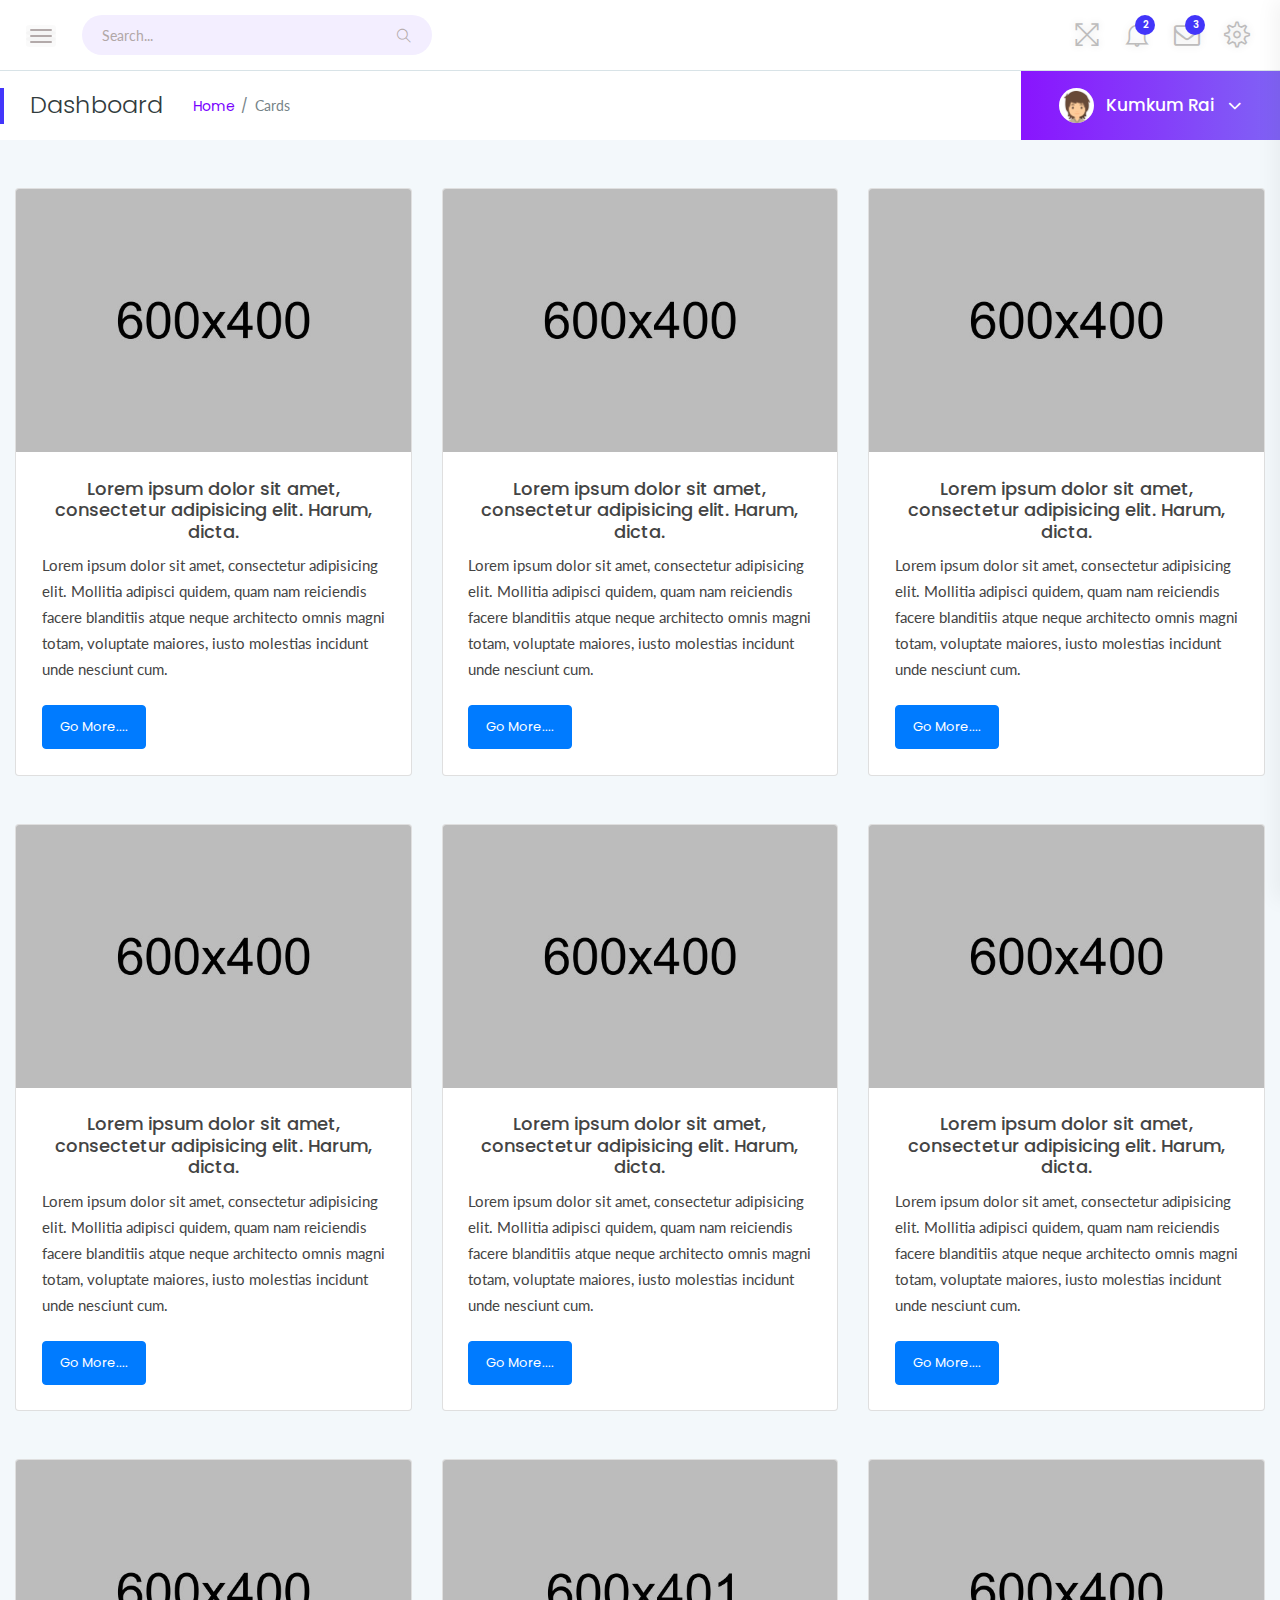
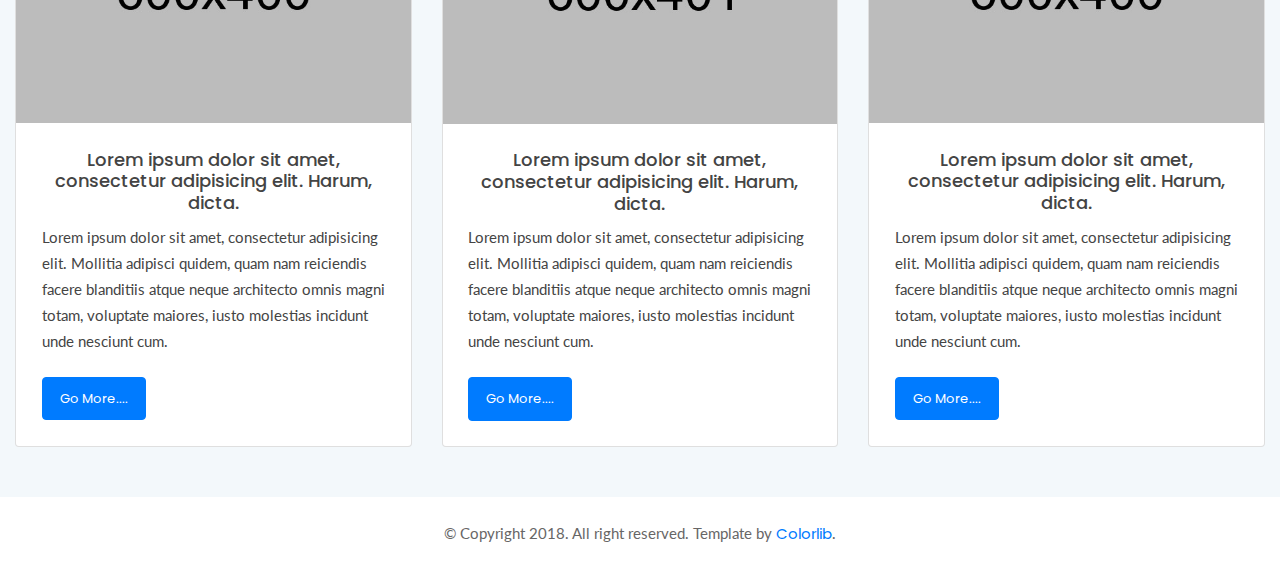
<file: docs/cards.html>
<!doctype html>
<html class="no-js" lang="en">

<head>
    <meta charset="utf-8">
    <meta http-equiv="x-ua-compatible" content="ie=edge">
    <title>Cards - srtdash</title>
    <meta name="viewport" content="width=device-width, initial-scale=1">
    <link rel="shortcut icon" type="image/png" href="assets/images/icon/favicon.ico">
    <link rel="stylesheet" href="assets/css/bootstrap.min.css">
    <link rel="stylesheet" href="assets/css/font-awesome.min.css">
    <link rel="stylesheet" href="assets/css/themify-icons.css">
    <link rel="stylesheet" href="assets/css/metisMenu.css">
    <link rel="stylesheet" href="assets/css/owl.carousel.min.css">
    <link rel="stylesheet" href="assets/css/slicknav.min.css">
    <!-- amchart css -->
    <link rel="stylesheet" href="https://www.amcharts.com/lib/3/plugins/export/export.css" type="text/css" media="all" />
    <!-- others css -->
    <link rel="stylesheet" href="assets/css/typography.css">
    <link rel="stylesheet" href="assets/css/default-css.css">
    <link rel="stylesheet" href="assets/css/styles.css">
    <link rel="stylesheet" href="assets/css/responsive.css">
    <!-- modernizr css -->
    <script src="assets/js/vendor/modernizr-2.8.3.min.js"></script>
</head>

<body>
    <!--[if lt IE 8]>
            <p class="browserupgrade">You are using an <strong>outdated</strong> browser. Please <a href="http://browsehappy.com/">upgrade your browser</a> to improve your experience.</p>
        <![endif]-->
    <!-- preloader area start -->
    <div id="preloader">
        <div class="loader"></div>
    </div>
    <!-- preloader area end -->
    <!-- page container area start -->
    <div class="page-container">
        <!-- sidebar menu area start -->
        <div class="sidebar-menu">
            <div class="sidebar-header">
                <div class="logo">
                    <a href="index.html"><img src="assets/images/icon/logo.png" alt="logo"></a>
                </div>
            </div>
            <div class="main-menu">
                <div class="menu-inner">
                    <nav>
                        <ul class="metismenu" id="menu">
                            <li>
                                <a href="javascript:void(0)" aria-expanded="true"><i class="ti-dashboard"></i><span>dashboard</span></a>
                                <ul class="collapse">
                                    <li><a href="index.html">ICO dashboard</a></li>
                                    <li><a href="index2.html">Ecommerce dashboard</a></li>
                                    <li><a href="index3.html">SEO dashboard</a></li>
                                </ul>
                            </li>
                            <li>
                                <a href="javascript:void(0)" aria-expanded="true"><i class="ti-layout-sidebar-left"></i><span>Sidebar
                                        Types
                                    </span></a>
                                <ul class="collapse">
                                    <li><a href="index.html">Left Sidebar</a></li>
                                    <li><a href="index3-horizontalmenu.html">Horizontal Sidebar</a></li>
                                </ul>
                            </li>
                            <li>
                                <a href="javascript:void(0)" aria-expanded="true"><i class="ti-pie-chart"></i><span>Charts</span></a>
                                <ul class="collapse">
                                    <li><a href="barchart.html">bar chart</a></li>
                                    <li><a href="linechart.html">line Chart</a></li>
                                    <li><a href="piechart.html">pie chart</a></li>
                                </ul>
                            </li>
                            <li class="active">
                                <a href="javascript:void(0)" aria-expanded="true"><i class="ti-palette"></i><span>UI Features</span></a>
                                <ul class="collapse">
                                    <li><a href="accordion.html">Accordion</a></li>
                                    <li><a href="alert.html">Alert</a></li>
                                    <li><a href="badge.html">Badge</a></li>
                                    <li><a href="button.html">Button</a></li>
                                    <li><a href="button-group.html">Button Group</a></li>
                                    <li class="active"><a href="cards.html">Cards</a></li>
                                    <li><a href="dropdown.html">Dropdown</a></li>
                                    <li><a href="list-group.html">List Group</a></li>
                                    <li><a href="media-object.html">Media Object</a></li>
                                    <li><a href="modal.html">Modal</a></li>
                                    <li><a href="pagination.html">Pagination</a></li>
                                    <li><a href="popovers.html">Popover</a></li>
                                    <li><a href="progressbar.html">Progressbar</a></li>
                                    <li><a href="tab.html">Tab</a></li>
                                    <li><a href="typography.html">Typography</a></li>
                                    <li><a href="form.html">Form</a></li>
                                    <li><a href="grid.html">grid system</a></li>
                                </ul>
                            </li>
                            <li>
                                <a href="javascript:void(0)" aria-expanded="true"><i class="ti-slice"></i><span>icons</span></a>
                                <ul class="collapse">
                                    <li><a href="fontawesome.html">fontawesome icons</a></li>
                                    <li><a href="themify.html">themify icons</a></li>
                                </ul>
                            </li>
                            <li>
                                <a href="javascript:void(0)" aria-expanded="true"><i class="fa fa-table"></i>
                                    <span>Tables</span></a>
                                <ul class="collapse">
                                    <li><a href="table-basic.html">basic table</a></li>
                                    <li><a href="table-layout.html">table layout</a></li>
                                    <li><a href="datatable.html">datatable</a></li>
                                </ul>
                            </li>
                            <li><a href="maps.html"><i class="ti-map-alt"></i> <span>maps</span></a></li>
                            <li><a href="invoice.html"><i class="ti-receipt"></i> <span>Invoice Summary</span></a></li>
                            <li>
                                <a href="javascript:void(0)" aria-expanded="true"><i class="ti-layers-alt"></i> <span>Pages</span></a>
                                <ul class="collapse">
                                    <li><a href="login.html">Login</a></li>
                                    <li><a href="login2.html">Login 2</a></li>
                                    <li><a href="login3.html">Login 3</a></li>
                                    <li><a href="register.html">Register</a></li>
                                    <li><a href="register2.html">Register 2</a></li>
                                    <li><a href="register3.html">Register 3</a></li>
                                    <li><a href="register4.html">Register 4</a></li>
                                    <li><a href="screenlock.html">Lock Screen</a></li>
                                    <li><a href="screenlock2.html">Lock Screen 2</a></li>
                                    <li><a href="reset-pass.html">reset password</a></li>
                                    <li><a href="pricing.html">Pricing</a></li>
                                </ul>
                            </li>
                            <li>
                                <a href="javascript:void(0)" aria-expanded="true"><i class="fa fa-exclamation-triangle"></i>
                                    <span>Error</span></a>
                                <ul class="collapse">
                                    <li><a href="404.html">Error 404</a></li>
                                    <li><a href="403.html">Error 403</a></li>
                                    <li><a href="500.html">Error 500</a></li>
                                </ul>
                            </li>
                            <li>
                                <a href="javascript:void(0)" aria-expanded="true"><i class="fa fa-align-left"></i> <span>Multi
                                        level menu</span></a>
                                <ul class="collapse">
                                    <li><a href="#">Item level (1)</a></li>
                                    <li><a href="#">Item level (1)</a></li>
                                    <li><a href="#" aria-expanded="true">Item level (1)</a>
                                        <ul class="collapse">
                                            <li><a href="#">Item level (2)</a></li>
                                            <li><a href="#">Item level (2)</a></li>
                                            <li><a href="#">Item level (2)</a></li>
                                        </ul>
                                    </li>
                                    <li><a href="#">Item level (1)</a></li>
                                </ul>
                            </li>
                        </ul>
                    </nav>
                </div>
            </div>
        </div>
        <!-- sidebar menu area end -->
        <!-- main content area start -->
        <div class="main-content">
            <!-- header area start -->
            <div class="header-area">
                <div class="row align-items-center">
                    <!-- nav and search button -->
                    <div class="col-md-6 col-sm-8 clearfix">
                        <div class="nav-btn pull-left">
                            <span></span>
                            <span></span>
                            <span></span>
                        </div>
                        <div class="search-box pull-left">
                            <form action="#">
                                <input type="text" name="search" placeholder="Search..." required>
                                <i class="ti-search"></i>
                            </form>
                        </div>
                    </div>
                    <!-- profile info & task notification -->
                    <div class="col-md-6 col-sm-4 clearfix">
                        <ul class="notification-area pull-right">
                            <li id="full-view"><i class="ti-fullscreen"></i></li>
                            <li id="full-view-exit"><i class="ti-zoom-out"></i></li>
                            <li class="dropdown">
                                <i class="ti-bell dropdown-toggle" data-toggle="dropdown">
                                    <span>2</span>
                                </i>
                                <div class="dropdown-menu bell-notify-box notify-box">
                                    <span class="notify-title">You have 3 new notifications <a href="#">view all</a></span>
                                    <div class="nofity-list">
                                        <a href="#" class="notify-item">
                                            <div class="notify-thumb"><i class="ti-key btn-danger"></i></div>
                                            <div class="notify-text">
                                                <p>You have Changed Your Password</p>
                                                <span>Just Now</span>
                                            </div>
                                        </a>
                                        <a href="#" class="notify-item">
                                            <div class="notify-thumb"><i class="ti-comments-smiley btn-info"></i></div>
                                            <div class="notify-text">
                                                <p>New Commetns On Post</p>
                                                <span>30 Seconds ago</span>
                                            </div>
                                        </a>
                                        <a href="#" class="notify-item">
                                            <div class="notify-thumb"><i class="ti-key btn-primary"></i></div>
                                            <div class="notify-text">
                                                <p>Some special like you</p>
                                                <span>Just Now</span>
                                            </div>
                                        </a>
                                        <a href="#" class="notify-item">
                                            <div class="notify-thumb"><i class="ti-comments-smiley btn-info"></i></div>
                                            <div class="notify-text">
                                                <p>New Commetns On Post</p>
                                                <span>30 Seconds ago</span>
                                            </div>
                                        </a>
                                        <a href="#" class="notify-item">
                                            <div class="notify-thumb"><i class="ti-key btn-primary"></i></div>
                                            <div class="notify-text">
                                                <p>Some special like you</p>
                                                <span>Just Now</span>
                                            </div>
                                        </a>
                                        <a href="#" class="notify-item">
                                            <div class="notify-thumb"><i class="ti-key btn-danger"></i></div>
                                            <div class="notify-text">
                                                <p>You have Changed Your Password</p>
                                                <span>Just Now</span>
                                            </div>
                                        </a>
                                        <a href="#" class="notify-item">
                                            <div class="notify-thumb"><i class="ti-key btn-danger"></i></div>
                                            <div class="notify-text">
                                                <p>You have Changed Your Password</p>
                                                <span>Just Now</span>
                                            </div>
                                        </a>
                                    </div>
                                </div>
                            </li>
                            <li class="dropdown">
                                <i class="fa fa-envelope-o dropdown-toggle" data-toggle="dropdown"><span>3</span></i>
                                <div class="dropdown-menu notify-box nt-enveloper-box">
                                    <span class="notify-title">You have 3 new notifications <a href="#">view all</a></span>
                                    <div class="nofity-list">
                                        <a href="#" class="notify-item">
                                            <div class="notify-thumb">
                                                <img src="assets/images/author/author-img1.jpg" alt="image">
                                            </div>
                                            <div class="notify-text">
                                                <p>Aglae Mayer</p>
                                                <span class="msg">Hey I am waiting for you...</span>
                                                <span>3:15 PM</span>
                                            </div>
                                        </a>
                                        <a href="#" class="notify-item">
                                            <div class="notify-thumb">
                                                <img src="assets/images/author/author-img2.jpg" alt="image">
                                            </div>
                                            <div class="notify-text">
                                                <p>Aglae Mayer</p>
                                                <span class="msg">When you can connect with me...</span>
                                                <span>3:15 PM</span>
                                            </div>
                                        </a>
                                        <a href="#" class="notify-item">
                                            <div class="notify-thumb">
                                                <img src="assets/images/author/author-img3.jpg" alt="image">
                                            </div>
                                            <div class="notify-text">
                                                <p>Aglae Mayer</p>
                                                <span class="msg">I missed you so much...</span>
                                                <span>3:15 PM</span>
                                            </div>
                                        </a>
                                        <a href="#" class="notify-item">
                                            <div class="notify-thumb">
                                                <img src="assets/images/author/author-img4.jpg" alt="image">
                                            </div>
                                            <div class="notify-text">
                                                <p>Aglae Mayer</p>
                                                <span class="msg">Your product is completely Ready...</span>
                                                <span>3:15 PM</span>
                                            </div>
                                        </a>
                                        <a href="#" class="notify-item">
                                            <div class="notify-thumb">
                                                <img src="assets/images/author/author-img2.jpg" alt="image">
                                            </div>
                                            <div class="notify-text">
                                                <p>Aglae Mayer</p>
                                                <span class="msg">Hey I am waiting for you...</span>
                                                <span>3:15 PM</span>
                                            </div>
                                        </a>
                                        <a href="#" class="notify-item">
                                            <div class="notify-thumb">
                                                <img src="assets/images/author/author-img1.jpg" alt="image">
                                            </div>
                                            <div class="notify-text">
                                                <p>Aglae Mayer</p>
                                                <span class="msg">Hey I am waiting for you...</span>
                                                <span>3:15 PM</span>
                                            </div>
                                        </a>
                                        <a href="#" class="notify-item">
                                            <div class="notify-thumb">
                                                <img src="assets/images/author/author-img3.jpg" alt="image">
                                            </div>
                                            <div class="notify-text">
                                                <p>Aglae Mayer</p>
                                                <span class="msg">Hey I am waiting for you...</span>
                                                <span>3:15 PM</span>
                                            </div>
                                        </a>
                                    </div>
                                </div>
                            </li>
                            <li class="settings-btn">
                                <i class="ti-settings"></i>
                            </li>
                        </ul>
                    </div>
                </div>
            </div>
            <!-- header area end -->
            <!-- page title area start -->
            <div class="page-title-area">
                <div class="row align-items-center">
                    <div class="col-sm-6">
                        <div class="breadcrumbs-area clearfix">
                            <h4 class="page-title pull-left">Dashboard</h4>
                            <ul class="breadcrumbs pull-left">
                                <li><a href="index.html">Home</a></li>
                                <li><span>Cards</span></li>
                            </ul>
                        </div>
                    </div>
                    <div class="col-sm-6 clearfix">
                        <div class="user-profile pull-right">
                            <img class="avatar user-thumb" src="assets/images/author/avatar.png" alt="avatar">
                            <h4 class="user-name dropdown-toggle" data-toggle="dropdown">Kumkum Rai <i class="fa fa-angle-down"></i></h4>
                            <div class="dropdown-menu">
                                <a class="dropdown-item" href="#">Message</a>
                                <a class="dropdown-item" href="#">Settings</a>
                                <a class="dropdown-item" href="#">Log Out</a>
                            </div>
                        </div>
                    </div>
                </div>
            </div>
            <!-- page title area end -->
            <div class="main-content-inner">
                <div class="card-area">
                    <div class="row">
                        <div class="col-lg-4 col-md-6 mt-5">
                            <div class="card card-bordered">
                                <img class="card-img-top img-fluid" src="assets/images/card/card-img1.jpg" alt="image">
                                <div class="card-body">
                                    <h5 class="title">Lorem ipsum dolor sit amet, consectetur adipisicing elit. Harum, dicta.</h5>
                                    <p class="card-text">Lorem ipsum dolor sit amet, consectetur adipisicing elit. Mollitia adipisci quidem, quam nam reiciendis facere blanditiis atque neque architecto omnis magni totam, voluptate maiores, iusto molestias incidunt unde nesciunt cum.
                                    </p>
                                    <a href="#" class="btn btn-primary">Go More....</a>
                                </div>
                            </div>
                        </div>
                        <div class="col-lg-4 col-md-6 mt-5">
                            <div class="card card-bordered">
                                <img class="card-img-top img-fluid" src="assets/images/card/card-img2.jpg" alt="image">
                                <div class="card-body">
                                    <h5 class="title">Lorem ipsum dolor sit amet, consectetur adipisicing elit. Harum, dicta.</h5>
                                    <p class="card-text">Lorem ipsum dolor sit amet, consectetur adipisicing elit. Mollitia adipisci quidem, quam nam reiciendis facere blanditiis atque neque architecto omnis magni totam, voluptate maiores, iusto molestias incidunt unde nesciunt cum.
                                    </p>
                                    <a href="#" class="btn btn-primary">Go More....</a>
                                </div>
                            </div>
                        </div>
                        <div class="col-lg-4 col-md-6 mt-5">
                            <div class="card card-bordered">
                                <img class="card-img-top img-fluid" src="assets/images/card/card-img3.jpg" alt="image">
                                <div class="card-body">
                                    <h5 class="title">Lorem ipsum dolor sit amet, consectetur adipisicing elit. Harum, dicta.</h5>
                                    <p class="card-text">Lorem ipsum dolor sit amet, consectetur adipisicing elit. Mollitia adipisci quidem, quam nam reiciendis facere blanditiis atque neque architecto omnis magni totam, voluptate maiores, iusto molestias incidunt unde nesciunt cum.
                                    </p>
                                    <a href="#" class="btn btn-primary">Go More....</a>
                                </div>
                            </div>
                        </div>
                        <div class="col-lg-4 col-md-6 mt-5">
                            <div class="card card-bordered">
                                <img class="card-img-top img-fluid" src="assets/images/card/card-img4.jpg" alt="image">
                                <div class="card-body">
                                    <h5 class="title">Lorem ipsum dolor sit amet, consectetur adipisicing elit. Harum, dicta.</h5>
                                    <p class="card-text">Lorem ipsum dolor sit amet, consectetur adipisicing elit. Mollitia adipisci quidem, quam nam reiciendis facere blanditiis atque neque architecto omnis magni totam, voluptate maiores, iusto molestias incidunt unde nesciunt cum.
                                    </p>
                                    <a href="#" class="btn btn-primary">Go More....</a>
                                </div>
                            </div>
                        </div>
                        <div class="col-lg-4 col-md-6 mt-5">
                            <div class="card card-bordered">
                                <img class="card-img-top img-fluid" src="assets/images/card/card-img5.jpg" alt="image">
                                <div class="card-body">
                                    <h5 class="title">Lorem ipsum dolor sit amet, consectetur adipisicing elit. Harum, dicta.</h5>
                                    <p class="card-text">Lorem ipsum dolor sit amet, consectetur adipisicing elit. Mollitia adipisci quidem, quam nam reiciendis facere blanditiis atque neque architecto omnis magni totam, voluptate maiores, iusto molestias incidunt unde nesciunt cum.
                                    </p>
                                    <a href="#" class="btn btn-primary">Go More....</a>
                                </div>
                            </div>
                        </div>
                        <div class="col-lg-4 col-md-6 mt-5">
                            <div class="card card-bordered">
                                <img class="card-img-top img-fluid" src="assets/images/card/card-img6.jpg" alt="image">
                                <div class="card-body">
                                    <h5 class="title">Lorem ipsum dolor sit amet, consectetur adipisicing elit. Harum, dicta.</h5>
                                    <p class="card-text">Lorem ipsum dolor sit amet, consectetur adipisicing elit. Mollitia adipisci quidem, quam nam reiciendis facere blanditiis atque neque architecto omnis magni totam, voluptate maiores, iusto molestias incidunt unde nesciunt cum.
                                    </p>
                                    <a href="#" class="btn btn-primary">Go More....</a>
                                </div>
                            </div>
                        </div>
                        <div class="col-lg-4 col-md-6 mt-5">
                            <div class="card card-bordered">
                                <img class="card-img-top img-fluid" src="assets/images/card/card-img7.jpg" alt="image">
                                <div class="card-body">
                                    <h5 class="title">Lorem ipsum dolor sit amet, consectetur adipisicing elit. Harum, dicta.</h5>
                                    <p class="card-text">Lorem ipsum dolor sit amet, consectetur adipisicing elit. Mollitia adipisci quidem, quam nam reiciendis facere blanditiis atque neque architecto omnis magni totam, voluptate maiores, iusto molestias incidunt unde nesciunt cum.
                                    </p>
                                    <a href="#" class="btn btn-primary">Go More....</a>
                                </div>
                            </div>
                        </div>
                        <div class="col-lg-4 col-md-6 mt-5">
                            <div class="card card-bordered">
                                <img class="card-img-top img-fluid" src="assets/images/card/card-img8.jpg" alt="image">
                                <div class="card-body">
                                    <h5 class="title">Lorem ipsum dolor sit amet, consectetur adipisicing elit. Harum, dicta.</h5>
                                    <p class="card-text">Lorem ipsum dolor sit amet, consectetur adipisicing elit. Mollitia adipisci quidem, quam nam reiciendis facere blanditiis atque neque architecto omnis magni totam, voluptate maiores, iusto molestias incidunt unde nesciunt cum.
                                    </p>
                                    <a href="#" class="btn btn-primary">Go More....</a>
                                </div>
                            </div>
                        </div>
                        <div class="col-lg-4 col-md-6 mt-5">
                            <div class="card card-bordered">
                                <img class="card-img-top img-fluid" src="assets/images/card/card-img9.jpg" alt="image">
                                <div class="card-body">
                                    <h5 class="title">Lorem ipsum dolor sit amet, consectetur adipisicing elit. Harum, dicta.</h5>
                                    <p class="card-text">Lorem ipsum dolor sit amet, consectetur adipisicing elit. Mollitia adipisci quidem, quam nam reiciendis facere blanditiis atque neque architecto omnis magni totam, voluptate maiores, iusto molestias incidunt unde nesciunt cum.
                                    </p>
                                    <a href="#" class="btn btn-primary">Go More....</a>
                                </div>
                            </div>
                        </div>
                    </div>
                </div>
            </div>
        </div>
        <!-- main content area end -->
        <!-- footer area start-->
        <footer>
            <div class="footer-area">
                <p>© Copyright 2018. All right reserved. Template by <a href="https://colorlib.com/wp/">Colorlib</a>.</p>
            </div>
        </footer>
        <!-- footer area end-->
    </div>
    <!-- page container area end -->
    <!-- offset area start -->
    <div class="offset-area">
        <div class="offset-close"><i class="ti-close"></i></div>
        <ul class="nav offset-menu-tab">
            <li><a class="active" data-toggle="tab" href="#activity">Activity</a></li>
            <li><a data-toggle="tab" href="#settings">Settings</a></li>
        </ul>
        <div class="offset-content tab-content">
            <div id="activity" class="tab-pane fade in show active">
                <div class="recent-activity">
                    <div class="timeline-task">
                        <div class="icon bg1">
                            <i class="fa fa-envelope"></i>
                        </div>
                        <div class="tm-title">
                            <h4>Rashed sent you an email</h4>
                            <span class="time"><i class="ti-time"></i>09:35</span>
                        </div>
                        <p>Lorem ipsum dolor sit amet consectetur adipisicing elit. Esse distinctio itaque at.
                        </p>
                    </div>
                    <div class="timeline-task">
                        <div class="icon bg2">
                            <i class="fa fa-check"></i>
                        </div>
                        <div class="tm-title">
                            <h4>Added</h4>
                            <span class="time"><i class="ti-time"></i>7 Minutes Ago</span>
                        </div>
                        <p>Lorem ipsum dolor sit amet consectetur.
                        </p>
                    </div>
                    <div class="timeline-task">
                        <div class="icon bg2">
                            <i class="fa fa-exclamation-triangle"></i>
                        </div>
                        <div class="tm-title">
                            <h4>You missed you Password!</h4>
                            <span class="time"><i class="ti-time"></i>09:20 Am</span>
                        </div>
                    </div>
                    <div class="timeline-task">
                        <div class="icon bg3">
                            <i class="fa fa-bomb"></i>
                        </div>
                        <div class="tm-title">
                            <h4>Member waiting for you Attention</h4>
                            <span class="time"><i class="ti-time"></i>09:35</span>
                        </div>
                        <p>Lorem ipsum dolor sit amet consectetur adipisicing elit. Esse distinctio itaque at.
                        </p>
                    </div>
                    <div class="timeline-task">
                        <div class="icon bg3">
                            <i class="ti-signal"></i>
                        </div>
                        <div class="tm-title">
                            <h4>You Added Kaji Patha few minutes ago</h4>
                            <span class="time"><i class="ti-time"></i>01 minutes ago</span>
                        </div>
                        <p>Lorem ipsum dolor sit amet consectetur adipisicing elit. Esse distinctio itaque at.
                        </p>
                    </div>
                    <div class="timeline-task">
                        <div class="icon bg1">
                            <i class="fa fa-envelope"></i>
                        </div>
                        <div class="tm-title">
                            <h4>Ratul Hamba sent you an email</h4>
                            <span class="time"><i class="ti-time"></i>09:35</span>
                        </div>
                        <p>Hello sir , where are you, i am egerly waiting for you.
                        </p>
                    </div>
                    <div class="timeline-task">
                        <div class="icon bg2">
                            <i class="fa fa-exclamation-triangle"></i>
                        </div>
                        <div class="tm-title">
                            <h4>Rashed sent you an email</h4>
                            <span class="time"><i class="ti-time"></i>09:35</span>
                        </div>
                        <p>Lorem ipsum dolor sit amet consectetur adipisicing elit. Esse distinctio itaque at.
                        </p>
                    </div>
                    <div class="timeline-task">
                        <div class="icon bg2">
                            <i class="fa fa-exclamation-triangle"></i>
                        </div>
                        <div class="tm-title">
                            <h4>Rashed sent you an email</h4>
                            <span class="time"><i class="ti-time"></i>09:35</span>
                        </div>
                    </div>
                    <div class="timeline-task">
                        <div class="icon bg3">
                            <i class="fa fa-bomb"></i>
                        </div>
                        <div class="tm-title">
                            <h4>Rashed sent you an email</h4>
                            <span class="time"><i class="ti-time"></i>09:35</span>
                        </div>
                        <p>Lorem ipsum dolor sit amet consectetur adipisicing elit. Esse distinctio itaque at.
                        </p>
                    </div>
                    <div class="timeline-task">
                        <div class="icon bg3">
                            <i class="ti-signal"></i>
                        </div>
                        <div class="tm-title">
                            <h4>Rashed sent you an email</h4>
                            <span class="time"><i class="ti-time"></i>09:35</span>
                        </div>
                        <p>Lorem ipsum dolor sit amet consectetur adipisicing elit. Esse distinctio itaque at.
                        </p>
                    </div>
                </div>
            </div>
            <div id="settings" class="tab-pane fade">
                <div class="offset-settings">
                    <h4>General Settings</h4>
                    <div class="settings-list">
                        <div class="s-settings">
                            <div class="s-sw-title">
                                <h5>Notifications</h5>
                                <div class="s-swtich">
                                    <input type="checkbox" id="switch1" />
                                    <label for="switch1">Toggle</label>
                                </div>
                            </div>
                            <p>Keep it 'On' When you want to get all the notification.</p>
                        </div>
                        <div class="s-settings">
                            <div class="s-sw-title">
                                <h5>Show recent activity</h5>
                                <div class="s-swtich">
                                    <input type="checkbox" id="switch2" />
                                    <label for="switch2">Toggle</label>
                                </div>
                            </div>
                            <p>The for attribute is necessary to bind our custom checkbox with the input.</p>
                        </div>
                        <div class="s-settings">
                            <div class="s-sw-title">
                                <h5>Show your emails</h5>
                                <div class="s-swtich">
                                    <input type="checkbox" id="switch3" />
                                    <label for="switch3">Toggle</label>
                                </div>
                            </div>
                            <p>Show email so that easily find you.</p>
                        </div>
                        <div class="s-settings">
                            <div class="s-sw-title">
                                <h5>Show Task statistics</h5>
                                <div class="s-swtich">
                                    <input type="checkbox" id="switch4" />
                                    <label for="switch4">Toggle</label>
                                </div>
                            </div>
                            <p>The for attribute is necessary to bind our custom checkbox with the input.</p>
                        </div>
                        <div class="s-settings">
                            <div class="s-sw-title">
                                <h5>Notifications</h5>
                                <div class="s-swtich">
                                    <input type="checkbox" id="switch5" />
                                    <label for="switch5">Toggle</label>
                                </div>
                            </div>
                            <p>Use checkboxes when looking for yes or no answers.</p>
                        </div>
                    </div>
                </div>
            </div>
        </div>
    </div>
    <!-- offset area end -->
    <!-- jquery latest version -->
    <script src="assets/js/vendor/jquery-2.2.4.min.js"></script>
    <!-- bootstrap 4 js -->
    <script src="assets/js/popper.min.js"></script>
    <script src="assets/js/bootstrap.min.js"></script>
    <script src="assets/js/owl.carousel.min.js"></script>
    <script src="assets/js/metisMenu.min.js"></script>
    <script src="assets/js/jquery.slimscroll.min.js"></script>
    <script src="assets/js/jquery.slicknav.min.js"></script>
    <!-- others plugins -->
    <script src="assets/js/plugins.js"></script>
    <script src="assets/js/scripts.js"></script>
</body>

</html>
</file>
<file: docs/assets/css/themify-icons.css>
@font-face {
	font-family: 'themify';
	src:url('../fonts/themify.eot?-fvbane');
	src:url('../fonts/themify.eot?#iefix-fvbane') format('embedded-opentype'),
		url('../fonts/themify.woff?-fvbane') format('woff'),
		url('../fonts/themify.ttf?-fvbane') format('truetype'),
		url('../fonts/themify.svg?-fvbane#themify') format('svg');
	font-weight: normal;
	font-style: normal;
}

[class^="ti-"], [class*=" ti-"] {
	font-family: 'themify';
	speak: none;
	font-style: normal;
	font-weight: normal;
	font-variant: normal;
	text-transform: none;
	line-height: 1;

	/* Better Font Rendering =========== */
	-webkit-font-smoothing: antialiased;
	-moz-osx-font-smoothing: grayscale;
}

.ti-wand:before {
	content: "\e600";
}
.ti-volume:before {
	content: "\e601";
}
.ti-user:before {
	content: "\e602";
}
.ti-unlock:before {
	content: "\e603";
}
.ti-unlink:before {
	content: "\e604";
}
.ti-trash:before {
	content: "\e605";
}
.ti-thought:before {
	content: "\e606";
}
.ti-target:before {
	content: "\e607";
}
.ti-tag:before {
	content: "\e608";
}
.ti-tablet:before {
	content: "\e609";
}
.ti-star:before {
	content: "\e60a";
}
.ti-spray:before {
	content: "\e60b";
}
.ti-signal:before {
	content: "\e60c";
}
.ti-shopping-cart:before {
	content: "\e60d";
}
.ti-shopping-cart-full:before {
	content: "\e60e";
}
.ti-settings:before {
	content: "\e60f";
}
.ti-search:before {
	content: "\e610";
}
.ti-zoom-in:before {
	content: "\e611";
}
.ti-zoom-out:before {
	content: "\e612";
}
.ti-cut:before {
	content: "\e613";
}
.ti-ruler:before {
	content: "\e614";
}
.ti-ruler-pencil:before {
	content: "\e615";
}
.ti-ruler-alt:before {
	content: "\e616";
}
.ti-bookmark:before {
	content: "\e617";
}
.ti-bookmark-alt:before {
	content: "\e618";
}
.ti-reload:before {
	content: "\e619";
}
.ti-plus:before {
	content: "\e61a";
}
.ti-pin:before {
	content: "\e61b";
}
.ti-pencil:before {
	content: "\e61c";
}
.ti-pencil-alt:before {
	content: "\e61d";
}
.ti-paint-roller:before {
	content: "\e61e";
}
.ti-paint-bucket:before {
	content: "\e61f";
}
.ti-na:before {
	content: "\e620";
}
.ti-mobile:before {
	content: "\e621";
}
.ti-minus:before {
	content: "\e622";
}
.ti-medall:before {
	content: "\e623";
}
.ti-medall-alt:before {
	content: "\e624";
}
.ti-marker:before {
	content: "\e625";
}
.ti-marker-alt:before {
	content: "\e626";
}
.ti-arrow-up:before {
	content: "\e627";
}
.ti-arrow-right:before {
	content: "\e628";
}
.ti-arrow-left:before {
	content: "\e629";
}
.ti-arrow-down:before {
	content: "\e62a";
}
.ti-lock:before {
	content: "\e62b";
}
.ti-location-arrow:before {
	content: "\e62c";
}
.ti-link:before {
	content: "\e62d";
}
.ti-layout:before {
	content: "\e62e";
}
.ti-layers:before {
	content: "\e62f";
}
.ti-layers-alt:before {
	content: "\e630";
}
.ti-key:before {
	content: "\e631";
}
.ti-import:before {
	content: "\e632";
}
.ti-image:before {
	content: "\e633";
}
.ti-heart:before {
	content: "\e634";
}
.ti-heart-broken:before {
	content: "\e635";
}
.ti-hand-stop:before {
	content: "\e636";
}
.ti-hand-open:before {
	content: "\e637";
}
.ti-hand-drag:before {
	content: "\e638";
}
.ti-folder:before {
	content: "\e639";
}
.ti-flag:before {
	content: "\e63a";
}
.ti-flag-alt:before {
	content: "\e63b";
}
.ti-flag-alt-2:before {
	content: "\e63c";
}
.ti-eye:before {
	content: "\e63d";
}
.ti-export:before {
	content: "\e63e";
}
.ti-exchange-vertical:before {
	content: "\e63f";
}
.ti-desktop:before {
	content: "\e640";
}
.ti-cup:before {
	content: "\e641";
}
.ti-crown:before {
	content: "\e642";
}
.ti-comments:before {
	content: "\e643";
}
.ti-comment:before {
	content: "\e644";
}
.ti-comment-alt:before {
	content: "\e645";
}
.ti-close:before {
	content: "\e646";
}
.ti-clip:before {
	content: "\e647";
}
.ti-angle-up:before {
	content: "\e648";
}
.ti-angle-right:before {
	content: "\e649";
}
.ti-angle-left:before {
	content: "\e64a";
}
.ti-angle-down:before {
	content: "\e64b";
}
.ti-check:before {
	content: "\e64c";
}
.ti-check-box:before {
	content: "\e64d";
}
.ti-camera:before {
	content: "\e64e";
}
.ti-announcement:before {
	content: "\e64f";
}
.ti-brush:before {
	content: "\e650";
}
.ti-briefcase:before {
	content: "\e651";
}
.ti-bolt:before {
	content: "\e652";
}
.ti-bolt-alt:before {
	content: "\e653";
}
.ti-blackboard:before {
	content: "\e654";
}
.ti-bag:before {
	content: "\e655";
}
.ti-move:before {
	content: "\e656";
}
.ti-arrows-vertical:before {
	content: "\e657";
}
.ti-arrows-horizontal:before {
	content: "\e658";
}
.ti-fullscreen:before {
	content: "\e659";
}
.ti-arrow-top-right:before {
	content: "\e65a";
}
.ti-arrow-top-left:before {
	content: "\e65b";
}
.ti-arrow-circle-up:before {
	content: "\e65c";
}
.ti-arrow-circle-right:before {
	content: "\e65d";
}
.ti-arrow-circle-left:before {
	content: "\e65e";
}
.ti-arrow-circle-down:before {
	content: "\e65f";
}
.ti-angle-double-up:before {
	content: "\e660";
}
.ti-angle-double-right:before {
	content: "\e661";
}
.ti-angle-double-left:before {
	content: "\e662";
}
.ti-angle-double-down:before {
	content: "\e663";
}
.ti-zip:before {
	content: "\e664";
}
.ti-world:before {
	content: "\e665";
}
.ti-wheelchair:before {
	content: "\e666";
}
.ti-view-list:before {
	content: "\e667";
}
.ti-view-list-alt:before {
	content: "\e668";
}
.ti-view-grid:before {
	content: "\e669";
}
.ti-uppercase:before {
	content: "\e66a";
}
.ti-upload:before {
	content: "\e66b";
}
.ti-underline:before {
	content: "\e66c";
}
.ti-truck:before {
	content: "\e66d";
}
.ti-timer:before {
	content: "\e66e";
}
.ti-ticket:before {
	content: "\e66f";
}
.ti-thumb-up:before {
	content: "\e670";
}
.ti-thumb-down:before {
	content: "\e671";
}
.ti-text:before {
	content: "\e672";
}
.ti-stats-up:before {
	content: "\e673";
}
.ti-stats-down:before {
	content: "\e674";
}
.ti-split-v:before {
	content: "\e675";
}
.ti-split-h:before {
	content: "\e676";
}
.ti-smallcap:before {
	content: "\e677";
}
.ti-shine:before {
	content: "\e678";
}
.ti-shift-right:before {
	content: "\e679";
}
.ti-shift-left:before {
	content: "\e67a";
}
.ti-shield:before {
	content: "\e67b";
}
.ti-notepad:before {
	content: "\e67c";
}
.ti-server:before {
	content: "\e67d";
}
.ti-quote-right:before {
	content: "\e67e";
}
.ti-quote-left:before {
	content: "\e67f";
}
.ti-pulse:before {
	content: "\e680";
}
.ti-printer:before {
	content: "\e681";
}
.ti-power-off:before {
	content: "\e682";
}
.ti-plug:before {
	content: "\e683";
}
.ti-pie-chart:before {
	content: "\e684";
}
.ti-paragraph:before {
	content: "\e685";
}
.ti-panel:before {
	content: "\e686";
}
.ti-package:before {
	content: "\e687";
}
.ti-music:before {
	content: "\e688";
}
.ti-music-alt:before {
	content: "\e689";
}
.ti-mouse:before {
	content: "\e68a";
}
.ti-mouse-alt:before {
	content: "\e68b";
}
.ti-money:before {
	content: "\e68c";
}
.ti-microphone:before {
	content: "\e68d";
}
.ti-menu:before {
	content: "\e68e";
}
.ti-menu-alt:before {
	content: "\e68f";
}
.ti-map:before {
	content: "\e690";
}
.ti-map-alt:before {
	content: "\e691";
}
.ti-loop:before {
	content: "\e692";
}
.ti-location-pin:before {
	content: "\e693";
}
.ti-list:before {
	content: "\e694";
}
.ti-light-bulb:before {
	content: "\e695";
}
.ti-Italic:before {
	content: "\e696";
}
.ti-info:before {
	content: "\e697";
}
.ti-infinite:before {
	content: "\e698";
}
.ti-id-badge:before {
	content: "\e699";
}
.ti-hummer:before {
	content: "\e69a";
}
.ti-home:before {
	content: "\e69b";
}
.ti-help:before {
	content: "\e69c";
}
.ti-headphone:before {
	content: "\e69d";
}
.ti-harddrives:before {
	content: "\e69e";
}
.ti-harddrive:before {
	content: "\e69f";
}
.ti-gift:before {
	content: "\e6a0";
}
.ti-game:before {
	content: "\e6a1";
}
.ti-filter:before {
	content: "\e6a2";
}
.ti-files:before {
	content: "\e6a3";
}
.ti-file:before {
	content: "\e6a4";
}
.ti-eraser:before {
	content: "\e6a5";
}
.ti-envelope:before {
	content: "\e6a6";
}
.ti-download:before {
	content: "\e6a7";
}
.ti-direction:before {
	content: "\e6a8";
}
.ti-direction-alt:before {
	content: "\e6a9";
}
.ti-dashboard:before {
	content: "\e6aa";
}
.ti-control-stop:before {
	content: "\e6ab";
}
.ti-control-shuffle:before {
	content: "\e6ac";
}
.ti-control-play:before {
	content: "\e6ad";
}
.ti-control-pause:before {
	content: "\e6ae";
}
.ti-control-forward:before {
	content: "\e6af";
}
.ti-control-backward:before {
	content: "\e6b0";
}
.ti-cloud:before {
	content: "\e6b1";
}
.ti-cloud-up:before {
	content: "\e6b2";
}
.ti-cloud-down:before {
	content: "\e6b3";
}
.ti-clipboard:before {
	content: "\e6b4";
}
.ti-car:before {
	content: "\e6b5";
}
.ti-calendar:before {
	content: "\e6b6";
}
.ti-book:before {
	content: "\e6b7";
}
.ti-bell:before {
	content: "\e6b8";
}
.ti-basketball:before {
	content: "\e6b9";
}
.ti-bar-chart:before {
	content: "\e6ba";
}
.ti-bar-chart-alt:before {
	content: "\e6bb";
}
.ti-back-right:before {
	content: "\e6bc";
}
.ti-back-left:before {
	content: "\e6bd";
}
.ti-arrows-corner:before {
	content: "\e6be";
}
.ti-archive:before {
	content: "\e6bf";
}
.ti-anchor:before {
	content: "\e6c0";
}
.ti-align-right:before {
	content: "\e6c1";
}
.ti-align-left:before {
	content: "\e6c2";
}
.ti-align-justify:before {
	content: "\e6c3";
}
.ti-align-center:before {
	content: "\e6c4";
}
.ti-alert:before {
	content: "\e6c5";
}
.ti-alarm-clock:before {
	content: "\e6c6";
}
.ti-agenda:before {
	content: "\e6c7";
}
.ti-write:before {
	content: "\e6c8";
}
.ti-window:before {
	content: "\e6c9";
}
.ti-widgetized:before {
	content: "\e6ca";
}
.ti-widget:before {
	content: "\e6cb";
}
.ti-widget-alt:before {
	content: "\e6cc";
}
.ti-wallet:before {
	content: "\e6cd";
}
.ti-video-clapper:before {
	content: "\e6ce";
}
.ti-video-camera:before {
	content: "\e6cf";
}
.ti-vector:before {
	content: "\e6d0";
}
.ti-themify-logo:before {
	content: "\e6d1";
}
.ti-themify-favicon:before {
	content: "\e6d2";
}
.ti-themify-favicon-alt:before {
	content: "\e6d3";
}
.ti-support:before {
	content: "\e6d4";
}
.ti-stamp:before {
	content: "\e6d5";
}
.ti-split-v-alt:before {
	content: "\e6d6";
}
.ti-slice:before {
	content: "\e6d7";
}
.ti-shortcode:before {
	content: "\e6d8";
}
.ti-shift-right-alt:before {
	content: "\e6d9";
}
.ti-shift-left-alt:before {
	content: "\e6da";
}
.ti-ruler-alt-2:before {
	content: "\e6db";
}
.ti-receipt:before {
	content: "\e6dc";
}
.ti-pin2:before {
	content: "\e6dd";
}
.ti-pin-alt:before {
	content: "\e6de";
}
.ti-pencil-alt2:before {
	content: "\e6df";
}
.ti-palette:before {
	content: "\e6e0";
}
.ti-more:before {
	content: "\e6e1";
}
.ti-more-alt:before {
	content: "\e6e2";
}
.ti-microphone-alt:before {
	content: "\e6e3";
}
.ti-magnet:before {
	content: "\e6e4";
}
.ti-line-double:before {
	content: "\e6e5";
}
.ti-line-dotted:before {
	content: "\e6e6";
}
.ti-line-dashed:before {
	content: "\e6e7";
}
.ti-layout-width-full:before {
	content: "\e6e8";
}
.ti-layout-width-default:before {
	content: "\e6e9";
}
.ti-layout-width-default-alt:before {
	content: "\e6ea";
}
.ti-layout-tab:before {
	content: "\e6eb";
}
.ti-layout-tab-window:before {
	content: "\e6ec";
}
.ti-layout-tab-v:before {
	content: "\e6ed";
}
.ti-layout-tab-min:before {
	content: "\e6ee";
}
.ti-layout-slider:before {
	content: "\e6ef";
}
.ti-layout-slider-alt:before {
	content: "\e6f0";
}
.ti-layout-sidebar-right:before {
	content: "\e6f1";
}
.ti-layout-sidebar-none:before {
	content: "\e6f2";
}
.ti-layout-sidebar-left:before {
	content: "\e6f3";
}
.ti-layout-placeholder:before {
	content: "\e6f4";
}
.ti-layout-menu:before {
	content: "\e6f5";
}
.ti-layout-menu-v:before {
	content: "\e6f6";
}
.ti-layout-menu-separated:before {
	content: "\e6f7";
}
.ti-layout-menu-full:before {
	content: "\e6f8";
}
.ti-layout-media-right-alt:before {
	content: "\e6f9";
}
.ti-layout-media-right:before {
	content: "\e6fa";
}
.ti-layout-media-overlay:before {
	content: "\e6fb";
}
.ti-layout-media-overlay-alt:before {
	content: "\e6fc";
}
.ti-layout-media-overlay-alt-2:before {
	content: "\e6fd";
}
.ti-layout-media-left-alt:before {
	content: "\e6fe";
}
.ti-layout-media-left:before {
	content: "\e6ff";
}
.ti-layout-media-center-alt:before {
	content: "\e700";
}
.ti-layout-media-center:before {
	content: "\e701";
}
.ti-layout-list-thumb:before {
	content: "\e702";
}
.ti-layout-list-thumb-alt:before {
	content: "\e703";
}
.ti-layout-list-post:before {
	content: "\e704";
}
.ti-layout-list-large-image:before {
	content: "\e705";
}
.ti-layout-line-solid:before {
	content: "\e706";
}
.ti-layout-grid4:before {
	content: "\e707";
}
.ti-layout-grid3:before {
	content: "\e708";
}
.ti-layout-grid2:before {
	content: "\e709";
}
.ti-layout-grid2-thumb:before {
	content: "\e70a";
}
.ti-layout-cta-right:before {
	content: "\e70b";
}
.ti-layout-cta-left:before {
	content: "\e70c";
}
.ti-layout-cta-center:before {
	content: "\e70d";
}
.ti-layout-cta-btn-right:before {
	content: "\e70e";
}
.ti-layout-cta-btn-left:before {
	content: "\e70f";
}
.ti-layout-column4:before {
	content: "\e710";
}
.ti-layout-column3:before {
	content: "\e711";
}
.ti-layout-column2:before {
	content: "\e712";
}
.ti-layout-accordion-separated:before {
	content: "\e713";
}
.ti-layout-accordion-merged:before {
	content: "\e714";
}
.ti-layout-accordion-list:before {
	content: "\e715";
}
.ti-ink-pen:before {
	content: "\e716";
}
.ti-info-alt:before {
	content: "\e717";
}
.ti-help-alt:before {
	content: "\e718";
}
.ti-headphone-alt:before {
	content: "\e719";
}
.ti-hand-point-up:before {
	content: "\e71a";
}
.ti-hand-point-right:before {
	content: "\e71b";
}
.ti-hand-point-left:before {
	content: "\e71c";
}
.ti-hand-point-down:before {
	content: "\e71d";
}
.ti-gallery:before {
	content: "\e71e";
}
.ti-face-smile:before {
	content: "\e71f";
}
.ti-face-sad:before {
	content: "\e720";
}
.ti-credit-card:before {
	content: "\e721";
}
.ti-control-skip-forward:before {
	content: "\e722";
}
.ti-control-skip-backward:before {
	content: "\e723";
}
.ti-control-record:before {
	content: "\e724";
}
.ti-control-eject:before {
	content: "\e725";
}
.ti-comments-smiley:before {
	content: "\e726";
}
.ti-brush-alt:before {
	content: "\e727";
}
.ti-youtube:before {
	content: "\e728";
}
.ti-vimeo:before {
	content: "\e729";
}
.ti-twitter:before {
	content: "\e72a";
}
.ti-time:before {
	content: "\e72b";
}
.ti-tumblr:before {
	content: "\e72c";
}
.ti-skype:before {
	content: "\e72d";
}
.ti-share:before {
	content: "\e72e";
}
.ti-share-alt:before {
	content: "\e72f";
}
.ti-rocket:before {
	content: "\e730";
}
.ti-pinterest:before {
	content: "\e731";
}
.ti-new-window:before {
	content: "\e732";
}
.ti-microsoft:before {
	content: "\e733";
}
.ti-list-ol:before {
	content: "\e734";
}
.ti-linkedin:before {
	content: "\e735";
}
.ti-layout-sidebar-2:before {
	content: "\e736";
}
.ti-layout-grid4-alt:before {
	content: "\e737";
}
.ti-layout-grid3-alt:before {
	content: "\e738";
}
.ti-layout-grid2-alt:before {
	content: "\e739";
}
.ti-layout-column4-alt:before {
	content: "\e73a";
}
.ti-layout-column3-alt:before {
	content: "\e73b";
}
.ti-layout-column2-alt:before {
	content: "\e73c";
}
.ti-instagram:before {
	content: "\e73d";
}
.ti-google:before {
	content: "\e73e";
}
.ti-github:before {
	content: "\e73f";
}
.ti-flickr:before {
	content: "\e740";
}
.ti-facebook:before {
	content: "\e741";
}
.ti-dropbox:before {
	content: "\e742";
}
.ti-dribbble:before {
	content: "\e743";
}
.ti-apple:before {
	content: "\e744";
}
.ti-android:before {
	content: "\e745";
}
.ti-save:before {
	content: "\e746";
}
.ti-save-alt:before {
	content: "\e747";
}
.ti-yahoo:before {
	content: "\e748";
}
.ti-wordpress:before {
	content: "\e749";
}
.ti-vimeo-alt:before {
	content: "\e74a";
}
.ti-twitter-alt:before {
	content: "\e74b";
}
.ti-tumblr-alt:before {
	content: "\e74c";
}
.ti-trello:before {
	content: "\e74d";
}
.ti-stack-overflow:before {
	content: "\e74e";
}
.ti-soundcloud:before {
	content: "\e74f";
}
.ti-sharethis:before {
	content: "\e750";
}
.ti-sharethis-alt:before {
	content: "\e751";
}
.ti-reddit:before {
	content: "\e752";
}
.ti-pinterest-alt:before {
	content: "\e753";
}
.ti-microsoft-alt:before {
	content: "\e754";
}
.ti-linux:before {
	content: "\e755";
}
.ti-jsfiddle:before {
	content: "\e756";
}
.ti-joomla:before {
	content: "\e757";
}
.ti-html5:before {
	content: "\e758";
}
.ti-flickr-alt:before {
	content: "\e759";
}
.ti-email:before {
	content: "\e75a";
}
.ti-drupal:before {
	content: "\e75b";
}
.ti-dropbox-alt:before {
	content: "\e75c";
}
.ti-css3:before {
	content: "\e75d";
}
.ti-rss:before {
	content: "\e75e";
}
.ti-rss-alt:before {
	content: "\e75f";
}
</file>
<file: docs/assets/css/typography.css>
/*
Table Of Contents
=========================
- Default Typography
- Custom Typography
=========================
*/


/*
--------------------------
- Default Typography
--------------------------
*/

body {
    font-size: 14px;
    font-family: 'Lato', sans-serif;
}

h1,
h2,
h3,
h4,
h5,
h6 {
    margin: 0;
    font-family: 'Poppins', sans-serif;
}
p{
    font-family: 'Lato', sans-serif;
    font-size: 15px;
    line-height: 26px;
    color: #444;
    margin-bottom: 0;
}
p img {
    margin: 0;
}

/* links */

a,
a:visited {
    text-decoration: none;
    transition: all 0.3s ease-in-out;
    -webkit-transition: all 0.3s ease-in-out;
    -moz-transition: all 0.3s ease-in-out;
    -o-transition: all 0.3s ease-in-out;
    outline: 0;
    font-family: 'Poppins', sans-serif;
}
a:hover{
    text-decoration: none;
}
a:focus {
    text-decoration: none;
    outline: 0;
}

p a,
p a:visited {
    line-height: inherit;
    outline: 0;
}


/* list */

ul,
ol {
    margin-bottom: 0px;
    margin-top: 0px;
    padding: 0;
}

ul {
    margin: 0;
    list-style-type: none;
}

ol {
    list-style: decimal;
}

ol,
ul.square,
ul.circle,
ul.disc {
    margin-left: 0px;
}

ul.square {
    list-style: square outside;
}

ul.circle {
    list-style: circle outside;
}

ul.disc {
    list-style: disc outside;
}

ul ul,
ul ol,
ol ol,
ol ul {
    margin: 0;
}

ul ul li,
ul ol li,
ol ol li,
ol ul li {
    margin-bottom: 0px;
}

button {
    cursor: pointer;
    outline: none!important;
    letter-spacing: 0;
}

/*
--------------------------
- Custom Typography
--------------------------
*/
/* blockquote */
blockquote{
    padding: 60px;
    position: relative;
    background: #853BFA;
}
blockquote:before{
    content: '\f10d';
    font-family: fontawesome;
    color: #fff;
    font-size: 32px;
    position: absolute;
    left: 16px;
    top: 46px;
}
blockquote p{
    font-size: 17px;
    color: #fff;
}
.blockquote-footer{
    color: #fff;
}
</file>
<file: docs/assets/css/default-css.css>
/* 
--------------------------
- 1.1 Default CSS
--------------------------
*/

/*google font*/

@import url('https://fonts.googleapis.com/css?family=Lato:300,400,700,900|Poppins:100,300,400,500,600,700,800,900');
/* Your default CSS. */

* {
    margin: 0;
    padding: 0;
    box-sizing: border-box;
}

*, *:before, *:after {
    -moz-box-sizing: border-box;
    -webkit-box-sizing: border-box;
    box-sizing: border-box;
}

*:focus {
    outline: 0;
}

html {
    -webkit-font-smoothing: antialiased;
}

body {
    background: #fff;
    font-weight: normal;
    -webkit-font-smoothing: antialiased;
    /* Fix for webkit rendering */
    -webkit-text-size-adjust: 100%;
}

img {
    max-width: 100%;
    height: auto;
}

/*custome css*/

/*--------------------------
   Padding top
---------------------------*/

.pt--0 {
    padding-top: 0
}

.pt--10 {
    padding-top: 10px
}

.pt--15 {
    padding-top: 15px
}

.pt--20 {
    padding-top: 20px
}

.pt--30 {
    padding-top: 30px
}

.pt--40 {
    padding-top: 40px
}

.pt--50 {
    padding-top: 50px
}

.pt--60 {
    padding-top: 60px
}

.pt--70 {
    padding-top: 70px
}

.pt--80 {
    padding-top: 80px
}

.pt--90 {
    padding-top: 90px
}

.pt--100 {
    padding-top: 100px
}

.pt--110 {
    padding-top: 110px
}

.pt--120 {
    padding-top: 120px
}

.pt--130 {
    padding-top: 130px
}

.pt--140 {
    padding-top: 140px
}

.pt--150 {
    padding-top: 150px
}

.pt--160 {
    padding-top: 160px
}

.pt--170 {
    padding-top: 170px
}

.pt--180 {
    padding-top: 180px
}

.pt--190 {
    padding-top: 190px
}

/*------------------------
   Padding bottom
---------------------------*/

.pb--0 {
    padding-bottom: 0
}

.pb--10 {
    padding-bottom: 10px
}

.pb--15 {
    padding-bottom: 15px
}

.pb--20 {
    padding-bottom: 20px
}

.pb--30 {
    padding-bottom: 30px
}

.pb--40 {
    padding-bottom: 40px
}

.pb--50 {
    padding-bottom: 50px
}

.pb--60 {
    padding-bottom: 60px
}

.pb--70 {
    padding-bottom: 70px
}

.pb--80 {
    padding-bottom: 80px
}

.pb--90 {
    padding-bottom: 90px
}

.pb--100 {
    padding-bottom: 100px
}

.pb--110 {
    padding-bottom: 110px
}

.pb--120 {
    padding-bottom: 120px
}

.pb--130 {
    padding-bottom: 130px
}

.pb--140 {
    padding-bottom: 140px
}

.pb--150 {
    padding-bottom: 150px
}

.pb--160 {
    padding-bottom: 160px
}

.pb--170 {
    padding-bottom: 170px
}

.pb--180 {
    padding-bottom: 180px
}

.pb--190 {
    padding-bottom: 190px
}

/*------------------------------
   Page section padding 
-------------------------------*/

.ptb--0 {
    padding: 0
}

.ptb--10 {
    padding: 10px 0
}

.ptb--20 {
    padding: 20px 0
}

.ptb--30 {
    padding: 30px 0
}

.ptb--40 {
    padding: 40px 0
}

.ptb--50 {
    padding: 50px 0
}

.ptb--60 {
    padding: 60px 0
}

.ptb--70 {
    padding: 70px 0
}

.ptb--80 {
    padding: 80px 0
}

.ptb--90 {
    padding: 90px 0
}

.ptb--100 {
    padding: 100px 0
}

.ptb--110 {
    padding: 110px 0
}

.ptb--120 {
    padding: 120px 0
}

.ptb--130 {
    padding: 130px 0
}

.ptb--140 {
    padding: 140px 0
}

.ptb--150 {
    padding: 150px 0
}

.ptb--160 {
    padding: 160px 0
}

.ptb--170 {
    padding: 170px 0
}

.ptb--180 {
    padding: 180px 0
}

/*------------------------------
   Page section padding left
-------------------------------*/

.pl--0 {
    padding-left: 0px;
}

.pl--10 {
    padding-left: 10px;
}

.pl--20 {
    padding-left: 20px;
}

.pl--30 {
    padding-left: 30px;
}

.pl--40 {
    padding-left: 40px;
}

.pl--50 {
    padding-left: 50px;
}

.pl--60 {
    padding-left: 60px;
}

.pl--70 {
    padding-left: 70px;
}

.pl--80 {
    padding-left: 80px;
}

.pl--90 {
    padding-left: 90px;
}

.pl--100 {
    padding-left: 100px;
}

.pl--110 {
    padding-left: 110px;
}

/*------------------------------
   Page section padding right
-------------------------------*/

.pr--0 {
    padding-right: 0px;
}

.pr--10 {
    padding-right: 10px;
}

.pr--20 {
    padding-right: 20px;
}

.pr--30 {
    padding-right: 30px;
}

.pr--40 {
    padding-right: 40px;
}

.pr--50 {
    padding-right: 50px;
}

.pr--60 {
    padding-right: 60px;
}

.pr--70 {
    padding-right: 70px;
}

.pr--80 {
    padding-right: 80px;
}

.pr--90 {
    padding-right: 90px;
}

.pr--100 {
    padding-right: 100px;
}

.pr--110 {
    padding-right: 110px;
}

/* Colors */

:root {
    --primary-color: #4336FB;
}

#preloader {
    position: fixed;
    left: 0;
    top: 0;
    z-index: 99999;
    height: 100%;
    width: 100%;
    background: #fff;
    display: flex;
}
.loader{
    margin: auto;
    height: 50px;
    width: 50px;
    border-radius: 50%;
    position: relative;
}
.loader:before{
    content: '';
    position: absolute;
    left: 0;
    top: 0;
    height: 100%;
    width: 100%;
    background: #000;
    border-radius: 50%;
    opacity: 0;
    animation: popin 1.5s linear infinite 0s;
}
.loader:after{
    content: '';
    position: absolute;
    left: 0;
    top: 0;
    height: 100%;
    width: 100%;
    background: #000;
    border-radius: 50%;
    opacity: 0;
    animation: popin 1.5s linear infinite 0.5s;
}

@keyframes popin{
    0%{
        opacity: 0;
        transform: scale(0);
    }
    1%{
        opacity: 0.1;
        transform: scale(0);
    }
    99%{
        opacity: 0;
        transform: scale(2);
    }
    100%{
        opacity: 0;
        transform: scale(0);
    }
}
</file>
<file: docs/assets/css/responsive.css>
/* (1366x768) WXGA Display */

@media screen and (min-width: 1441px) and (max-width: 1920px) {
    .error-content {
        margin-top: 100px;
    }
}

/*Medium Desktop Device*/

@media screen and (min-width: 1200px) and (max-width: 1440px) {
    .col-ml-6 {
        -webkit-box-flex: 0;
        -ms-flex: 0 0 50%;
        flex: 0 0 50%;
        max-width: 50%;
    }
    .col-ml-12 {
        -webkit-box-flex: 0;
        -ms-flex: 0 0 100%;
        flex: 0 0 100%;
        max-width: 100%;
    }
    .col-ml-8 {
        -webkit-box-flex: 0;
        -ms-flex: 0 0 66.666667%;
        flex: 0 0 66.666667%;
        max-width: 66.666667%;
    }
    .col-ml-4 {
        -webkit-box-flex: 0;
        -ms-flex: 0 0 33.333333%;
        flex: 0 0 33.333333%;
        max-width: 33.333333%;
    }

    #coin_distribution-wrapper {
        margin-top: -68px;
    }
    .cripto-live ul li .icon {
        height: 23px;
        width: 23px;
        margin-right: 3px;
        font-size: 13px;
        line-height: 23px;
    }
    .cripto-live ul li {
        margin-bottom: 35px;
        font-size: 15px;
    }
    .exhcange-rate {
        padding: 48px 38px;
    }
    .exchange-btn button {
        margin-top: 37px;
    }
    .single-report h2 {
        font-size: 19px;
    }
    .s-report-title {
        margin-bottom: 17px;
    }
    .card-title {
        font-size: 20px;
    }
    .s-report-inner {
        padding-left: 73px;
    }
    /* dashboard two */
    .s-report-title .header-title {
        font-size: 15px;
    }
    .member-box .media-body p {
        font-size: 15px;
    }
    .s-member img {
        max-width: 60px;
    }
    .s-member .media-body {
        margin-left: 20px!important;
    }
    .tm-social a {
        margin-left: 3px;
        font-size: 18px;
    }
    .member-box .media-body span {
        font-size: 14px;
        line-height: 21px;
    }
    .team-search {
        margin-top: 20px;
    }
    .team-search input {
        width: 100%;
    }

    /* error page */
    .error-content {
        margin-top: 100px;
    }

    /* dashboard three */
    #salesanalytic {
        height: 500px;
    }
    #seomap {
        height: 346px;
    }
    #seolinechart8 {
        margin-top: 60px;
    }
}

/* Normal desktop :992px. */

@media (min-width: 1200px) and (max-width: 1364px) {

    /* sidebar */
    .sidebar-menu {
        width: 365px;
    }
    .nav-btn {
        position: fixed;
        z-index: 99;
        left: 363px;
        background: #303641;
        padding: 14px;
        top: 0;
        margin: 0;
    }
    .nav-btn span {
        background: #fffbfb;
    }
    .sbar_collapsed .sidebar-menu {
        left: -90%;
    }
    .sbar_collapsed .nav-btn {
        position: initial;
        background: none;
        padding: 0;
        margin: 10px 30px 0 0;
    }
    .sbar_collapsed .nav-btn span {
        background: #b3aaaa;
    }
    .sbar_collapsed .logo a span {
        display: block;
    }
    .minisidebar.main-menu {
        margin-right: 0;
    }
    /* main content */
    .main-content-inner {
        padding: 0 15px 50px;
    }
    .page-container,
    .sbar_collapsed.page-container {
        padding-left: 0;
    }
    /* sidebar collapsed end */
    /* pricing */
    .col-mdl-4 {
        -webkit-box-flex: 0;
        -ms-flex: 0 0 33.333333%;
        flex: 0 0 33.333333%;
        max-width: 33.333333%;
    }
}

@media (min-width: 992px) and (max-width: 1199px) {
    /* dashboard one */
    .mt-md-30 {
        margin-top: 30px;
    }
    /* sidebar */
    .sidebar-menu {
        width: 306px;
    }
    .nav-btn {
        position: fixed;
        z-index: 99;
        left: 304px;
        background: #303641;
        padding: 14px;
        top: 0;
        margin: 0;
    }
    .nav-btn span {
        background: #fffbfb;
    }
    .sbar_collapsed .sidebar-menu {
        left: -90%;
    }
    .sbar_collapsed .nav-btn {
        position: initial;
        background: none;
        padding: 0;
        margin: 10px 30px 0 0;
    }
    .sbar_collapsed .nav-btn span {
        background: #b3aaaa;
    }
    .sbar_collapsed .logo a span {
        display: block;
    }
    .minisidebar.main-menu {
        margin-right: 0;
    }
    /* main content */
    .main-content-inner {
        padding: 0 15px 50px;
    }
    .page-container,
    .sbar_collapsed.page-container {
        padding-left: 0;
    }
    /* fact area */
    .single-report h2 {
        font-size: 17px;
    }
    .s-report-inner {
        padding-left: 73px;
    }
    .s-report-title {
        margin-bottom: 17px;
    }
    .s-report-title .card-title {
        font-size: 20px;
    }
    #coin_distribution-wrapper {
        margin-top: -65px;
    }
    #verview-shart-wrapper {
        margin-top: -26px;
    }
    .cripto-live ul li .icon {
        height: 23px;
        width: 23px;
        margin-right: 3px;
        font-size: 13px;
        line-height: 23px;
    }
    .cripto-live ul li {
        margin-bottom: 35px;
        font-size: 15px;
    }
    .letest-news {
        display: flex;
        flex-wrap: wrap;
        justify-content: space-between;
    }
    .exchange-btn button {
        margin-top: 37px;
    }
    .single-post {
        flex-basis: calc(50% - 15px);
        display: block;
    }
    .lts-thumb {
        margin-bottom: 10px;
    }
    /* dashboard two */
    .member-box .media-body p {
        font-size: 16px;
    }

    /* dahsboard three */
    #seolinechart8 {
        margin-top: 60px;
    }

    /* horizontal header dashboard */
    .horizontal-menu ul li a {
        padding: 10px 8px;
    }
    .seo-fact #seolinechart3,
    .seo-fact #seolinechart4 {
        max-width: 144px;
    }
}

/* Normal desktop :991px. */

@media (min-width: 768px) and (max-width: 991px) {
    /* dashboard one */
    /* sidebar */
    .sidebar-menu {
        width: 306px;
    }
    .nav-btn {
        position: fixed;
        z-index: 99;
        left: 304px;
        background: #303641;
        padding: 14px;
        top: 0;
        margin: 0;
    }
    .nav-btn span {
        background: #fffbfb;
    }
    .sbar_collapsed .sidebar-menu {
        left: -90%;
    }
    .sbar_collapsed .nav-btn {
        position: initial;
        background: none;
        padding: 0;
        margin: 10px 30px 0 0;
    }
    .sbar_collapsed .nav-btn span {
        background: #b3aaaa;
    }
    .sbar_collapsed .logo a span {
        display: block;
    }
    .minisidebar.main-menu {
        margin-right: 0;
    }
    .sbar_collapsed .metismenu li a span,
    .sbar_collapsed .metismenu li a:after,
    .sbar_collapsed .metismenu .collapse.in {
        display: inline-block;
    }
    /* main content */
    .main-content-inner {
        padding: 0 15px 50px;
    }
    .page-container,
    .sbar_collapsed.page-container {
        padding-left: 0;
    }
    /* main content */
    .search-box input {
        width: 278px;
    }
    /* fact area */
    .s-report-inner {
        padding-left: 18px;
    }
    .single-report .icon {
        display: none;
    }
    .single-report h2 {
        font-size: 16px;
    }
    .single-report span {
        font-size: 13px;
    }
    .s-report-title {
        margin-bottom: 19px;
    }
    .card-title {
        font-size: 18px;
    }
    /* coin distribution */
    .coin-distribution {
        margin-top: 30px;
    }
    #coin_distribution-wrapper {
        margin-top: -101px;
    }
    .mt-sm-30 {
        margin-top: 30px;
    }
    /* criptio price */
    .cripto-live ul li {
        width: 49%;
        display: inline-block;
    }
    .input-form input {
        height: 70px;
        padding-left: 20px;
    }
    .exchange-btn button {
        height: 70px;
    }
    .input-form span {
        height: 70px;
        line-height: 70px;
    }
    /* icons */
    .icon-container {
        flex-basis: calc(100% * (1/3));
    }

    /* maps */
    #mapamchart1,
    #mapamchart2,
    #mapamchart3,
    #mapamchart4,
    #mapamchart5,
    #mapamchart6 {
        height: 300px;
    }
    #google_map {
        height: 400px;
    }

    /* login page */
    .ptb--100 {
        padding: 90px 0;
    }
    /* horizontal header dashboard */
    .header-bottom .search-box input {
        max-width: 100%;
    }
}

/* small mobile :320px. */

@media (max-width: 767px) {
    .ptb--100 {
        padding: 90px 0;
    }
}

/* Large Mobile :480px. */

@media only screen and (min-width: 480px) and (max-width: 767px) {
    /* dashboard one */
    .mb-xs-30 {
        margin-bottom: 30px;
    }
    .mt-sm-30 {
        margin-top: 30px;
    }
    .mb-sm-40 {
        margin-bottom: 40px;
    }
    /* sidebar */
    .sidebar-menu {
        width: 365px;
    }
    .nav-btn {
        position: fixed;
        z-index: 99;
        left: 363px;
        background: #303641;
        padding: 14px;
        top: 0;
        margin: 0;
    }
    .nav-btn span {
        background: #fffbfb;
    }
    .sbar_collapsed .sidebar-menu {
        left: -90%;
    }
    .sbar_collapsed .nav-btn {
        position: initial;
        background: none;
        padding: 0;
        margin: 10px 30px 0 0;
    }
    .sbar_collapsed .nav-btn span {
        background: #b3aaaa;
    }
    .sbar_collapsed .logo a span {
        display: block;
    }
    .minisidebar.main-menu {
        margin-right: 0;
    }
    /* main content */
    .main-content-inner {
        padding: 0 15px 35px;
    }
    .page-container,
    .sbar_collapsed.page-container {
        padding-left: 0;
    }
    /* main content */
    .search-box input {
        width: 278px;
    }
    .notification-area li {
        margin-left: 21px;
    }
    .page-title {
        font-size: 21px;
    }
    #coin_distribution-wrapper {
        margin-top: -74px;
    }
    .coin-distribution {
        margin-top: 30px;
    }
    .trd-history-tabs ul li a {
        margin: 0 8px;
    }
    table.dbkit-table tr {
        height: 64px;
    }
    .lts-thumb {
        margin-bottom: 15px;
    }
    .lts-content h2 a {
        font-size: 19px;
        font-weight: 500;
    }
    .lts-content span {
        font-size: 16px;
        font-weight: 500;
        margin-bottom: 6px;
    }
    .input-form input {
        height: 70px;
        padding-left: 20px;
    }
    .exchange-btn button {
        height: 70px;
    }
    .input-form span {
        height: 70px;
        line-height: 70px;
    }
    /* icons */
    .icon-container {
        flex-basis: calc(100% * (1/2));
    }

    /* maps */
    #mapamchart1,
    #mapamchart2,
    #mapamchart3,
    #mapamchart4,
    #mapamchart5,
    #mapamchart6 {
        height: 300px;
    }
    #google_map {
        height: 400px;
    }

    /* horizontal header dashboard */
    .header-bottom .search-box input {
        max-width: 100%;
    }
}

/* small mobile :320px. */

@media (min-width: 240px) and (max-width: 479px) {
    /* dashboard one */
    /* sidebar */
    .sidebar-menu {
        width: calc(100% - 48px);
    }
    .nav-btn {
        position: fixed;
        z-index: 99;
        right: 0;
        background: #303641;
        padding: 14px;
        top: 0;
        margin: 0;
    }
    .nav-btn span {
        background: #fffbfb;
    }
    .sbar_collapsed .sidebar-menu {
        left: -100%;
    }
    .sbar_collapsed .nav-btn {
        position: initial;
        background: none;
        padding: 0;
        margin: 10px 30px 0 0;
    }
    .sbar_collapsed .nav-btn span {
        background: #b3aaaa;
    }
    .sbar_collapsed .logo a span {
        display: block;
    }
    .minisidebar.main-menu {
        margin-right: 0;
    }
    /* main content */
    .main-content-inner {
        padding: 0 15px 50px;
    }
    .page-container,
    .sbar_collapsed.page-container {
        padding-left: 0;
    }
    .card-body {
        padding: 1.25rem;
    }
    /* hedaer */
    .search-box input {
        width: 223px;
    }
    .notification-area {
        text-align: center;
        margin: 30px 0 3px;
        float: none;
    }
    .notification-area li {
        margin: 0 15px;
    }
    .user-profile {
        margin: 16px 0 10px 0;
    }
    .user-profile .dropdown-menu {
        width: 100%;
        right: 0px!important;
    }
    .nt-enveloper-box.notify-box {
        width: 286px;
        right: -101px!important;
    }
    .bell-notify-box.notify-box {
        width: 286px;
        right: -160px!important;
    }
    .page-title-area {
        padding: 15px 30px 0;
    }
    /* fact area */
    .s-report-inner {
        padding-left: 20px;
    }
    .single-report .icon {
        display: none;
    }
    .single-report h2 {
        font-size: 20px;
    }
    .card-title {
        font-size: 18px;
    }
    .mb-xs-30 {
        margin-bottom: 30px;
    }
    .mt-xs-30 {
        margin-top: 30px;
    }
    .coin-distribution {
        margin-top: 30px;
    }
    #verview-shart {
        height: 235px;
    }
    #coin_distribution-wrapper {
        margin-top: -88px;
    }
    .market-status-table {
        padding-top: 0!important;
    }
    .cripto-live ul li {
        font-size: 14px;
    }
    .cripto-live ul li .icon {
        height: 25px;
        width: 25px;
        margin-right: 4px;
        font-size: 14px;
        line-height: 25px;
    }
    .cripto-live ul li span {
        width: 45%;
    }
    .trd-history-tabs ul li a {
        margin-right: 18px;
        margin-left: 0;
    }
    .trd-history-tabs {
        margin: 10px 0;
    }
    table.dbkit-table tr {
        height: 63px;
    }
    /* blog */
    .lts-content h2 a {
        font-size: 18px;
        font-weight: 500;
    }
    .lts-thumb {
        flex-basis: 100%;
        margin-bottom: 10px;
    }
    .lts-content {
        flex-basis: 100%;
    }
    .mb-xs-20 {
        margin-bottom: 20px;
    }
    .mb-xs-40 {
        margin-bottom: 40px;
    }
    .input-form input {
        height: 60px;
        padding-left: 15px;
        box-shadow: 0 0 12px rgba(0, 0, 0, 0.07);
    }
    .input-form span {
        width: 86px;
        line-height: 60px;
        font-size: 17px;
    }
    .exhcange-rate {
        padding: 0;
        background-color: #fff;
    }
    .exhcange-rate .exchange-devider {
        font-size: 21px;
        margin: 13px 0;
    }
    .exchange-btn button {
        height: 60px;
    }
    .lts-content span {
        font-size: 14px;
        margin-bottom: 5px;
        display: block;
    }
    /* Dashboard Two */
    #visitor_graph {
        height: 300px;
    }
    .pagination_area {
        float: none;
        text-align: center;
    }
    .s-member .media img {
        max-width: 45px;
    }
    .member-box .media-body {
        margin-left: 10px!important;
    }
    .member-box .media-body p {
        font-size: 15px;
    }
    .tm-social a {
        margin-left: 5px;
        font-size: 16px;
    }
    .member-box .media-body span {
        font-size: 13px;
        line-height: 20px;
    }
    form.team-search {
        margin-top: 20px;
    }
    .s-member {
        padding: 21px 0px 7px;
        background: #fff;
        margin: 15px 0;
        border-top: 1px solid #f1ebeb;
    }
    .s-member:last-child {
        margin-bottom: 0;
    }
    /* bar Chart*/
    #ambarchart1,
    #ambarchart2,
    #ambarchart3,
    #ambarchart4,
    #ambarchart5,
    #ambarchart6 {
        height: 250px;
    }
    /* line chart */
    #amlinechart1,
    #amlinechart2,
    #amlinechart3,
    #amlinechart4,
    #amlinechart5 {
        height: 250px;
    }
    /* pie chart */
    #ampiechart1,
    #ampiechart2,
    #ampiechart3,
    #highpiechart4,
    #highpiechart5,
    #highpiechart6 {
        height: 250px;
    }
    /* accordion  */
    .according .card-header a {
        padding: 12px 15px;
    }
    .accordion-s2 .card-header a:before,
    .accordion-s3 .card-header a:before {
        right: 9px;
    }
    /* dropdown */
    .btn {
        padding: 11px 16px;
    }
    /* media object */
    .child-media {
        padding-left: 20px;
    }
    /* typography */
    blockquote {
        padding: 20px 15px 20px 60px;
    }
    /* icons */
    .icon-container {
        flex-basis: 100%;
    }

    /* maps */
    #mapamchart1,
    #mapamchart2,
    #mapamchart3,
    #mapamchart4,
    #mapamchart5,
    #mapamchart6 {
        height: 200px;
    }
    #google_map {
        height: 300px;
    }

    /* invoice */
    .invoice-date {
        margin-top: 20px;
    }
    .invoice-buttons a {
        padding: 12px 12px;
    }
    .login-form-head,
    .login-form-body {
        padding: 40px 20px;
    }
    .rmber-area {
        font-size: 12px;
    }

    /* dashboard thee */
    .seo-fact #seolinechart3,
    .seo-fact #seolinechart4 {
        max-width: 128px;
    }
    .seofct-icon i {
        font-size: 37px;
    }
    .seo-fact h2 {
        font-size: 22px;
    }
    #user-statistics {
        height: 250px;
    }
    #salesanalytic {
        height: 400px;
    }
    #seomap {
        height: 180px;
    }
    .tstu-img {
        width: 60px;
        margin-right: 14px;
    }
    .offset-area {
        width: 300px;
    }
}
</file>
<file: docs/assets/css/metisMenu.css>
/*!
* metismenu - v2.7.8
* A jQuery menu plugin
* https://github.com/onokumus/metismenu#readme
*
* Made by Osman Nuri Okumus <onokumus@gmail.com> (https://github.com/onokumus)
* Under MIT License
*/

.title{ text-align: center;
        text-shadow: grey;
        text-size-adjust: auto;
        border-radius: 25%;


}
.metismenu .arrow {
    float: right;
    line-height: 1.42857;
  }
  *[dir="rtl"] .metismenu .arrow {
    float: left;
  }
  
  /*
   * Require Bootstrap 3.x
   * https://github.com/twbs/bootstrap
  */
  
  .metismenu .glyphicon.arrow:before {
    content: "\e079";
  }
  .metismenu .active > a > .glyphicon.arrow:before {
    content: "\e114";
  }
  
  /*
   * Require Font-Awesome
   * http://fortawesome.github.io/Font-Awesome/
  */
  
  .metismenu .fa.arrow:before {
    content: "\f104";
  }
  .metismenu .active > a > .fa.arrow:before {
    content: "\f107";
  }
  
  /*
   * Require Ionicons
   * http://ionicons.com/
  */
  
  .metismenu .ion.arrow:before {
    content: "\f3d2"
  }
  .metismenu .active > a > .ion.arrow:before {
    content: "\f3d0";
  }
  .metismenu .plus-times {
    float: right;
  }
  *[dir="rtl"] .metismenu .plus-times {
    float: left;
  }
  .metismenu .fa.plus-times:before {
    content: "\f067";
  }
  .metismenu .active > a > .fa.plus-times {
    -webkit-transform: rotate(45deg);
    transform: rotate(45deg);
  }
  .metismenu .plus-minus {
    float: right;
  }
  *[dir="rtl"] .metismenu .plus-minus {
    float: left;
  }
  .metismenu .fa.plus-minus:before {
    content: "\f067";
  }
  .metismenu .active > a > .fa.plus-minus:before {
    content: "\f068";
  }
  .metismenu .collapse {
    display: none;
  }
  .metismenu .collapse.in {
    display: block;
  }
  .metismenu .collapsing {
    position: relative;
    height: 0;
    overflow: hidden;
    transition-timing-function: ease;
    transition-duration: .35s;
    transition-property: height, visibility;
  }
  
  .metismenu .has-arrow {
    position: relative;
  }
  
  .metismenu .has-arrow::after {
    position: absolute;
    content: '';
    width: .5em;
    height: .5em;
    border-width: 1px 0 0 1px;
    border-style: solid;
    border-color: initial;
    right: 1em;
    -webkit-transform: rotate(-45deg) translate(0, -50%);
    transform: rotate(-45deg) translate(0, -50%);
    -webkit-transform-origin: top;
    transform-origin: top;
    top: 50%;
    transition: all .3s ease-out;
  }
  
  *[dir="rtl"] .metismenu .has-arrow::after {
    right: auto;
    left: 1em;
    -webkit-transform: rotate(135deg) translate(0, -50%);
    transform: rotate(135deg) translate(0, -50%);
  }
  
  .metismenu .active > .has-arrow::after,
  .metismenu .has-arrow[aria-expanded="true"]::after {
    -webkit-transform: rotate(-135deg) translate(0, -50%);
    transform: rotate(-135deg) translate(0, -50%);
  }
  
  *[dir="rtl"] .metismenu .active > .has-arrow::after,
  *[dir="rtl"] .metismenu .has-arrow[aria-expanded="true"]::after {
    -webkit-transform: rotate(225deg) translate(0, -50%);
    transform: rotate(225deg) translate(0, -50%);
  }
  
  /*# sourceMappingURL=metisMenu.css.map */
</file>
<file: docs/assets/css/styles.css>
/*--------------------------------------------

    Template Name: srtdash - Bootstrap 4 Admin and Ui Kit
    Template URI: http://tf.itech-theme.com/srtdash-preview
    Description: This is Bootstrap 4 Admin Template and Ui Kit
    Author: cdibrandstudio
    Author https://themeforest.net/user/cdibrandstudio
    Version: 1.0

----------------------------------------------
    
    CSS INDEX
    ===================
  
    1. Core Css
    2. Dashboard One
        2.1 Sidebar Menu
            2.1.1 Horizontal Menu
        2.2 Header Area
        2.3 Page Title Area
        2.4 Fact Area
        2.5 Overview
        2.6 Market value
        2.7 Live Crypto Price
        2.8 Trading History
        2.9 Letest Post
    3. Dashboard Two
    4. Dashboard Three
    5. Bar Chart
    6. Line Chart
    7. Pie Chart
    8. Accroding
    9. Alert
   10. Badge
   11. Button
   12. Cards
   13. Dropdown Button
   14. List Group
   15. Modal
   16. Pagination
   17. Form
   18. Icons
   19. Table Basic
   20. Datatable
   21. Map
   22. Invoice
   23. Login
   24. Pricing
   25. 404 Page
   26. Offset Sidebar

-----------------------------------------------------------------------------------*/


/*------------------------- 1. Core Css -------------------*/

.page-container {
    width: 100%;
    height: 100%;
    min-height: 100vh;
    padding-left: 280px;
    -webkit-transition: padding-left 0.3s ease 0s;
    transition: padding-left 0.3s ease 0s;
}

.sbar_collapsed.page-container {
    padding-left: 0;
}

.card {
    border: none;
    border-radius: 4px;
    background-color: #fff;
    -webkit-transition: all 0.3s ease 0s;
    transition: all 0.3s ease 0s;
}

.card:hover {
    box-shadow: 0 5px 30px rgba(0, 0, 0, 0.02);
}

.card-body {
    padding: 25.6px;
    padding: 1.6rem;
}

.h-full {
    height: 100%;
}

.main-content {
    width: 100%;
    background: #F3F8FB;
}

.main-content-inner {
    padding: 0 30px 50px;
}

/*------------------------- END Core Css -------------------*/


/*-------------------- 2.1 Sidebar Menu -------------------*/

.sidebar-menu {
    position: fixed;
    left: 0;
    top: 0;
    z-index: 99;
    height: 100vh;
    width: 280px;
    overflow: hidden;
    background: #303641;
    box-shadow: 2px 0 32px rgba(0, 0, 0, 0.05);
    -webkit-transition: all 0.3s ease 0s;
    transition: all 0.3s ease 0s;
}

.sbar_collapsed .sidebar-menu {
    left: -280px;
}

.main-menu {
    height: calc(100% - 100px);
    overflow: hidden;
    padding: 20px 10px 0 0;
    -webkit-transition: all 0.3s ease 0s;
    transition: all 0.3s ease 0s;
}

.menu-inner {
    overflow-y: scroll;
    height: 100%;
}

.slimScrollBar {
    background: #fff!important;
    opacity: 0.1!important;
}

.sidebar-header {
    padding: 19px 32px 20px;
    background: #303641;
    border-bottom: 1px solid #343e50;
}
.sidebar-menu .logo{
    text-align: center;
}
.logo a {
    display: inline-block;
    max-width: 120px;
}

.metismenu >li >a {
    padding-left: 32px!important;
}
.metismenu li a {
    position: relative;
    display: block;
    color: #8d97ad;
    font-size: 15px;
    text-transform: capitalize;
    padding: 15px 15px;
    letter-spacing: 0;
    font-weight: 400;
}

.metismenu li a i {
    color: #6a56a5;
    -webkit-transition: all 0.3s ease 0s;
    transition: all 0.3s ease 0s;
}

.metismenu li a:after {
    position: absolute;
    content: '\f107';
    font-family: fontawesome;
    right: 15px;
    top: 12px;
    color: #8d97ad;
    font-size: 20px;
}

.metismenu li.active>a:after {
    content: '\f106';
}

.metismenu li a:only-child:after {
    content: '';
}

.metismenu li a span {
    margin-left: 10px;
}

.metismenu li.active>a,
.metismenu li:hover>a {
    color: #fff;
}

.metismenu li li a {
    padding: 8px 20px;
}

.metismenu li ul {
    padding-left: 37px;
}

.metismenu >li:hover>a,
.metismenu >li.active>a {
    color: #fff;
    background: #343942;
}

.metismenu li:hover>a,
.metismenu li.active>a {
    color: #fff;
}

.metismenu li:hover>a i,
.metismenu li.active>a i {
    color: #fff;
}

.metismenu li li a:after {
    top: 6px;
}

/*-------------------- END Sidebar Menu -------------------*/


/*-------------------- 2.1.1 Horizontal Menu -------------------*/

.body-bg {
    background: #F3F8FB;
}

.horizontal-main-wrapper {
    min-height: 100vh;
}

.horizontal-main-wrapper .container {
    max-width: 1440px;
}

.horizontal-main-wrapper .header-area,
.horizontal-main-wrapper .mainheader-area {
    padding-left: 0;
    padding-right: 0;
}

.horizontal-main-wrapper .main-content-inner {
    padding: 0 0 50px;
}

.mainheader-area .notification-area {
    -webkit-transform: translateY(-11px);
            transform: translateY(-11px);
}

.mainheader-area {
    background: #fff;
    border-bottom: 1px solid #f3f8fb;
    padding-left: 15px;
    position: relative;
    z-index: 99;
}

.mainheader-area .logo a span {
    color: #843df9;
}

.horizontal-menu {
    position: relative;
}

.horizontal-menu ul li {
    display: inline-block;
    position: relative;
}

.horizontal-menu ul li a {
    display: block;
    font-size: 13px;
    padding: 10px 20px;
    color: #000000;
    text-transform: capitalize;
}

.horizontal-menu ul li:hover>a,
.horizontal-menu ul li.active>a {
    color: #007BFF;
}

.horizontal-menu nav>ul>li:first-child>a {
    padding-left: 0;
}

.horizontal-menu ul li a i {
    margin-right: 5px;
}

.horizontal-menu .submenu {
    position: absolute;
    left: 0;
    top: 100%;
    z-index: 99;
    width: 200px;
    background: #fff;
    opacity: 0;
    visibility: hidden;
    border-top: 4px solid #007BFF;
    border-radius: 3px;
    box-shadow: 0 2px 15px rgba(0, 0, 0, 0.03);
}

.horizontal-menu .submenu li {
    display: block;
}

.horizontal-menu ul li:hover>.submenu {
    opacity: 1;
    visibility: visible;
}

.horizontal-menu .mega-menu {
    position: inherit;
}

.horizontal-menu .mega-menu .submenu {
    width: 100%;
    max-width: 900px;
}

.horizontal-menu .mega-menu .submenu li {
    display: inline-block;
    width: calc(100% * (1/3) - 5px);
}

.header-bottom .search-box input {
    max-width: 350px;
    width: 100%;
}

/* mobile menu */

.slicknav_menu {
    background: #8255f7;
    padding: 0;
    margin-top: 20px;
}

.slicknav_menu>a {
    display: block;
    width: 100%;
    padding: 15px;
    margin: 0;
    background: transparent;
}

.slicknav_menu .slicknav_icon {
    float: right;
}

.slicknav_menu .slicknav_icon-bar {
    box-shadow: none;
}

.slicknav_menu .slicknav_menutxt {
    font-weight: 500;
    text-shadow: none;
}

.slicknav_nav .slicknav_row,
.slicknav_nav a {
    text-transform: capitalize;
}

.slicknav_nav .slicknav_row:hover {
    border-radius: 0;
    background: #8e66f7;
}

.slicknav_nav li i {
    width: 26px;
    display: inline-block;
}

.slicknav_nav .slicknav_item .slicknav_arrow {
    float: right;
}

/*-------------------- END Horizontal Menu -------------------*/


/*-------------------- 2.2 Header Area -------------------*/

.header-area {
    padding: 15px 30px;
    background: #fff;
    border-bottom: 1px solid #d8e3e7;
}

.nav-btn {
    margin: 10px 30px 0 0;
    cursor: pointer;
}

.nav-btn span {
    display: block;
    width: 22px;
    height: 2px;
    background: #b3aaaa;
    margin: 4px 0;
    border-radius: 15px;
    -webkit-transition: all 0.3s ease 0s;
    transition: all 0.3s ease 0s;
    box-shadow: 0 0 0 4px rgba(99, 96, 96, 0.03);
}

.nav-btn span:nth-child(2) {
    opacity: 0;
}

.nav-btn span:first-child {
    -webkit-transform: rotate(45deg)translate(5px, 5px);
            transform: rotate(45deg)translate(5px, 5px);
}

.nav-btn span:last-child {
    -webkit-transform: rotate(-45deg)translate(3px, -3px);
            transform: rotate(-45deg)translate(3px, -3px);
}

.sbar_collapsed .nav-btn span {
    transform: none;
    opacity: 1;
}

.search-box form {
    position: relative;
}

.search-box input {
    width: 350px;
    border-radius: 33px;
    border: none;
    height: 40px;
    padding-left: 20px;
    padding-right: 40px;
    letter-spacing: 0;
    background: #f3eeff;
}

.search-box input::-webkit-input-placeholder {
    color: #b1a7a7;
}

.search-box input::-moz-placeholder {
    color: #b1a7a7;
}

.search-box input:-ms-input-placeholder {
    color: #b1a7a7;
}

.search-box form i {
    position: absolute;
    right: 21px;
    top: 14px;
    font-size: 14px;
    color: #b1a7a7;
}


/* notification-area */

.notification-area {
    -webkit-user-select: none;
       -moz-user-select: none;
        -ms-user-select: none;
            user-select: none;
    position: relative;
    z-index: 1;
}

.notification-area li {
    display: inline-block;
    margin-left: 20px;
    cursor: pointer;
    -webkit-user-select: none;
       -moz-user-select: none;
        -ms-user-select: none;
            user-select: none;
}

.notification-area li.settings-btn.active i {
    color: #007BFF;
}

.notification-area li>i {
    font-size: 26px;
    color: #bdbcbc;
    vertical-align: middle;
    text-shadow: 0 0 8px rgba(0, 0, 0, 0.12);
    -webkit-transition: color 0.3s ease 0s;
    transition: color 0.3s ease 0s;
}

.notification-area li:hover>i,
.dropdown.show>i {
    color: var(--primary-color);
}

.notification-area li i>span {
    position: absolute;
    right: -5px;
    top: -7px;
    font-family: 'Poppins', sans-serif;
    font-size: 10px;
    font-weight: 600;
    color: #fff;
    background: var(--primary-color);
    height: 20px;
    width: 20px;
    border-radius: 50%;
    text-align: center;
    line-height: 20px;
    padding-left: 2px;
}

.notify-box {
    width: 350px;
    border-radius: 10px;
    overflow: hidden;
    padding: 0;
    margin: 0;
}

.notify-title {
    background: var(--primary-color);
    display: block;
    padding: 18px 30px;
    color: #fff;
    font-size: 15px;
    letter-spacing: 0;
    overflow: hidden;
}

.notify-title a {
    float: right;
    display: inline-block;
    color: #ffee1d;
    font-size: 13px;
    text-decoration: underline;
}

.nofity-list {
    padding: 30px 0;
}

.nofity-list a {
    padding: 0 30px;
    display: block;
    margin-bottom: 20px;
    border-bottom: 1px solid #f5f2f2;
    padding-bottom: 15px;
}

.nofity-list a:last-child {
    margin-bottom: 0;
    border-bottom: none;
}

.notify-thumb {
    float: left;
    margin-right: 20px;
}

.notify-thumb i {
    height: 50px;
    width: 50px;
    line-height: 50px;
    display: block;
    border-radius: 50%;
    text-align: center;
    color: #fff;
    font-size: 23px;
}

.notify-text {
    overflow: hidden;
}

.notify-text p {
    font-size: 14px;
    color: #4e4e4e;
    line-height: 22px;
    margin-bottom: 4px;
}

.notify-text span {
    letter-spacing: 0;
    color: #272626;
    font-size: 11px;
    font-weight: 300;
}

/* notify envelope */

.expanded .notification-area li#full-view-exit {
    display: inline-block;
}

.notification-area li#full-view-exit {
    display: none;
}

.expanded .notification-area li#full-view {
    display: none;
}

.notification-area li#full-view {
    display: inline-block;
}

.nt-enveloper-box .notify-text p {
    margin-bottom: 0;
}

.notify-text span.msg {
    display: block;
    font-size: 12px;
    color: #4e4e4e;
    line-height: 22px;
    margin-bottom: 4px;
    font-weight: 400;
}

.notify-thumb img {
    width: 60px;
    height: 60px;
    border-radius: 50%;
    margin-top: 4px;
}

/*-------------------- END Header Area -------------------*/

/*-------------------- 2.3 Page Title Area -------------------*/

.page-title-area {
    padding: 0 30px;
    background: #fff;
    position: relative;
}

.page-title-area:before {
    content: '';
    position: absolute;
    left: 0;
    top: 50%;
    width: 4px;
    height: 36px;
    background: var(--primary-color);
    -webkit-transform: translateY(-50%);
            transform: translateY(-50%);
}

.page-title {
    font-size: 24px;
    font-weight: 300;
    color: #313b3d;
    letter-spacing: 0;
    margin-right: 30px;
}

ul.breadcrumbs {
    margin-top: 4px;
}

.breadcrumbs li {
    display: inline-block;
}

.breadcrumbs li a,
.breadcrumbs li span {
    display: block;
    font-size: 14px;
    font-weight: 400;
    color: #7801ff;
    letter-spacing: 0;
    margin-right: 16px;
    position: relative;
}

.breadcrumbs li a:before {
    content: '/';
    color: #768387;
    position: absolute;
    right: -13px;
    top: 0;
}

.breadcrumbs li span {
    margin-right: 0;
    color: #768387;
    text-transform: capitalize;
}

.user-profile {
    margin-right: -30px;
    display: -webkit-box;
    display: -ms-flexbox;
    display: flex;
    -webkit-box-align: center;
        -ms-flex-align: center;
            align-items: center;
    -ms-flex-wrap: wrap;
        flex-wrap: wrap;
    background: -webkit-linear-gradient(left, #8914fe 0%, #8063f5 100%);
    background: linear-gradient(to right, #8914fe 0%, #8063f5 100%);
    padding: 17px 38px;
    position: relative;
}

.user-profile img.avatar {
    height: 35px;
    width: 35px;
    border-radius: 50%;
    margin-right: 12px;
}

.user-name {
    font-size: 17px;
    font-weight: 500;
    color: #fff;
    letter-spacing: 0;
    cursor: pointer;
    -webkit-user-select: none;
       -moz-user-select: none;
        -ms-user-select: none;
            user-select: none;
}

.user-name i {
    margin-left: 10px;
    font-size: 21px;
    vertical-align: middle;
    position: relative;
}

.notification-area .dropdown-toggle,
.user-name.dropdown-toggle {
    position: relative;
}

.notification-area .dropdown-toggle:after,
.user-name.dropdown-toggle:after {
    display: none;
}

.notification-area .dropdown-menu,
.user-profile .dropdown-menu {
    background: #fff;
    border: none;
    -webkit-transform: none!important;
            transform: none!important;
    top: 130%!important;
    right: 30px!important;
    left: auto!important;
    -webkit-transition: all 0.3s ease 0s;
    transition: all 0.3s ease 0s;
    display: block!important;
    visibility: hidden;
    opacity: 0;
}

.notification-area .dropdown-menu.show,
.user-profile .dropdown-menu.show {
    top: 100%!important;
}

.notification-area .dropdown-menu.show,
.user-profile .dropdown-menu.show {
    top: 100%!important;
    visibility: visible;
    opacity: 1;
    box-shadow: 0 0 45px 0 rgba(131, 23, 254, 0.06);
}

.user-profile .dropdown-menu a {
    font-size: 14px;
    color: #8a8a8a;
    letter-spacing: 0;
    font-weight: 500;
    padding: 4px 120px;
    padding-left: 25px;
}

.user-profile .dropdown-menu a:hover {
    background: #f8f9fa;
    color: #2942fa;
}

/*-------------------- END Page Title Area -------------------*/


/*-------------------- 2.4 Fact Area ------------------- */

.single-report {
    background: #fff;
    overflow: hidden;
    position: relative;
}

.s-report-inner {
    padding-left: 85px;
}

.single-report .icon {
    font-size: 32px;
    color: #fff;
    background: var(--primary-color);
    height: 95px;
    width: 100px;
    text-align: right;
    padding-top: 40px;
    padding-right: 22px;
    border-radius: 50%;
    position: absolute;
    left: -39px;
    top: -30px;
}

.s-report-title {
    margin-bottom: 25px;
}

.header-title {
    font-family: 'Lato', sans-serif;
    font-size: 18px;
    font-weight: 600;
    letter-spacing: 0;
    color: #333;
    text-transform: capitalize;
    margin-bottom: 17px;
}

.single-report p {
    font-size: 12px;
    font-weight: 700;
    color: #565656;
    background: #ececec;
    letter-spacing: 0;
    padding: 0 9px;
    height: 20px;
    line-height: 20px;
}

.single-report h2 {
    font-size: 26px;
    color: #565656;
    font-weight: 500;
    letter-spacing: 0;
}

.single-report span {
    font-size: 15px;
    font-weight: 600;
    color: #565656;
    letter-spacing: 0;
}

.highcharts-exporting-group {
    display: none;
}

/*-------------------- END Fact Area ------------------- */


/*-------------------- 2.5 Overview ------------------- */

.custome-select {
    font-size: 13px;
    color: #565656;
    font-weight: 500;
    letter-spacing: 0;
}

.border-0 {
    border: none;
}

#verview-shart {
    height: 400px;
}

#verview-shart-license-text,
#coin_distribution-license-text {
    display: none;
}

#coin_distribution-wrapper {
    height: 400px!important;
    margin-top: -30px;
}

#coin_distribution-menu {
    display: none;
}


/*-------------------- END Overview ------------------- */


/*-------------------- 2.6 Market value ------------------- */

.market-status-table {
    overflow: hidden;
}

table.dbkit-table {
    width: 100%;
}

table.dbkit-table tr {
    display: -webkit-box;
    display: -ms-flexbox;
    display: flex;
    -ms-flex-wrap: nowrap;
        flex-wrap: nowrap;
    -webkit-box-align: center;
        -ms-flex-align: center;
            align-items: center;
    -webkit-box-pack: justify;
        -ms-flex-pack: justify;
            justify-content: space-between;
    height: 71px;
    border: 1px solid transparent;
    padding: 0 30px;
    margin: 20px 2px 6px;
    background: #f5f8f9;
}

table.dbkit-table tr th,
table.dbkit-table tr td {
    border-top: none!important;
}

table.dbkit-table tr:hover {
    border-color: #e4e2f5;
}

table.dbkit-table tr td {
    font-size: 16px;
    font-weight: 400;
    letter-spacing: 0;
    color: #616161;
    min-width: 141px;
}

.mv-icon img {
    max-width: 29px;
}

.trends {
    text-align: center;
}

.stats-chart {
    text-align: center;
    max-width: 75px;
}

.stats-chart canvas {
    margin: auto;
}

.buy img,
.sell img {
    margin-left: 10px;
}

/*-------------------- END Market value ------------------- */


/*-------------------- 2.7 Live Crypto Price ------------------- */

.cripto-live ul li {
    margin-bottom: 27px;
    font-size: 16px;
    font-weight: 500;
    color: #565656;
    letter-spacing: 0;
}

.cripto-live ul li:last-child {
    margin-bottom: 0;
}

.cripto-live ul li .icon {
    display: inline-block;
    height: 30px;
    width: 30px;
    margin-right: 10px;
    border-radius: 50%;
    font-size: 16px;
    font-weight: 700;
    color: #fff;
    background: #ffd615;
    text-align: center;
    line-height: 30px;
    text-transform: uppercase;
}

.cripto-live ul li .icon.l {
    background: #08bfc1;
}

.cripto-live ul li .icon.d {
    background: #4cff63;
}

.cripto-live ul li .icon.e {
    background: #8a7fe2;
}

.cripto-live ul li .icon.t {
    background: #95b36e;
}

.cripto-live ul li span {
    display: block;
    width: 50%;
    float: right;
}

.cripto-live ul li span i {
    color: #2fd444;
    margin-right: 10px;
}

.cripto-live ul li span i.fa-long-arrow-down {
    color: #ff0e0e;
}

/*-------------------- END Live Crypto Price ------------------- */


/*-------------------- 2.8 Trading History ------------------- */

.trd-history-tabs ul li a {
    font-size: 15px;
    font-weight: 500;
    color: #b0b0b0;
    letter-spacing: 0;
    margin: 0 15px;
    display: block;
    border-bottom: 2px solid transparent;
    padding-bottom: 7px;
}

.trd-history-tabs ul li a:hover,
.trd-history-tabs ul li a.active {
    border-bottom: 2px solid #731ffd;
    padding-bottom: 7px;
    color: #565656;
}

/*-------------------- END Trading History ------------------- */


/*-------------------- 2.9 Letest Post ------------------- */

.single-post {
    margin-bottom: 34px;
    display: -webkit-box;
    display: -ms-flexbox;
    display: flex;
    -ms-flex-wrap: wrap;
        flex-wrap: wrap;
    -webkit-box-pack: justify;
        -ms-flex-pack: justify;
            justify-content: space-between;
}

.lts-thumb {
    -ms-flex-preferred-size: calc(40% - 10px);
        flex-basis: calc(40% - 10px);
}

.lts-content {
    -ms-flex-preferred-size: calc(60% - 10px);
        flex-basis: calc(60% - 10px);
}

.lts-content span {
    font-size: 16px;
    font-weight: 600;
    color: #565656;
    letter-spacing: 0;
}

.lts-content h2 a {
    display: block;
    font-size: 20px;
    font-weight: 700;
    color: #565656;
    letter-spacing: 0;
    margin-bottom: 16px;
}

.lts-content h2 a:hover {
    color: #6d65dc;
}

.lts-content p {
    font-size: 15px;
    font-weight: 400;
    color: #565656;
}

.input-form {
    position: relative;
}

.input-form input {
    height: 80px;
    width: 100%;
    padding-left: 50px;
    border: none;
    box-shadow: 0 0 41px rgba(67, 54, 251, 0.05);
}

.input-form span {
    position: absolute;
    right: 0;
    top: 0;
    height: 100%;
    width: 125px;
    background: var(--primary-color);
    text-align: center;
    line-height: 80px;
    font-weight: 600;
    color: #fff;
    letter-spacing: 0;
    font-size: 19px;
}

.exhcange-rate {
    padding: 38px;
    background: #f7fafb;
}

.exhcange-rate .exchange-devider {
    text-align: center;
    font-size: 30px;
    color: #686868;
    letter-spacing: 0;
    font-weight: 600;
    margin: 24px 0;
}

.exchange-btn button {
    width: 100%;
    margin-top: 20px;
    height: 79px;
    background: var(--primary-color);
    color: #fff;
    letter-spacing: 0;
    font-weight: 700;
    border: none;
    border-radius: 2px;
    font-size: 18px;
    outline: none;
    -webkit-transition: all 0.3s ease 0s;
    transition: all 0.3s ease 0s;
}

.exchange-btn button:hover {
    background: #3c34ab;
}

.footer-area {
    text-align: center;
    padding: 23px 0 19px;
    background: #fff;
}

.footer-area p {
    color: #676666;
    margin-bottom: 0;
}

/*-------------------- END Letest Post ------------------- */


/*-------------------- 3. Dashboard Two ------------------- */

.sales-style-two .single-report {
    background: #fff;
    overflow: hidden;
    position: relative;
    padding: 10px 15px 10px;
}

#visitor_graph {
    height: 400px;
}



/* Todays Order List */

.dbkit-table .heading-td td {
    color: #444;
    font-weight: 500;
}

.pagination_area ul li {
    display: inline-block;
}

.pagination_area ul li a {
    display: block;
    height: 45px;
    line-height: 44px;
    width: 45px;
    border: 2px solid #f1ebeb;
    border-radius: 50%;
    text-align: center;
    font-size: 18px;
    font-weight: 600;
    color: #4d4d4d;
    margin-left: 3px;
}

.pagination_area ul li a:hover {
    background: #8553fa;
    color: #fff;
}

.pagination_area ul li a i {
    font-size: 14px;
}

/* team member area */

.team-search input {
    height: 40px;
    padding-left: 12px;
    border: 1px solid #e1e1e1;
    letter-spacing: 0;
    font-size: 13px;
    border-radius: 2px;
}

.team-search input::-webkit-input-placeholder {
    color: #e1e1e1;
}

.team-search input::-moz-placeholder {
    color: #e1e1e1;
}

.team-search input:-ms-input-placeholder {
    color: #e1e1e1;
}

.member-box .media-body {}

.member-box .media-body p {
    font-size: 18px;
    font-weight: 500;
    color: #4d4d4d;
}

.member-box .media-body span {
    display: block;
    font-size: 15px;
    font-weight: 500;
    color: #4d4d4d;
    letter-spacing: 0;
}

.tm-social a {
    display: inline-block;
    margin-left: 15px;
    font-size: 22px;
    color: #555;
}

.s-member {
    padding: 16px 15px 17px;
    background: #f9f9f9;
    margin: 15px 0;
}

/*-------------------- END Dashboard Two ------------------- */


/*-------------------- 4. Dashboard Three ------------------- */

.seo-fact {
    border-radius: 3px;
}

.sbg1 {
    background: -webkit-linear-gradient(291deg, rgb(77, 77, 253) 0%, rgb(108, 143, 234) 100%);
    background: linear-gradient(159deg, rgb(77, 77, 253) 0%, rgb(108, 143, 234) 100%);
}

.sbg2 {
    background: -webkit-linear-gradient(291deg, rgb(5, 176, 133) 0%, rgb(27, 212, 166) 59%);
    background: linear-gradient(159deg, rgb(5, 176, 133) 0%, rgb(27, 212, 166) 59%);
}

.sbg3 {
    background: -webkit-linear-gradient(298deg, rgb(216, 88, 79) 0%, rgb(243, 140, 140) 100%);
    background: linear-gradient(152deg, rgb(216, 88, 79) 0%, rgb(243, 140, 140) 100%);
}

.sbg4 {
    background: -webkit-linear-gradient(59deg, rgb(254, 208, 63) 0%, rgb(230, 190, 63) 110%);
    background: linear-gradient(31deg, rgb(254, 208, 63) 0%, rgb(230, 190, 63) 110%);
}

.seofct-icon {
    color: #fff;
    font-size: 18px;
    font-weight: 500;
}

.seofct-icon i {
    font-size: 52px;
    margin-right: 20px;
    vertical-align: middle;
    -webkit-transform: translateY(-5px);
            transform: translateY(-5px);
    display: inline-block;
}

.seo-fact h2 {
    font-size: 27px;
    color: #fff;
    letter-spacing: 0;
}

.seo-fact #seolinechart3,
.seo-fact #seolinechart4 {
    max-width: 200px;
}

/* socialads */

.highcharts-credits {
    display: none;
}

/* user-statistics */

#user-statistics {
    height: 350px;
}

/* salesanalytic */

#salesanalytic {
    height: 500px;
}

/* timeline */

.timeline-area {
    padding-left: 52px;
    padding-top: 6px;
}

.timeline-task {
    position: relative;
    margin-bottom: 35px;
}

.timeline-task:before {
    content: '';
    position: absolute;
    left: -35px;
    top: 0;
    height: calc(100% + 33px);
    width: 1px;
    background: #e6cdff;
}

.timeline-task:last-child:before {
    height: 100%;
}

.timeline-task:last-child {
    margin-bottom: 0;
}

.timeline-task .icon {
    position: absolute;
    left: -52px;
    top: -6px;
    height: 35px;
    width: 35px;
    line-height: 35px;
    border-radius: 50%;
    text-align: center;
    font-size: 12px;
    color: #fff;
}

.bg1 {
    background: #5c6df4;
}

.bg2 {
    background: #19D0A2;
}

.bg3 {
    background: #F7CB3F;
}

.tm-title {
    margin-bottom: 6px;
}

.tm-title h4 {
    font-size: 15px;
    letter-spacing: 0;
    color: #333;
    margin-bottom: 2px;
}

.tm-title span.time {
    color: #8c8a8a;
    font-size: 13px;
}

.tm-title span.time i {
    margin-right: 5px;
    color: #2c3cb7;
    font-size: 11px;
}

.timeline-task p {
    color: #666;
    font-size: 14px;
    line-height: 25px;
    margin-bottom: -10px;
}

.timeline-task:last-child p {
    margin-bottom: 0;
}

#seomap {
    height: 300px;
    width: 100%;
}

.map-marker {
    /* adjusting for the marker dimensions
      so that it is centered on coordinates */
    margin-left: -8px;
    margin-top: -8px;
}

.map-marker.map-clickable {
    cursor: pointer;
}

.pulse {
    width: 10px;
    height: 10px;
    border: 5px solid #f7f14c;
    border-radius: 30px;
    background-color: #716f42;
    z-index: 10;
    position: absolute;
}

.map-marker .dot {
    border: 10px solid #fff601;
    background: transparent;
    border-radius: 60px;
    height: 50px;
    width: 50px;
    -webkit-animation: pulse 3s ease-out;
    animation: pulse 3s ease-out;
    -webkit-animation-iteration-count: infinite;
    animation-iteration-count: infinite;
    position: absolute;
    top: -20px;
    left: -20px;
    z-index: 1;
    opacity: 0;
}

@-webkit-keyframes pulse {
    0% {
        -webkit-transform: scale(0);
        opacity: 0.0;
    }
    25% {
        -webkit-transform: scale(0);
        opacity: 0.1;
    }
    50% {
        -webkit-transform: scale(0.1);
        opacity: 0.3;
    }
    75% {
        -webkit-transform: scale(0.5);
        opacity: 0.5;
    }
    100% {
        -webkit-transform: scale(1);
        opacity: 0.0;
    }
}

.testimonial-carousel {
    margin: 60px 0 28px;
}

.tstu-img {
    width: 70px;
    width: 70px;
    border-radius: 50%;
    overflow: hidden;
    float: left;
    margin-right: 20px;
}

.tstu-content {
    overflow: hidden;
}

.tstu-name {
    font-size: 20px;
    color: #fff;
    letter-spacing: 0;
}

.profsn {
    display: block;
    font-size: 16px;
    color: #fff;
    letter-spacing: 0.02em;
    margin-bottom: 15px;
}

.tst-item p {
    color: #fff;
}

.testimonial-carousel .owl-dots {
    text-align: center;
    margin-top: 60px;
}

.testimonial-carousel .owl-dots>div {
    height: 11px;
    width: 11px;
    background: #fff;
    display: inline-block;
    border-radius: 50%;
    margin: 0 4px;
    -webkit-transition: all 0.3s ease 0s;
    transition: all 0.3s ease 0s;
}

.testimonial-carousel .owl-dots .active {
    background: #f7cb3f;
}

/*-------------------- END Dashboard Three ------------------- */


/*-------------------- 5. Bar Chart ------------------- */

#ambarchart1,
#ambarchart2,
#ambarchart3,
#ambarchart4,
#ambarchart5,
#ambarchart6 {
    height: 400px;
}

.amcharts-chart-div>a {
    display: none!important;
}

/*-------------------- END Bar Chart ------------------- */


/*-------------------- 6. Line Chart ------------------- */

#amlinechart1,
#amlinechart2,
#amlinechart3,
#amlinechart4,
#amlinechart5 {
    height: 400px;
}



/*-------------------- END Line Chart ------------------- */


/*-------------------- 7. Pie Chart ------------------- */

#ampiechart1,
#ampiechart2,
#ampiechart3,
#highpiechart4,
#highpiechart5,
#highpiechart6 {
    height: 400px;
    width: 100%;
}

/*-------------------- END Pie Chart ------------------- */

/*-------------------- 8. Accroding ------------------- */

.according .card {
    margin-bottom: 20px;
}

.according .card:last-child {
    margin-bottom: 0;
}

.according .card-header {
    padding: 0;
    border: none;
}

.according .card-header a {
    display: block;
    background: #EFF3F6;
    padding: 16px 15px;
    border-radius: 3px;
    color: #444;
    letter-spacing: 0;
    font-size: 15px;
    font-weight: 500;
}

.according .card-body {
    padding: 10px;
    border: 1px solid #eff3f6;
    font-size: 14px;
    letter-spacing: 0;
    color: #444;
    line-height: 27px;
    font-weight: 400;
}

.according .card-header a {
    position: relative;
}

.accordion-s2 .card-header a.collapsed:before {
    content: "\f107";
}

.accordion-s2 .card-header a:before {
    content: "\f106";
    font-family: fontawesome;
    position: absolute;
    right: 13px;
    color: #444;
    font-size: 26px;
}



/* accordion-3 */

.accordion-s3 .card-header a.collapsed:before {
    content: "\e61a";
}

.accordion-s3 .card-header a:before {
    content: "\e622";
    font-family: 'themify';
    position: absolute;
    right: 13px;
    color: #444;
    font-size: 15px;
}

.gradiant-bg .card-header a {
    background-image: -webkit-linear-gradient(top left, #8914fe, #8160f6);
    background-image: linear-gradient(to bottom right, #8914fe, #8160f6);
    color: #fff;
}

.gradiant-bg .card-header a:before {
    color: #fff;
}

/*-------------------- END Accroding ------------------- */


/*-------------------- 9. Alert------------------- */

.alert {
    letter-spacing: 0;
    font-size: 13px;
    border: none;
    padding: 10px 16px;
}

.alert strong,
.alert-link {
    font-weight: 600;
}

.alert-items .alert-primary {
    color: #4796ea;
    background-color: #c8e1fb;
}

.alert-items .alert-primary .alert-link {
    color: #4796ea;
}

.alert-items .alert-success {
    color: #36b398;
    background-color: #cff1ea;
}

.alert-items .alert-success .alert-link {
    color: #36b398;
}

.alert-items .alert-danger {
    color: #f96776;
    background-color: #ffdde0;
}

.alert-items .alert-danger .alert-link {
    color: #f96776;
}

.alert-items .alert-warning {
    color: #d6a20c;
    background-color: #f9efd2;
}

.alert-items .alert-warning .alert-link {
    color: #d6a20c;
}

/* additional content */

.alert-heading {
    margin-bottom: 7px;
}

.alert-dismiss .alert {
    padding: 13px 15px;
}

.alert-dismiss .alert-dismissible .close {
    top: 4px;
    outline: none;
    font-size: 13px;
}

/*-------------------- END Alert------------------- */


/*-------------------- 10. Badge------------------- */

.btn {
    padding: 11px 17px;
    font-size: 13px;
    letter-spacing: 0;
}

.btn-xl {
    padding: 19px 24px;
}

.btn-lg {
    padding: 15px 22px;
}

.btn-md {
    padding: 12px 19px;
}

.btn-sm {
    padding: 9px 14px;
}

.btn-xs {
    padding: 5px 10px;
}

.nav-pills .nav-link {
    padding: 16px 48px;
    padding: 1rem 3rem;
    line-height: 19px;
}

/*-------------------- END Badge------------------- */


/*-------------------- 11. Button------------------- */

.btn-flat {
    border-radius: 0;
}

.btn-rounded {
    border-radius: 50px;
}

/*-------------------- END Button ------------------- */

/*-------------------- 12. Cards ------------------- */

.title {
    font-size: 18px;
    color: #444;
    margin-bottom: 10px;
}

.card-bordered {
    border: 1px solid rgba(0, 0, 0, .125);
}

p.card-text {
    margin-bottom: 23px;
}

/*-------------------- END Cards ------------------- */


/*-------------------- 13. Dropdown Button ------------------- */

.drop-buttons .btn {
    margin-bottom: 1.3em;
}

.dropdown-item {
    font-size: 14px;
}

/*-------------------- END Dropdown Button ------------------- */


/*-------------------- 14. List Group ------------------- */

.list-group-item {
    color: #444;
    font-size: 13px;
}

.media-body {
    font-size: 13px;
    line-height: 27px;
}


/*-------------------- END List Group ------------------- */


/*-------------------- 15. Modal ------------------- */

.child-media {
    padding-left: 100px;
}

.modal-dialog.modal-xl {
    max-width: 100%;
}

/*-------------------- END Modal ------------------- */


/*-------------------- 16. Pagination ------------------- */

.pg-color-border li a {
    border-color: #007BFF;
}

.pagination li a {
    font-family: 'lato', sans-serif;
}

/*-------------------- END Pagination ------------------- */


/*-------------------- 17. Form ------------------- */

.form-control,
.form-control:focus {
    outline: none;
    box-shadow: none;
}

.form-rounded {
    border-radius: 40px;
}

.form-control {
    font-size: 14px;
    border: 1px solid rgba(170, 170, 170, .3);
    padding: 10.72px 12.8px;
    padding: .67rem .8rem;
}

.form-control-sm,
.input-group-sm>.form-control,
.input-group-sm>.input-group-append>.btn,
.input-group-sm>.input-group-append>.input-group-text,
.input-group-sm>.input-group-prepend>.btn,
.input-group-sm>.input-group-prepend>.input-group-text {
    padding: 4px 8px;
    padding: .25rem .5rem;
}

.form-control-lg,
.input-group-lg>.form-control,
.input-group-lg>.input-group-append>.btn,
.input-group-lg>.input-group-append>.input-group-text,
.input-group-lg>.input-group-prepend>.btn,
.input-group-lg>.input-group-prepend>.input-group-text {
    padding: 13.6px 16px;
    padding: .85rem 1rem;
}

label {
    font-weight: 500;
    color: #666;
    display: inline-block;
    margin-bottom: 8px;
    margin-bottom: .5rem;
}

.font-14 {
    font-size: 14px;
}

.input-rounded {
    border-radius: 50px;
}

.custom-file-label,
.custom-file-input,
.custom-file {
    height: calc(2.25rem + 7px);
    padding: 10.8px 12px;
    padding: .675rem .75rem;
}

.custom-file-label:after {
    height: calc(calc(2.25rem + 7px) - 1px * 2);
    padding: 10.8px 12px;
    padding: .675rem .75rem;
}

.grid-col {
    padding: 10px 15px;
    background: #f3f8fb;
    margin-bottom: 30px;
    color: #666;
    border: 1px solid #e3e6e8;
}

.custom-control-label {
    margin-top: 2px;
}

/*-------------------- END Form ------------------- */


/*-------------------- 18. Icons ------------------- */

.fw-icons {}

.fw-icons a {
    color: #444;
    margin: 9px 0;
    display: inline-block;
    font-family: 'lato', sans-serif;
}

.fw-icons a:hover {
    color: #007BFF;
}

.fw-icons a i {
    width: 30px;
    font-size: 14px;
}



/* icon-container */

.icon-section {
    display: -webkit-box;
    display: -ms-flexbox;
    display: flex;
    -ms-flex-wrap: wrap;
        flex-wrap: wrap;
}

.icon-container {
    cursor: pointer;
    -ms-flex-preferred-size: calc(100% * (1/4));
        flex-basis: calc(100% * (1/4));
}

.icon-container [class^="ti-"] {
    width: 30px;
    font-size: 14px;
    display: inline-block;
    -webkit-transition: all 0.3s ease 0s;
    transition: all 0.3s ease 0s;
}

.icon-container:hover [class^="ti-"] {
    -webkit-transform: scale(2);
            transform: scale(2);
    -webkit-transform-origin: left center;
            transform-origin: left center;
}

.icon-container span.icon-name {
    color: #444;
    margin: 9px 0;
    display: inline-block;
    font-family: 'lato', sans-serif;
    -webkit-transition: all 0.3s ease 0s;
    transition: all 0.3s ease 0s;
}

.icon-container:hover span.icon-name {
    -webkit-transform: translateX(10px);
            transform: translateX(10px);
}

.icon-container:hover span {
    color: #007BFF;
}

/*-------------------- END Icons ------------------- */


/*-------------------- 19. Table Basic ------------------- */

.single-table .table {
    margin-bottom: 0;
}

table tr th {
    border-bottom: none;
}

table tr th,
table tr td {
    border-top: 1px solid rgba(120, 130, 140, 0.13) !important;
}

table tr td [class^="ti-"] {
    cursor: pointer;
}

.table-bordered td,
.table-bordered th {
    border: 1px solid rgba(120, 130, 140, 0.13) !important;
}

.status-p {
    color: #fff;
    padding: 0px 20px 1px;
    border-radius: 20px;
    display: inline-block;
    text-transform: capitalize;
    vertical-align: middle;
}

/*-------------------- END Table Basic ------------------- */


/*-------------------- 20. Datatable ------------------- */

div.dataTables_wrapper div.dataTables_length select {
    width: 76px;
    margin: 0 10px;
}

/* datatable-primary */

.datatable-primary thead {
    background: #4336fb;
    color: #fff;
}

.dataTables_wrapper .dataTables_paginate .paginate_button:hover {
    border: none;
    background: transparent;
}

.dataTables_wrapper .dataTables_paginate .paginate_button {
    padding: 0;
    border: none;
    margin-top: 20px;
}

table.dataTable.no-footer {
    border-bottom: 1px solid rgba(120, 130, 140, 0.13) !important;
}

table.dataTable thead th,
table.dataTable thead td {
    border-bottom-color: transparent;
}

.datatable-primary .dataTables_paginate .page-item.active .page-link,
.datatable-primary .dataTables_paginate .page-item .page-link:hover {
    background-color: #4336fb;
    border-color: #4336fb;
    color: #fff;
}

.datatable-primary .dataTables_paginate .page-link {
    color: #4336fb;
    border: 1px solid #4336fb;
}

.datatable-primary .dataTables_paginate .paginate_button.disabled,
.datatable-primary .dataTables_paginate .paginate_button.disabled:hover,
.datatable-primary .dataTables_paginate .paginate_button.disabled:active {
    color: #4336fb!important;
    border: none;
}

.datatable-primary .dataTables_paginate .page-item.disabled .page-link {
    color: #9f98f7;
    background-color: #f9f9f9;
    border-color: #c9c6f5;
}



/* datatable-dark */

.datatable-dark thead {
    background: #444;
    color: #fff;
}

.datatable-dark .dataTables_paginate .page-item.active .page-link,
.datatable-dark .dataTables_paginate .page-item .page-link:hover {
    background-color: #444;
    border-color: #444;
    color: #fff;
}

.datatable-dark .dataTables_paginate .page-link {
    color: #444;
    border: 1px solid #444;
}

.datatable-dark .dataTables_paginate .paginate_button.disabled,
.datatable-dark .dataTables_paginate .paginate_button.disabled:hover,
.datatable-dark .dataTables_paginate .paginate_button.disabled:active {
    color: #444!important;
    border: none;
}

.datatable-dark .dataTables_paginate .page-item.disabled .page-link {
    color: #999;
    background-color: #f9f9f9;
    border-color: #999;
}

/*-------------------- END Datatable ------------------- */


/*-------------------- 21. Map Start ------------------- */

#mapamchart1,
#mapamchart2,
#mapamchart3,
#mapamchart4,
#mapamchart5,
#mapamchart6 {
    height: 400px;
}

#google_map {
    height: 600px;
}

/*-------------------- END Map Start ------------------- */

/*-------------------- 22. Invoice ------------------- */

.invoice-area {}

.invoice-head {
    margin-bottom: 30px;
    border-bottom: 1px solid #efebeb;
    padding-bottom: 20px;
}

.invoice-head .iv-left span {
    color: #444;
}

.invoice-head span {
    font-size: 21px;
    font-weight: 700;
    color: #777;
}

.invoice-address h3 {
    font-size: 24px;
    text-transform: uppercase;
    font-weight: 600;
    color: #333;
    margin-bottom: 15px;
}

.invoice-address h5 {
    font-size: 17px;
    margin-bottom: 10px;
}

.invoice-address p {
    font-size: 15px;
    color: #555;
}

.invoice-date li {
    font-size: 15px;
    color: #555;
    font-weight: 700;
    margin-bottom: 5px;
}

.invoice-table {}

.invoice-table .table-bordered td,
.invoice-table .table-bordered th {
    border: 1px solid rgba(120, 130, 140, 0.13) !important;
    border-left: none!important;
    border-right: none!important;
}

.invoice-table tr td {
    color: #666;
}

.invoice-table tfoot tr td {
    text-transform: uppercase;
    font-weight: 600;
    color: #444;
}

.invoice-buttons a {
    display: inline-block;
    font-size: 15px;
    color: #fff;
    background: #815ef6;
    padding: 12px 19px;
    border-radius: 3px;
    text-transform: capitalize;
    font-family: 'Lato', sans-serif;
    font-weight: 600;
    letter-spacing: 0.03em;
    margin-left: 6px;
}

.invoice-buttons a:hover {
    background: #574494;
}

/*-------------------- END Invoice ------------------- */


/*-------------------- 23. Login ------------------- */

.login-area {
    background: #F3F8FB;
}

.login-box {
    display: -webkit-box;
    display: -ms-flexbox;
    display: flex;
    min-height: 100vh;
}

.login-box form {
    margin: auto;
    width: 450px;
    max-width: 100%;
    background: #fff;
    border-radius: 3px;
}

.login-form-head {
    text-align: center;
    background: #8655FC;
    padding: 50px;
}

.login-form-head h4 {
    letter-spacing: 0;
    text-transform: uppercase;
    font-weight: 600;
    margin-bottom: 7px;
    color: #fff;
}

.login-form-head p {
    color: #fff;
    font-size: 14px;
    line-height: 22px;
}

.login-form-body {
    padding: 50px;
}

.form-gp {
    margin-bottom: 25px;
    position: relative;
}

.form-gp label {
    position: absolute;
    left: 0;
    top: 0;
    color: #b3b2b2;
    -webkit-transition: all 0.3s ease 0s;
    transition: all 0.3s ease 0s;
}

.form-gp.focused label {
    top: -15px;
    color: #7e74ff;
}

.form-gp input {
    width: 100%;
    height: 30px;
    border: none;
    border-bottom: 1px solid #e6e6e6;
}

.form-gp input::-webkit-input-placeholder {
    color: #dad7d7;
}

.form-gp input::-moz-placeholder {
    color: #dad7d7;
}

.form-gp input:-ms-input-placeholder {
    color: #dad7d7;
}

.form-gp input:-moz-placeholder {
    color: #dad7d7;
}

.form-gp i {
    position: absolute;
    right: 5px;
    color: #7e74ff;
    font-size: 16px;
}

.form-gp.has-error, .form-gp.has-error label, .form-gp.has-error input, .form-gp.has-error input::placeholder, .form-gp.has-error i {
    color: var(--red);
}

.rmber-area {
    font-size: 13px;
}

.submit-btn-area {
    text-align: center;
}

.submit-btn-area button {
    width: 100%;
    height: 50px;
    border: none;
    background: #fff;
    color: #585b5f;
    border-radius: 40px;
    text-transform: uppercase;
    letter-spacing: 0;
    font-weight: 600;
    font-size: 12px;
    box-shadow: 0 0 22px rgba(0, 0, 0, 0.07);
    -webkit-transition: all 0.3s ease 0s;
    transition: all 0.3s ease 0s;
}

.submit-btn-area button:hover {
    background: #2c71da;
    color: #ffffff;
}

.submit-btn-area button i {
    margin-left: 15px;
    -webkit-transition: margin-left 0.3s ease 0s;
    transition: margin-left 0.3s ease 0s;
}

.submit-btn-area button:hover i {
    margin-left: 20px;
}

.login-other a {
    display: block;
    width: 100%;
    max-width: 250px;
    height: 43px;
    line-height: 43px;
    border-radius: 40px;
    text-transform: capitalize;
    letter-spacing: 0;
    font-weight: 600;
    font-size: 12px;
    box-shadow: 0 0 22px rgba(0, 0, 0, 0.07);
}

.login-other a i {
    margin-left: 5px;
}

.login-other a.fb-login {
    background: #8655FC;
    color: #fff;
}

.login-other a.fb-login:hover {
    box-shadow: 0 5px 15px rgba(44, 113, 218, 0.38);
}

.login-other a.google-login {
    background: #fb5757;
    color: #fff;
}

.login-other a.google-login:hover {
    box-shadow: 0 5px 15px rgba(251, 87, 87, 0.38);
}

.form-footer a {
    margin-left: 5px;
}

/* login-s2 */

.login-s2 {
    background: #fff;
    position: relative;
    z-index: 1;
    overflow: hidden;
}

.login-s2:before {
    content: '';
    position: absolute;
    height: 206%;
    width: 97%;
    background: #fcfcff;
    border-radius: 50%;
    left: -42%;
    z-index: -1;
    top: -47%;
    box-shadow: inset 0 0 51px rgba(0, 0, 0, 0.1);
}

.login-s2 .login-form-head,
.login-s2 .login-box form,
.login-s2 .login-box form .form-gp input {
    background: transparent;
}

.login-s2 .login-form-head h4,
.login-s2 .login-form-head p {
    color: #444;
}

/* login-s3 */

.login-bg {
    background: url(../images/bg/singin-bg.jpg) center/cover no-repeat;
    position: relative;
    z-index: 1;
}

.login-bg:before {
    content: '';
    position: absolute;
    left: 0;
    top: 0;
    z-index: -1;
    height: 100%;
    width: 100%;
    background: #272727;
    opacity: 0.7;
}



/* register 4 page */

.login-box-s2 {
    min-height: 100vh;
    background: #f9f9f9;
    width: 100%;
    display: -webkit-box;
    display: -ms-flexbox;
    display: flex;
}

.login-box-s2 form {
    margin: auto;
    background: #fff;
    width: 100%;
    max-width: 500px;
}

/*-------------------- END Login ------------------- */


/*-------------------- 24. Pricing ------------------- */

.pricing-list {
    text-align: center;
}

.prc-head h4 {
    background: #805ff5;
    color: #fff;
    padding: 28px;
    letter-spacing: 0;
    font-family: 'lato', sans-serif;
    font-weight: 500;
}

.prc-list {
    padding: 30px;
}

.prc-list li a {
    display: block;
    font-size: 15px;
    letter-spacing: 0;
    margin: 23px 0;
    color: #6d6969;
}

.prc-list li.bold {
    font-weight: 600;
    margin-top: 20px;
}

.prc-list>a {
    display: inline-block;
    margin-top: 40px;
    background: #805ff5;
    color: #fff;
    padding: 11px 20px;
    border-radius: 40px;
}

.prc-list>a:hover {
    box-shadow: 0 3px 25px rgba(44, 113, 218, 0.38);
}

.dark-pricing .prc-head h4 {
    background: #3e3b3b;
    color: #fff;
}

.dark-pricing .prc-list>a {
    background: #3e3b3b;
}

.dark-pricing .prc-list>a:hover {
    box-shadow: 0 3px 25px rgba(27, 27, 27, 0.38);
}

/*-------------------- END Pricing ------------------- */


/*-------------------- 25. 404 Page ------------------- */

.error-area {
    min-height: 100vh;
    background: #F3F8FB;
}

.error-content {
    background: #fff;
    width: 100%;
    max-width: 600px;
    margin: auto;
    padding: 70px 30px;
}

.error-content h2 {
    font-size: 98px;
    font-weight: 800;
    color: #686cdc;
    margin-bottom: 28px;
    text-shadow: -3px -3px 0 #ffffff, 3px -3px 0 #ffffff, -3px 3px 0 #ffffff, 3px 3px 0 #ffffff, 4px 4px 0 #6569dc, 5px 5px 0 #6569dc, 6px 6px 0 #6569dc, 7px 7px 0 #6569dc;
    font-family: 'lato', sans-serif;
}

.error-content img {
    margin-bottom: 50px;
}

.error-content p {
    font-size: 17px;
    color: #787bd8;
    font-weight: 600;
}

.error-content a {
    display: inline-block;
    margin-top: 40px;
    background: #656aea;
    color: #fff;
    padding: 16px 26px;
    border-radius: 3px;
}

/*-------------------- END 404 Page ------------------- */


/*-------------------- 26. Offset Sidebar ------------------- */

.offset-area {
    position: fixed;
    right: -320px;
    top: 0;
    height: 100vh;
    width: 320px;
    background: #f9f9f9;
    z-index: 998;
    box-shadow: -5px 0 20px rgba(0, 0, 0, 0.05);
    -webkit-transition: right 0.3s cubic-bezier(0.62, -0.01, 0.2, 0.83) 0s;
    transition: right 0.3s cubic-bezier(0.62, -0.01, 0.2, 0.83) 0s;
}

.show_hide.offset-area {
    right: 0;
}

.offset-close {
    font-size: 19px;
    position: absolute;
    left: 0;
    top: 0;
    height: 40px;
    width: 40px;
    cursor: pointer;
    text-align: center;
    line-height: 40px;
    -webkit-transition: all 0.3s ease 0s;
    transition: all 0.3s ease 0s;
}

.offset-close:hover {
    -webkit-transform: rotate(90deg);
            transform: rotate(90deg);
}

.offset-menu-tab {
    padding: 30px 20px;
}

.offset-menu-tab li {
    display: inline-block;
    width: 50%;
    text-align: center;
}

.offset-menu-tab li a {
    display: block;
    font-size: 16px;
    color: #444;
    font-weight: 600;
    font-family: 'lato', sans-serif;
    position: relative;
    padding-bottom: 15px;
}

.offset-menu-tab li a.active {
    color: #853bfa;
}

.offset-menu-tab li a:before {
    content: '';
    position: absolute;
    bottom: 0;
    height: 5px;
    width: 100%;
    background: #853bfa;
    border-radius: 30px;
    -webkit-transition: all 0.3s cubic-bezier(0.91, 0.31, 0.31, 0.92) 0s;
    transition: all 0.3s cubic-bezier(0.91, 0.31, 0.31, 0.92) 0s;
}

.offset-menu-tab li a.active:before {
    left: 0;
}

.offset-menu-tab li a:before {
    left: 100%;
}

.offset-menu-tab li:last-child a:before {
    display: none!important;
}

.offset-content {
    padding: 15px;
}

.recent-activity {
    padding-top: 7px;
    padding-left: 53px;
}

.offset-settings h4 {
    font-family: 'lato', sans-serif;
    font-size: 18px;
    letter-spacing: 0;
    font-weight: 700;
    color: #444;
    margin-bottom: 23px;
}

.s-swtich input[type=checkbox] {
    height: 0;
    width: 0;
    visibility: hidden;
    position: absolute;
}

.s-swtich label {
    cursor: pointer;
    text-indent: -9999px;
    width: 40px;
    height: 23px;
    background: #1bd4a6;
    display: block;
    border-radius: 100px;
    position: relative;
    margin: 0;
}

.s-swtich label:after {
    content: '';
    position: absolute;
    top: 5px;
    left: 5px;
    width: 15px;
    height: 15px;
    background: #fff;
    border-radius: 90px;
    -webkit-transition: 0.3s;
    transition: 0.3s;
}

.s-swtich input:checked+label {
    background: #bada55;
}

.s-swtich input:checked+label:after {
    left: calc(100% - 5px);
    -webkit-transform: translateX(-100%);
            transform: translateX(-100%);
}

.s-swtich label:active:after {
    width: 40px;
}

.s-settings {
    margin-bottom: 30px;
}

.s-settings p {
    color: #888383;
    font-size: 14px;
}

.s-sw-title {
    display: -webkit-box;
    display: -ms-flexbox;
    display: flex;
    -webkit-box-pack: justify;
        -ms-flex-pack: justify;
            justify-content: space-between;
    -ms-flex-wrap: nowrap;
        flex-wrap: nowrap;
    -webkit-box-align: center;
        -ms-flex-align: center;
            align-items: center;
    margin-bottom: 20px;
}

.s-sw-title h5 {
    font-size: 16px;
    color: #555;
}

/*-------------------- END Offset Sidebar ------------------- */
</file>
